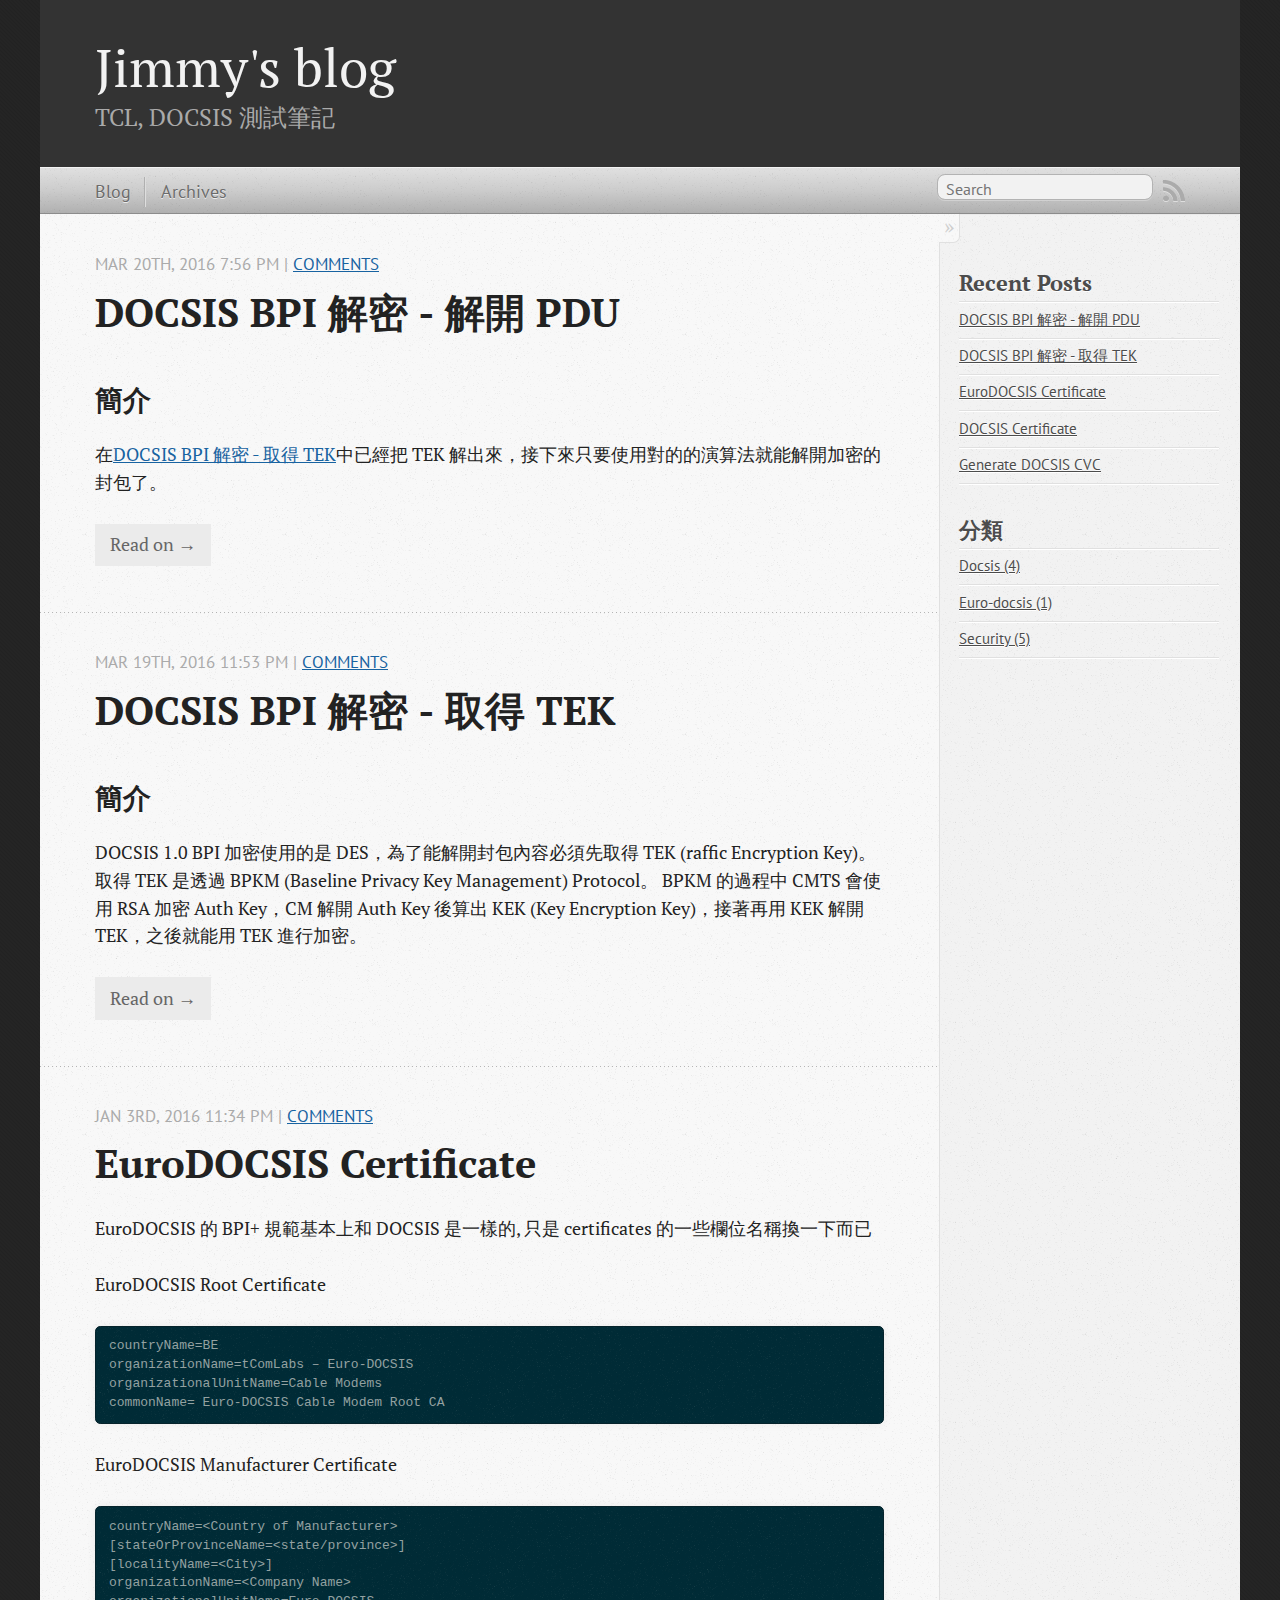
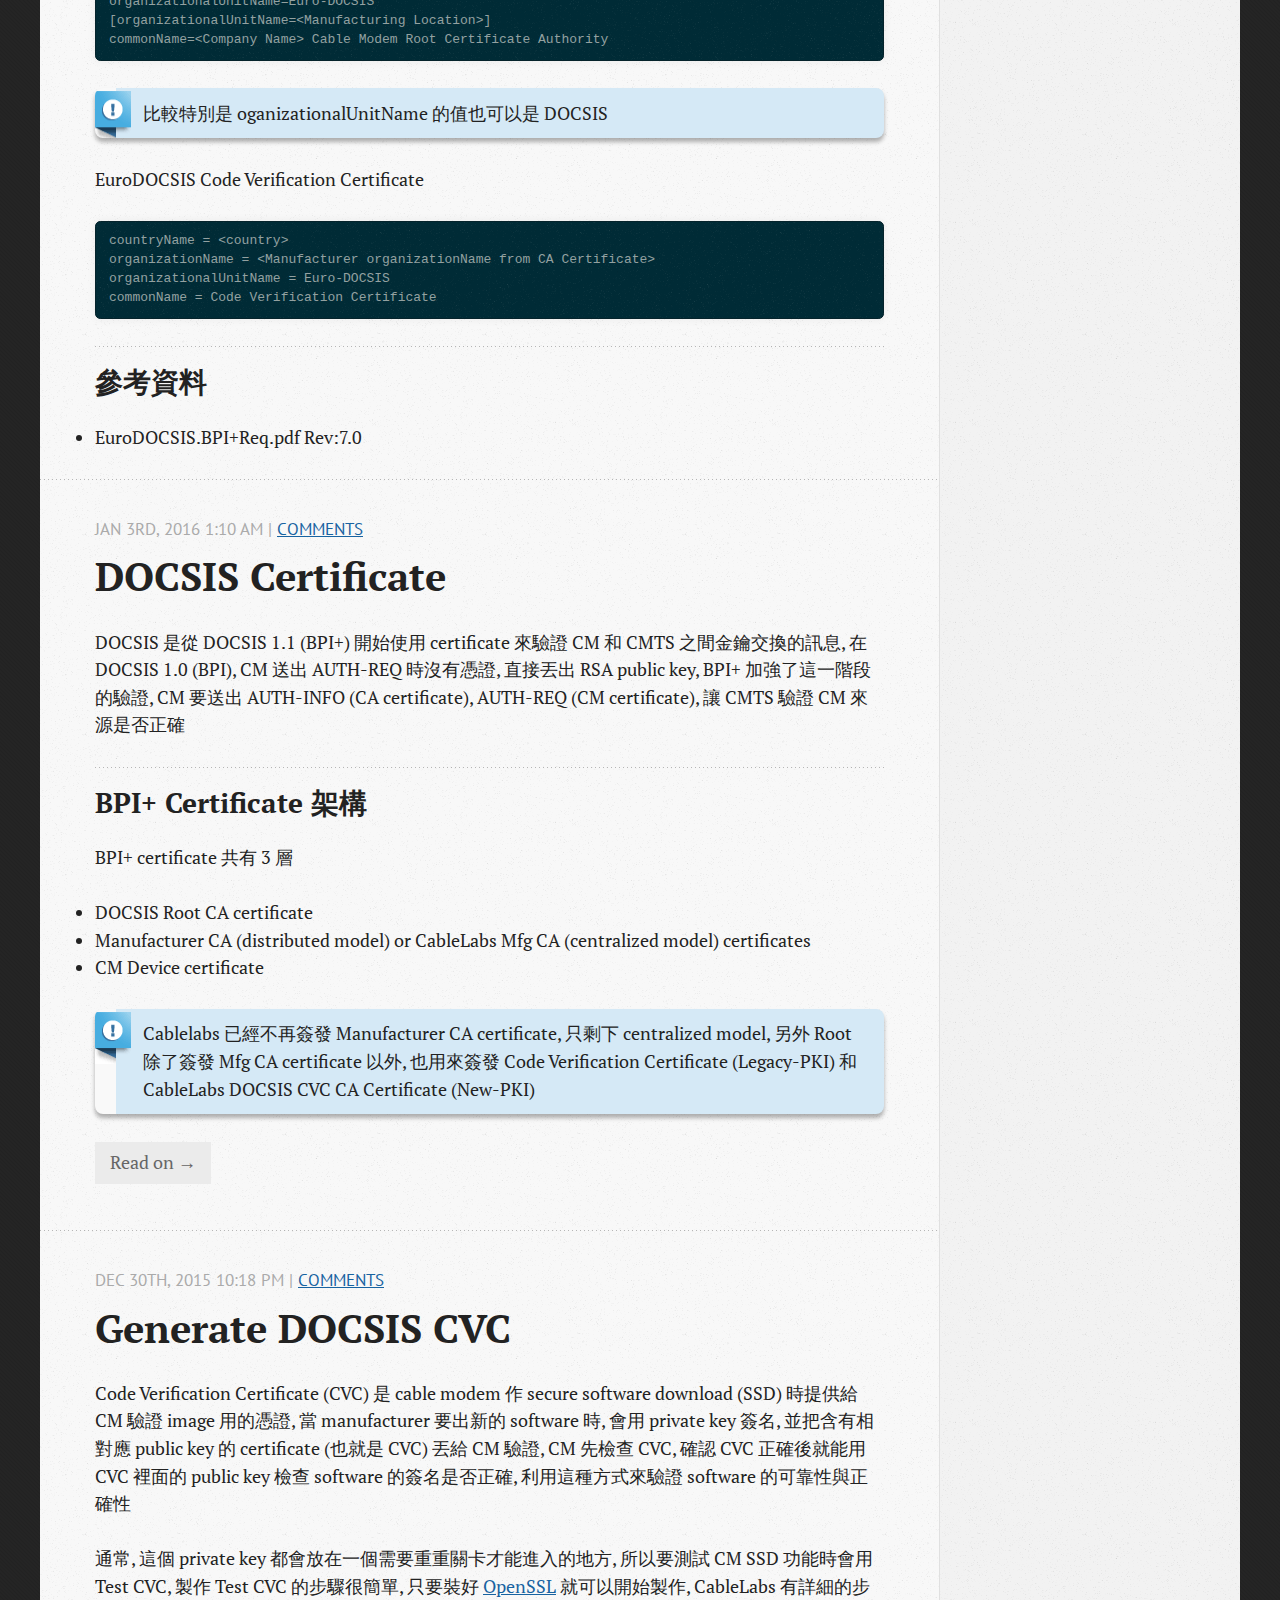
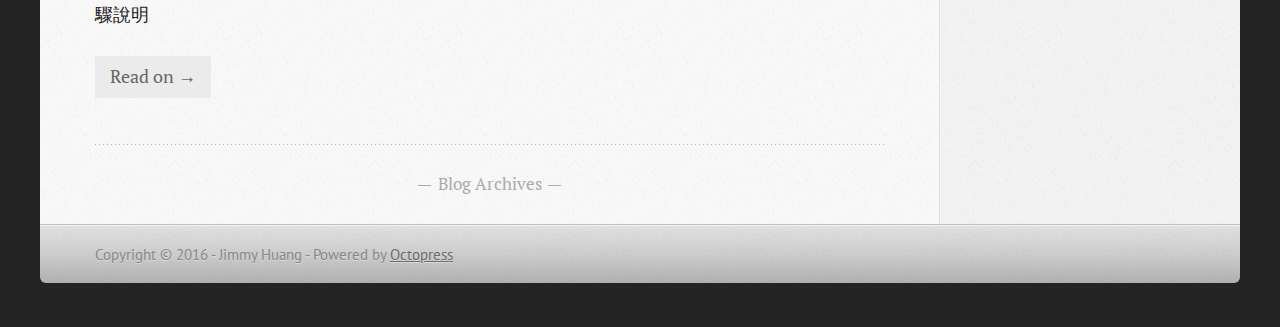
<file: index.html>
<!DOCTYPE html>
<!--[if IEMobile 7 ]><html class="no-js iem7"><![endif]-->
<!--[if lt IE 9]><html class="no-js lte-ie8"><![endif]-->
<!--[if (gt IE 8)|(gt IEMobile 7)|!(IEMobile)|!(IE)]><!--><html class="no-js" lang="en"><!--<![endif]-->
<head>
  <meta charset="utf-8">
  <title>Jimmy's blog</title>
  <meta name="author" content="Jimmy Huang">

  
  <meta name="description" content="簡介
在DOCSIS BPI 解密 - 取得 TEK中已經把 TEK 解出來，接下來只要使用對的的演算法就能解開加密的封包了。
">
  

  <!-- http://t.co/dKP3o1e -->
  <meta name="HandheldFriendly" content="True">
  <meta name="MobileOptimized" content="320">
  <meta name="viewport" content="width=device-width, initial-scale=1">

  
  <link rel="canonical" href="http://jianiau.github.io/">
  <link href="/favicon.png" rel="icon">
  <link href="/stylesheets/screen.css" media="screen, projection" rel="stylesheet" type="text/css">
  <link href="/atom.xml" rel="alternate" title="Jimmy's blog" type="application/atom+xml">
  <script src="/javascripts/modernizr-2.0.js"></script>
  <script src="//ajax.googleapis.com/ajax/libs/jquery/1.9.1/jquery.min.js"></script>
  <script>!window.jQuery && document.write(unescape('%3Cscript src="/javascripts/libs/jquery.min.js"%3E%3C/script%3E'))</script>
  <script src="/javascripts/octopress.js" type="text/javascript"></script>
  <!--Fonts from Google"s Web font directory at http://google.com/webfonts -->
<link href="//fonts.googleapis.com/css?family=PT+Serif:regular,italic,bold,bolditalic" rel="stylesheet" type="text/css">
<link href="//fonts.googleapis.com/css?family=PT+Sans:regular,italic,bold,bolditalic" rel="stylesheet" type="text/css">
<!-- MathJax -->
<script type="text/x-mathjax-config">
  MathJax.Hub.Config({
    tex2jax: {
      inlineMath: [ ['$','$'], ["\\(","\\)"] ],
      processEscapes: true
    }
  });
</script>

<script type="text/x-mathjax-config">
    MathJax.Hub.Config({
      tex2jax: {
        skipTags: ['script', 'noscript', 'style', 'textarea', 'pre', 'code']
      }
    });
</script>

<script type="text/x-mathjax-config">
    MathJax.Hub.Queue(function() {
        var all = MathJax.Hub.getAllJax(), i;
        for(i=0; i < all.length; i += 1) {
            all[i].SourceElement().parentNode.className += ' has-jax';
        }
    });
</script>

<script type="text/javascript"
   src="http://cdn.mathjax.org/mathjax/latest/MathJax.js?config=TeX-AMS-MML_HTMLorMML">
</script>

  


<link href="/stylesheets/data-table.css" media="screen, projection" rel="stylesheet" type="text/css" />
</head>



<body   >
  <header role="banner"><hgroup>
  <h1><a href="/">Jimmy's blog</a></h1>
  
    <h2>TCL, DOCSIS 測試筆記</h2>
  
</hgroup>

</header>
  <nav role="navigation"><ul class="subscription" data-subscription="rss">
  <li><a href="/atom.xml" rel="subscribe-rss" title="subscribe via RSS">RSS</a></li>
  
</ul>
  
<form action="https://www.google.com/search" method="get">
  <fieldset role="search">
    <input type="hidden" name="sitesearch" value="jianiau.github.io">
    <input class="search" type="text" name="q" results="0" placeholder="Search"/>
  </fieldset>
</form>
  
<ul class="main-navigation">
  <li><a href="/">Blog</a></li>
  <li><a href="/blog/archives">Archives</a></li>
</ul>

</nav>
  <div id="main">
    <div id="content">
      <div class="blog-index">
  
  
  
    <article>
      
  <header>
    
      <h1 class="entry-title"><a href="/blog/2016/03/20/docsis-bpi-decrypt-packet-pdu/">DOCSIS BPI 解密 - 解開 PDU</a></h1>
    
    
      <p class="meta">
        




<time class='entry-date' datetime='2016-03-20T19:56:38+08:00'><span class='date'><span class='date-month'>Mar</span> <span class='date-day'>20</span><span class='date-suffix'>th</span>, <span class='date-year'>2016</span></span> <span class='time'>7:56 pm</span></time>
        
           | <a href="/blog/2016/03/20/docsis-bpi-decrypt-packet-pdu/#disqus_thread"
             data-disqus-identifier="http://jianiau.github.io/blog/2016/03/20/docsis-bpi-decrypt-packet-pdu/">Comments</a>
        
      </p>
    
  </header>


  <div class="entry-content"><h2 id="section">簡介</h2>
<p>在<a href="http://blog.jianiau.net/blog/2016/03/19/docsis-bpi-decrypt-get-tek/">DOCSIS BPI 解密 - 取得 TEK</a>中已經把 TEK 解出來，接下來只要使用對的的演算法就能解開加密的封包了。
</div>
  
  
    <footer>
      <a rel="full-article" href="/blog/2016/03/20/docsis-bpi-decrypt-packet-pdu/">Read on &rarr;</a>
    </footer>
  


    </article>
  
  
    <article>
      
  <header>
    
      <h1 class="entry-title"><a href="/blog/2016/03/19/docsis-bpi-decrypt-get-tek/">DOCSIS BPI 解密 - 取得 TEK</a></h1>
    
    
      <p class="meta">
        




<time class='entry-date' datetime='2016-03-19T23:53:55+08:00'><span class='date'><span class='date-month'>Mar</span> <span class='date-day'>19</span><span class='date-suffix'>th</span>, <span class='date-year'>2016</span></span> <span class='time'>11:53 pm</span></time>
        
           | <a href="/blog/2016/03/19/docsis-bpi-decrypt-get-tek/#disqus_thread"
             data-disqus-identifier="http://jianiau.github.io/blog/2016/03/19/docsis-bpi-decrypt-get-tek/">Comments</a>
        
      </p>
    
  </header>


  <div class="entry-content"><h2 id="section">簡介</h2>

<p>DOCSIS 1.0 BPI 加密使用的是 DES，為了能解開封包內容必須先取得 TEK (raffic Encryption Key)。取得 TEK 是透過 BPKM (Baseline Privacy Key Management) Protocol。
BPKM 的過程中 CMTS 會使用 RSA 加密 Auth Key，CM 解開 Auth Key 後算出 KEK (Key Encryption Key)，接著再用 KEK 解開 TEK，之後就能用 TEK 進行加密。
</div>
  
  
    <footer>
      <a rel="full-article" href="/blog/2016/03/19/docsis-bpi-decrypt-get-tek/">Read on &rarr;</a>
    </footer>
  


    </article>
  
  
    <article>
      
  <header>
    
      <h1 class="entry-title"><a href="/blog/2016/01/03/eurodocsis-certificate/">EuroDOCSIS Certificate</a></h1>
    
    
      <p class="meta">
        




<time class='entry-date' datetime='2016-01-03T23:34:51+08:00'><span class='date'><span class='date-month'>Jan</span> <span class='date-day'>3</span><span class='date-suffix'>rd</span>, <span class='date-year'>2016</span></span> <span class='time'>11:34 pm</span></time>
        
           | <a href="/blog/2016/01/03/eurodocsis-certificate/#disqus_thread"
             data-disqus-identifier="http://jianiau.github.io/blog/2016/01/03/eurodocsis-certificate/">Comments</a>
        
      </p>
    
  </header>


  <div class="entry-content"><p>EuroDOCSIS 的 BPI+ 規範基本上和 DOCSIS 是一樣的, 只是 certificates 的一些欄位名稱換一下而已</p>

<p>EuroDOCSIS Root Certificate</p>

<pre><code>countryName=BE
organizationName=tComLabs – Euro-DOCSIS
organizationalUnitName=Cable Modems
commonName= Euro-DOCSIS Cable Modem Root CA
</code></pre>

<p>EuroDOCSIS Manufacturer Certificate</p>

<pre><code>countryName=&lt;Country of Manufacturer&gt;
[stateOrProvinceName=&lt;state/province&gt;]
[localityName=&lt;City&gt;]
organizationName=&lt;Company Name&gt;
organizationalUnitName=Euro-DOCSIS
[organizationalUnitName=&lt;Manufacturing Location&gt;]
commonName=&lt;Company Name&gt; Cable Modem Root Certificate Authority
</code></pre>

<p class="info">
比較特別是 oganizationalUnitName 的值也可以是 DOCSIS
</p>

<p>EuroDOCSIS Code Verification Certificate</p>

<pre><code>countryName = &lt;country&gt;
organizationName = &lt;Manufacturer organizationName from CA Certificate&gt;
organizationalUnitName = Euro-DOCSIS
commonName = Code Verification Certificate
</code></pre>

<h2 id="section">參考資料</h2>

<ul>
  <li>EuroDOCSIS.BPI+Req.pdf Rev:7.0</li>
</ul>
</div>
  
  


    </article>
  
  
    <article>
      
  <header>
    
      <h1 class="entry-title"><a href="/blog/2016/01/03/docsis-certificate/">DOCSIS Certificate</a></h1>
    
    
      <p class="meta">
        




<time class='entry-date' datetime='2016-01-03T01:10:13+08:00'><span class='date'><span class='date-month'>Jan</span> <span class='date-day'>3</span><span class='date-suffix'>rd</span>, <span class='date-year'>2016</span></span> <span class='time'>1:10 am</span></time>
        
           | <a href="/blog/2016/01/03/docsis-certificate/#disqus_thread"
             data-disqus-identifier="http://jianiau.github.io/blog/2016/01/03/docsis-certificate/">Comments</a>
        
      </p>
    
  </header>


  <div class="entry-content"><p>DOCSIS 是從 DOCSIS 1.1 (BPI+) 開始使用 certificate 來驗證 CM 和 CMTS 之間金鑰交換的訊息, 在 DOCSIS 1.0 (BPI), CM 送出 AUTH-REQ 時沒有憑證, 直接丟出 RSA public key, BPI+ 加強了這一階段的驗證, CM 要送出 AUTH-INFO (CA certificate), AUTH-REQ (CM certificate), 讓 CMTS 驗證 CM 來源是否正確</p>

<h2 id="bpi-certificate-">BPI+ Certificate 架構</h2>

<p>BPI+ certificate 共有 3 層</p>

<ul>
  <li>DOCSIS Root CA certificate</li>
  <li>Manufacturer CA (distributed model) or CableLabs Mfg CA (centralized model) certificates</li>
  <li>CM Device certificate</li>
</ul>

<p class="info">
Cablelabs 已經不再簽發 Manufacturer CA certificate, 只剩下 centralized model, 另外 Root 除了簽發 Mfg CA certificate 以外, 也用來簽發 Code Verification Certificate (Legacy-PKI) 和 CableLabs DOCSIS CVC CA Certificate (New-PKI)
</p>

</div>
  
  
    <footer>
      <a rel="full-article" href="/blog/2016/01/03/docsis-certificate/">Read on &rarr;</a>
    </footer>
  


    </article>
  
  
    <article>
      
  <header>
    
      <h1 class="entry-title"><a href="/blog/2015/12/30/generate-docsis-cvc/">Generate DOCSIS CVC</a></h1>
    
    
      <p class="meta">
        




<time class='entry-date' datetime='2015-12-30T22:18:09+08:00'><span class='date'><span class='date-month'>Dec</span> <span class='date-day'>30</span><span class='date-suffix'>th</span>, <span class='date-year'>2015</span></span> <span class='time'>10:18 pm</span></time>
        
           | <a href="/blog/2015/12/30/generate-docsis-cvc/#disqus_thread"
             data-disqus-identifier="http://jianiau.github.io/blog/2015/12/30/generate-docsis-cvc/">Comments</a>
        
      </p>
    
  </header>


  <div class="entry-content"><p>Code Verification Certificate (CVC) 是 cable modem 作 secure software download (SSD) 時提供給 CM 驗證 image 用的憑證, 
當 manufacturer 要出新的 software 時, 會用 private key 簽名, 並把含有相對應 public key 的 certificate (也就是 CVC) 丟給 CM 驗證, CM 先檢查 CVC, 確認 CVC 正確後就能用 CVC 裡面的 public key 檢查 software 的簽名是否正確, 利用這種方式來驗證 software 的可靠性與正確性</p>

<p>通常, 這個 private key 都會放在一個需要重重關卡才能進入的地方, 所以要測試 CM SSD 功能時會用 Test CVC, 製作 Test CVC 的步驟很簡單, 只要裝好 <a href="https://www.openssl.org/community/binaries.html">OpenSSL</a> 就可以開始製作, CableLabs 有詳細的步驟說明</p>

</div>
  
  
    <footer>
      <a rel="full-article" href="/blog/2015/12/30/generate-docsis-cvc/">Read on &rarr;</a>
    </footer>
  


    </article>
  
  <div class="pagination">
    
    <a href="/blog/archives">Blog Archives</a>
    
  </div>
</div>
<aside class="sidebar">
  
    <section>
  <h1>Recent Posts</h1>
  <ul id="recent_posts">
    
      <li class="post">
        <a href="/blog/2016/03/20/docsis-bpi-decrypt-packet-pdu/">DOCSIS BPI 解密 - 解開 PDU</a>
      </li>
    
      <li class="post">
        <a href="/blog/2016/03/19/docsis-bpi-decrypt-get-tek/">DOCSIS BPI 解密 - 取得 TEK</a>
      </li>
    
      <li class="post">
        <a href="/blog/2016/01/03/eurodocsis-certificate/">EuroDOCSIS Certificate</a>
      </li>
    
      <li class="post">
        <a href="/blog/2016/01/03/docsis-certificate/">DOCSIS Certificate</a>
      </li>
    
      <li class="post">
        <a href="/blog/2015/12/30/generate-docsis-cvc/">Generate DOCSIS CVC</a>
      </li>
    
  </ul>
</section>


<section>
<h1>分類</h1>
<ul>
  <li><a href='/blog/categories/docsis'>Docsis (4)</a></li>
  <li><a href='/blog/categories/euro-docsis'>Euro-docsis (1)</a></li>
  <li><a href='/blog/categories/security'>Security (5)</a></li>
</ul>
</section>






  
</aside>

    </div>
  </div>
  <footer role="contentinfo"><p>
  Copyright &copy; 2016 - Jimmy Huang -
  <span class="credit">Powered by <a href="http://octopress.org">Octopress</a></span>
</p>

</footer>
  

<script type="text/javascript">
      var disqus_shortname = 'jianiau';
      
        
        var disqus_script = 'count.js';
      
    (function () {
      var dsq = document.createElement('script'); dsq.type = 'text/javascript'; dsq.async = true;
      dsq.src = '//' + disqus_shortname + '.disqus.com/' + disqus_script;
      (document.getElementsByTagName('head')[0] || document.getElementsByTagName('body')[0]).appendChild(dsq);
    }());
</script>



<div id="fb-root"></div>
<script>(function(d, s, id) {
  var js, fjs = d.getElementsByTagName(s)[0];
  if (d.getElementById(id)) {return;}
  js = d.createElement(s); js.id = id; js.async = true;
  js.src = "//connect.facebook.net/en_US/all.js#appId=212934732101925&xfbml=1";
  fjs.parentNode.insertBefore(js, fjs);
}(document, 'script', 'facebook-jssdk'));</script>



  <script type="text/javascript">
    (function() {
      var script = document.createElement('script'); script.type = 'text/javascript'; script.async = true;
      script.src = 'https://apis.google.com/js/plusone.js';
      var s = document.getElementsByTagName('script')[0]; s.parentNode.insertBefore(script, s);
    })();
  </script>







</body>
</html>
</file>
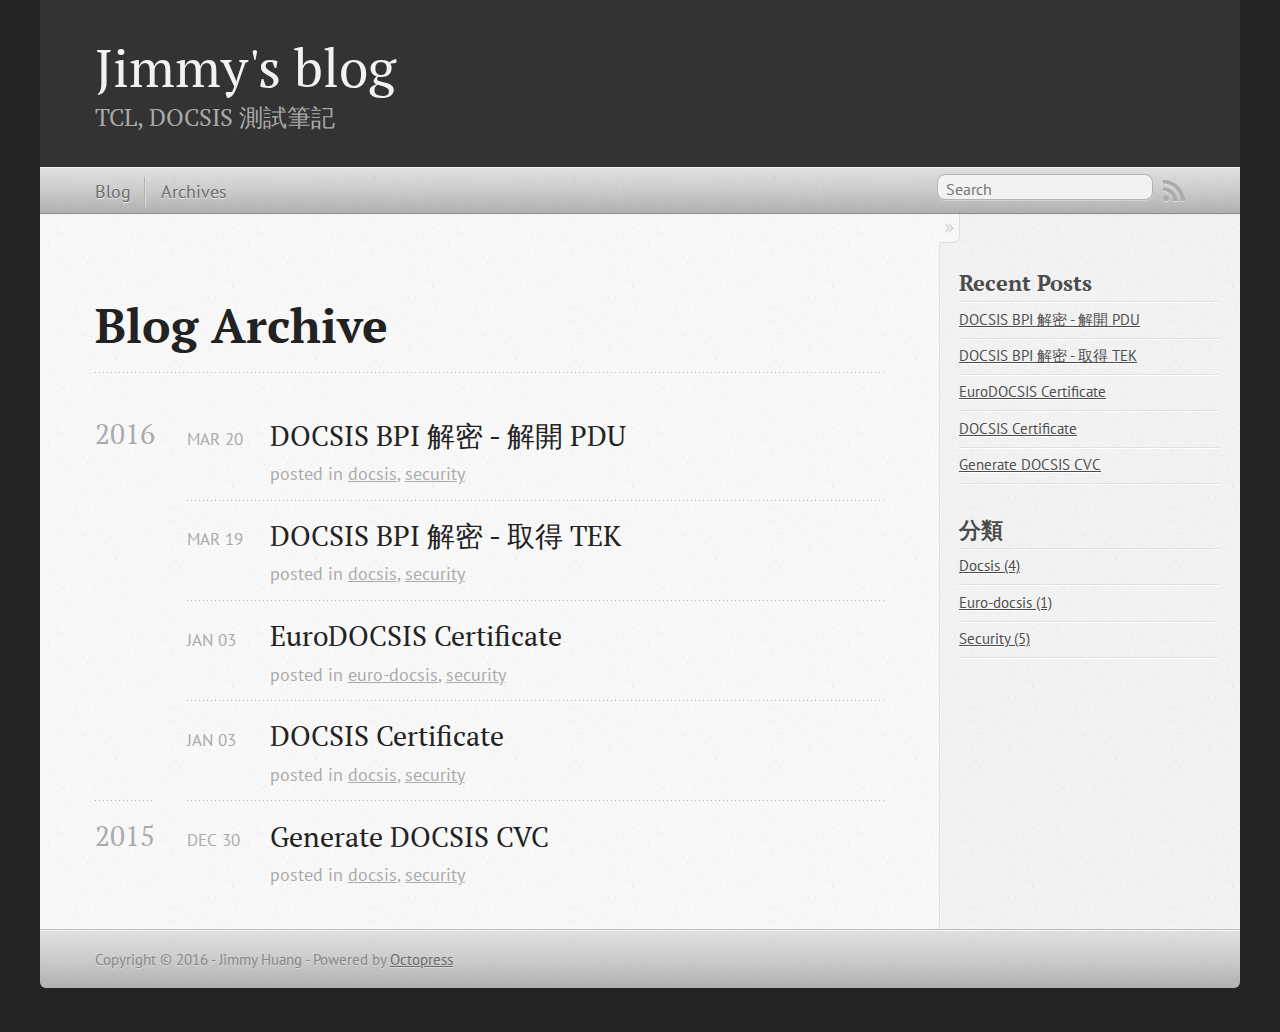
<file: blog/archives/index.html>
<!DOCTYPE html>
<!--[if IEMobile 7 ]><html class="no-js iem7"><![endif]-->
<!--[if lt IE 9]><html class="no-js lte-ie8"><![endif]-->
<!--[if (gt IE 8)|(gt IEMobile 7)|!(IEMobile)|!(IE)]><!--><html class="no-js" lang="en"><!--<![endif]-->
<head>
  <meta charset="utf-8">
  <title>Blog Archive - Jimmy's blog</title>
  <meta name="author" content="Jimmy Huang">

  
  <meta name="description" content="Blog Archive 2016 DOCSIS BPI 解密 - 解開 PDU
Mar 20 2016 posted in docsis, security DOCSIS BPI 解密 - 取得 TEK
Mar 19 2016 posted in docsis, security &hellip;">
  

  <!-- http://t.co/dKP3o1e -->
  <meta name="HandheldFriendly" content="True">
  <meta name="MobileOptimized" content="320">
  <meta name="viewport" content="width=device-width, initial-scale=1">

  
  <link rel="canonical" href="http://jianiau.github.io/blog/archives/">
  <link href="/favicon.png" rel="icon">
  <link href="/stylesheets/screen.css" media="screen, projection" rel="stylesheet" type="text/css">
  <link href="/atom.xml" rel="alternate" title="Jimmy's blog" type="application/atom+xml">
  <script src="/javascripts/modernizr-2.0.js"></script>
  <script src="//ajax.googleapis.com/ajax/libs/jquery/1.9.1/jquery.min.js"></script>
  <script>!window.jQuery && document.write(unescape('%3Cscript src="/javascripts/libs/jquery.min.js"%3E%3C/script%3E'))</script>
  <script src="/javascripts/octopress.js" type="text/javascript"></script>
  <!--Fonts from Google"s Web font directory at http://google.com/webfonts -->
<link href="//fonts.googleapis.com/css?family=PT+Serif:regular,italic,bold,bolditalic" rel="stylesheet" type="text/css">
<link href="//fonts.googleapis.com/css?family=PT+Sans:regular,italic,bold,bolditalic" rel="stylesheet" type="text/css">
<!-- MathJax -->
<script type="text/x-mathjax-config">
  MathJax.Hub.Config({
    tex2jax: {
      inlineMath: [ ['$','$'], ["\\(","\\)"] ],
      processEscapes: true
    }
  });
</script>

<script type="text/x-mathjax-config">
    MathJax.Hub.Config({
      tex2jax: {
        skipTags: ['script', 'noscript', 'style', 'textarea', 'pre', 'code']
      }
    });
</script>

<script type="text/x-mathjax-config">
    MathJax.Hub.Queue(function() {
        var all = MathJax.Hub.getAllJax(), i;
        for(i=0; i < all.length; i += 1) {
            all[i].SourceElement().parentNode.className += ' has-jax';
        }
    });
</script>

<script type="text/javascript"
   src="http://cdn.mathjax.org/mathjax/latest/MathJax.js?config=TeX-AMS-MML_HTMLorMML">
</script>

  


<link href="/stylesheets/data-table.css" media="screen, projection" rel="stylesheet" type="text/css" />
</head>



<body   >
  <header role="banner"><hgroup>
  <h1><a href="/">Jimmy's blog</a></h1>
  
    <h2>TCL, DOCSIS 測試筆記</h2>
  
</hgroup>

</header>
  <nav role="navigation"><ul class="subscription" data-subscription="rss">
  <li><a href="/atom.xml" rel="subscribe-rss" title="subscribe via RSS">RSS</a></li>
  
</ul>
  
<form action="https://www.google.com/search" method="get">
  <fieldset role="search">
    <input type="hidden" name="sitesearch" value="jianiau.github.io">
    <input class="search" type="text" name="q" results="0" placeholder="Search"/>
  </fieldset>
</form>
  
<ul class="main-navigation">
  <li><a href="/">Blog</a></li>
  <li><a href="/blog/archives">Archives</a></li>
</ul>

</nav>
  <div id="main">
    <div id="content">
      <div>
<article role="article">
  
  <header>
    <h1 class="entry-title">Blog Archive</h1>
    
  </header>
  
  <div id="blog-archives">



  
  <h2>2016</h2>

<article>
  
<h1><a href="/blog/2016/03/20/docsis-bpi-decrypt-packet-pdu/">DOCSIS BPI 解密 - 解開 PDU</a></h1>
<time datetime="2016-03-20T19:56:38+08:00" pubdate><span class='month'>Mar</span> <span class='day'>20</span> <span class='year'>2016</span></time>

<footer>
  <span class="categories">posted in <a class='category' href='/blog/categories/docsis/'>docsis</a>, <a class='category' href='/blog/categories/security/'>security</a></span>
</footer>


</article>



<article>
  
<h1><a href="/blog/2016/03/19/docsis-bpi-decrypt-get-tek/">DOCSIS BPI 解密 - 取得 TEK</a></h1>
<time datetime="2016-03-19T23:53:55+08:00" pubdate><span class='month'>Mar</span> <span class='day'>19</span> <span class='year'>2016</span></time>

<footer>
  <span class="categories">posted in <a class='category' href='/blog/categories/docsis/'>docsis</a>, <a class='category' href='/blog/categories/security/'>security</a></span>
</footer>


</article>



<article>
  
<h1><a href="/blog/2016/01/03/eurodocsis-certificate/">EuroDOCSIS Certificate</a></h1>
<time datetime="2016-01-03T23:34:51+08:00" pubdate><span class='month'>Jan</span> <span class='day'>03</span> <span class='year'>2016</span></time>

<footer>
  <span class="categories">posted in <a class='category' href='/blog/categories/euro-docsis/'>euro-docsis</a>, <a class='category' href='/blog/categories/security/'>security</a></span>
</footer>


</article>



<article>
  
<h1><a href="/blog/2016/01/03/docsis-certificate/">DOCSIS Certificate</a></h1>
<time datetime="2016-01-03T01:10:13+08:00" pubdate><span class='month'>Jan</span> <span class='day'>03</span> <span class='year'>2016</span></time>

<footer>
  <span class="categories">posted in <a class='category' href='/blog/categories/docsis/'>docsis</a>, <a class='category' href='/blog/categories/security/'>security</a></span>
</footer>


</article>



  
  <h2>2015</h2>

<article>
  
<h1><a href="/blog/2015/12/30/generate-docsis-cvc/">Generate DOCSIS CVC</a></h1>
<time datetime="2015-12-30T22:18:09+08:00" pubdate><span class='month'>Dec</span> <span class='day'>30</span> <span class='year'>2015</span></time>

<footer>
  <span class="categories">posted in <a class='category' href='/blog/categories/docsis/'>docsis</a>, <a class='category' href='/blog/categories/security/'>security</a></span>
</footer>


</article>

</div>

  
</article>

</div>

<aside class="sidebar">
  
    <section>
  <h1>Recent Posts</h1>
  <ul id="recent_posts">
    
      <li class="post">
        <a href="/blog/2016/03/20/docsis-bpi-decrypt-packet-pdu/">DOCSIS BPI 解密 - 解開 PDU</a>
      </li>
    
      <li class="post">
        <a href="/blog/2016/03/19/docsis-bpi-decrypt-get-tek/">DOCSIS BPI 解密 - 取得 TEK</a>
      </li>
    
      <li class="post">
        <a href="/blog/2016/01/03/eurodocsis-certificate/">EuroDOCSIS Certificate</a>
      </li>
    
      <li class="post">
        <a href="/blog/2016/01/03/docsis-certificate/">DOCSIS Certificate</a>
      </li>
    
      <li class="post">
        <a href="/blog/2015/12/30/generate-docsis-cvc/">Generate DOCSIS CVC</a>
      </li>
    
  </ul>
</section>


<section>
<h1>分類</h1>
<ul>
  <li><a href='/blog/categories/docsis'>Docsis (4)</a></li>
  <li><a href='/blog/categories/euro-docsis'>Euro-docsis (1)</a></li>
  <li><a href='/blog/categories/security'>Security (5)</a></li>
</ul>
</section>






  
</aside>


    </div>
  </div>
  <footer role="contentinfo"><p>
  Copyright &copy; 2016 - Jimmy Huang -
  <span class="credit">Powered by <a href="http://octopress.org">Octopress</a></span>
</p>

</footer>
  

<script type="text/javascript">
      var disqus_shortname = 'jianiau';
      
        
        var disqus_script = 'count.js';
      
    (function () {
      var dsq = document.createElement('script'); dsq.type = 'text/javascript'; dsq.async = true;
      dsq.src = '//' + disqus_shortname + '.disqus.com/' + disqus_script;
      (document.getElementsByTagName('head')[0] || document.getElementsByTagName('body')[0]).appendChild(dsq);
    }());
</script>



<div id="fb-root"></div>
<script>(function(d, s, id) {
  var js, fjs = d.getElementsByTagName(s)[0];
  if (d.getElementById(id)) {return;}
  js = d.createElement(s); js.id = id; js.async = true;
  js.src = "//connect.facebook.net/en_US/all.js#appId=212934732101925&xfbml=1";
  fjs.parentNode.insertBefore(js, fjs);
}(document, 'script', 'facebook-jssdk'));</script>



  <script type="text/javascript">
    (function() {
      var script = document.createElement('script'); script.type = 'text/javascript'; script.async = true;
      script.src = 'https://apis.google.com/js/plusone.js';
      var s = document.getElementsByTagName('script')[0]; s.parentNode.insertBefore(script, s);
    })();
  </script>







</body>
</html>
</file>
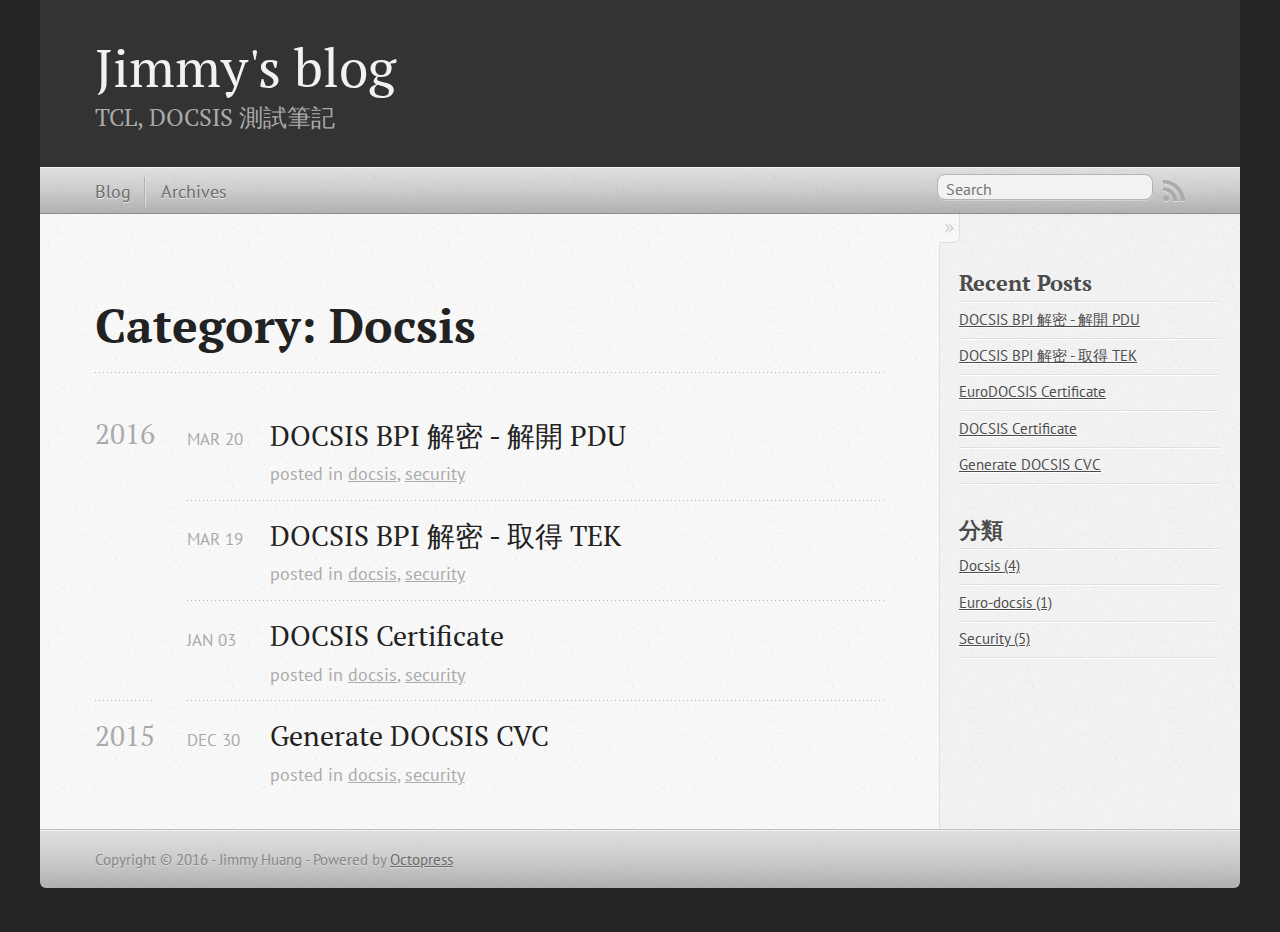
<file: blog/categories/docsis/index.html>
<!DOCTYPE html>
<!--[if IEMobile 7 ]><html class="no-js iem7"><![endif]-->
<!--[if lt IE 9]><html class="no-js lte-ie8"><![endif]-->
<!--[if (gt IE 8)|(gt IEMobile 7)|!(IEMobile)|!(IE)]><!--><html class="no-js" lang="en"><!--<![endif]-->
<head>
  <meta charset="utf-8">
  <title>Category: Docsis - Jimmy's blog</title>
  <meta name="author" content="Jimmy Huang">

  
  <meta name="description" content="Category: docsis">
  

  <!-- http://t.co/dKP3o1e -->
  <meta name="HandheldFriendly" content="True">
  <meta name="MobileOptimized" content="320">
  <meta name="viewport" content="width=device-width, initial-scale=1">

  
  <link rel="canonical" href="http://jianiau.github.io/blog/categories/docsis/">
  <link href="/favicon.png" rel="icon">
  <link href="/stylesheets/screen.css" media="screen, projection" rel="stylesheet" type="text/css">
  <link href="/atom.xml" rel="alternate" title="Jimmy's blog" type="application/atom+xml">
  <script src="/javascripts/modernizr-2.0.js"></script>
  <script src="//ajax.googleapis.com/ajax/libs/jquery/1.9.1/jquery.min.js"></script>
  <script>!window.jQuery && document.write(unescape('%3Cscript src="/javascripts/libs/jquery.min.js"%3E%3C/script%3E'))</script>
  <script src="/javascripts/octopress.js" type="text/javascript"></script>
  <!--Fonts from Google"s Web font directory at http://google.com/webfonts -->
<link href="//fonts.googleapis.com/css?family=PT+Serif:regular,italic,bold,bolditalic" rel="stylesheet" type="text/css">
<link href="//fonts.googleapis.com/css?family=PT+Sans:regular,italic,bold,bolditalic" rel="stylesheet" type="text/css">
<!-- MathJax -->
<script type="text/x-mathjax-config">
  MathJax.Hub.Config({
    tex2jax: {
      inlineMath: [ ['$','$'], ["\\(","\\)"] ],
      processEscapes: true
    }
  });
</script>

<script type="text/x-mathjax-config">
    MathJax.Hub.Config({
      tex2jax: {
        skipTags: ['script', 'noscript', 'style', 'textarea', 'pre', 'code']
      }
    });
</script>

<script type="text/x-mathjax-config">
    MathJax.Hub.Queue(function() {
        var all = MathJax.Hub.getAllJax(), i;
        for(i=0; i < all.length; i += 1) {
            all[i].SourceElement().parentNode.className += ' has-jax';
        }
    });
</script>

<script type="text/javascript"
   src="http://cdn.mathjax.org/mathjax/latest/MathJax.js?config=TeX-AMS-MML_HTMLorMML">
</script>

  


<link href="/stylesheets/data-table.css" media="screen, projection" rel="stylesheet" type="text/css" />
</head>



<body   >
  <header role="banner"><hgroup>
  <h1><a href="/">Jimmy's blog</a></h1>
  
    <h2>TCL, DOCSIS 測試筆記</h2>
  
</hgroup>

</header>
  <nav role="navigation"><ul class="subscription" data-subscription="rss">
  <li><a href="/atom.xml" rel="subscribe-rss" title="subscribe via RSS">RSS</a></li>
  
</ul>
  
<form action="https://www.google.com/search" method="get">
  <fieldset role="search">
    <input type="hidden" name="sitesearch" value="jianiau.github.io">
    <input class="search" type="text" name="q" results="0" placeholder="Search"/>
  </fieldset>
</form>
  
<ul class="main-navigation">
  <li><a href="/">Blog</a></li>
  <li><a href="/blog/archives">Archives</a></li>
</ul>

</nav>
  <div id="main">
    <div id="content">
      <div>
<article role="article">
  
  <header>
    <h1 class="entry-title">Category: Docsis</h1>
    
  </header>
  
  <div id="blog-archives" class="category">



  
  <h2>2016</h2>

<article>
  
<h1><a href="/blog/2016/03/20/docsis-bpi-decrypt-packet-pdu/">DOCSIS BPI 解密 - 解開 PDU</a></h1>
<time datetime="2016-03-20T19:56:38+08:00" pubdate><span class='month'>Mar</span> <span class='day'>20</span> <span class='year'>2016</span></time>

<footer>
  <span class="categories">posted in <a class='category' href='/blog/categories/docsis/'>docsis</a>, <a class='category' href='/blog/categories/security/'>security</a></span>
</footer>


</article>



<article>
  
<h1><a href="/blog/2016/03/19/docsis-bpi-decrypt-get-tek/">DOCSIS BPI 解密 - 取得 TEK</a></h1>
<time datetime="2016-03-19T23:53:55+08:00" pubdate><span class='month'>Mar</span> <span class='day'>19</span> <span class='year'>2016</span></time>

<footer>
  <span class="categories">posted in <a class='category' href='/blog/categories/docsis/'>docsis</a>, <a class='category' href='/blog/categories/security/'>security</a></span>
</footer>


</article>



<article>
  
<h1><a href="/blog/2016/01/03/docsis-certificate/">DOCSIS Certificate</a></h1>
<time datetime="2016-01-03T01:10:13+08:00" pubdate><span class='month'>Jan</span> <span class='day'>03</span> <span class='year'>2016</span></time>

<footer>
  <span class="categories">posted in <a class='category' href='/blog/categories/docsis/'>docsis</a>, <a class='category' href='/blog/categories/security/'>security</a></span>
</footer>


</article>



  
  <h2>2015</h2>

<article>
  
<h1><a href="/blog/2015/12/30/generate-docsis-cvc/">Generate DOCSIS CVC</a></h1>
<time datetime="2015-12-30T22:18:09+08:00" pubdate><span class='month'>Dec</span> <span class='day'>30</span> <span class='year'>2015</span></time>

<footer>
  <span class="categories">posted in <a class='category' href='/blog/categories/docsis/'>docsis</a>, <a class='category' href='/blog/categories/security/'>security</a></span>
</footer>


</article>

</div>

  
</article>

</div>

<aside class="sidebar">
  
    <section>
  <h1>Recent Posts</h1>
  <ul id="recent_posts">
    
      <li class="post">
        <a href="/blog/2016/03/20/docsis-bpi-decrypt-packet-pdu/">DOCSIS BPI 解密 - 解開 PDU</a>
      </li>
    
      <li class="post">
        <a href="/blog/2016/03/19/docsis-bpi-decrypt-get-tek/">DOCSIS BPI 解密 - 取得 TEK</a>
      </li>
    
      <li class="post">
        <a href="/blog/2016/01/03/eurodocsis-certificate/">EuroDOCSIS Certificate</a>
      </li>
    
      <li class="post">
        <a href="/blog/2016/01/03/docsis-certificate/">DOCSIS Certificate</a>
      </li>
    
      <li class="post">
        <a href="/blog/2015/12/30/generate-docsis-cvc/">Generate DOCSIS CVC</a>
      </li>
    
  </ul>
</section>


<section>
<h1>分類</h1>
<ul>
  <li><a href='/blog/categories/docsis'>Docsis (4)</a></li>
  <li><a href='/blog/categories/euro-docsis'>Euro-docsis (1)</a></li>
  <li><a href='/blog/categories/security'>Security (5)</a></li>
</ul>
</section>






  
</aside>


    </div>
  </div>
  <footer role="contentinfo"><p>
  Copyright &copy; 2016 - Jimmy Huang -
  <span class="credit">Powered by <a href="http://octopress.org">Octopress</a></span>
</p>

</footer>
  

<script type="text/javascript">
      var disqus_shortname = 'jianiau';
      
        
        var disqus_script = 'count.js';
      
    (function () {
      var dsq = document.createElement('script'); dsq.type = 'text/javascript'; dsq.async = true;
      dsq.src = '//' + disqus_shortname + '.disqus.com/' + disqus_script;
      (document.getElementsByTagName('head')[0] || document.getElementsByTagName('body')[0]).appendChild(dsq);
    }());
</script>



<div id="fb-root"></div>
<script>(function(d, s, id) {
  var js, fjs = d.getElementsByTagName(s)[0];
  if (d.getElementById(id)) {return;}
  js = d.createElement(s); js.id = id; js.async = true;
  js.src = "//connect.facebook.net/en_US/all.js#appId=212934732101925&xfbml=1";
  fjs.parentNode.insertBefore(js, fjs);
}(document, 'script', 'facebook-jssdk'));</script>



  <script type="text/javascript">
    (function() {
      var script = document.createElement('script'); script.type = 'text/javascript'; script.async = true;
      script.src = 'https://apis.google.com/js/plusone.js';
      var s = document.getElementsByTagName('script')[0]; s.parentNode.insertBefore(script, s);
    })();
  </script>







</body>
</html>
</file>
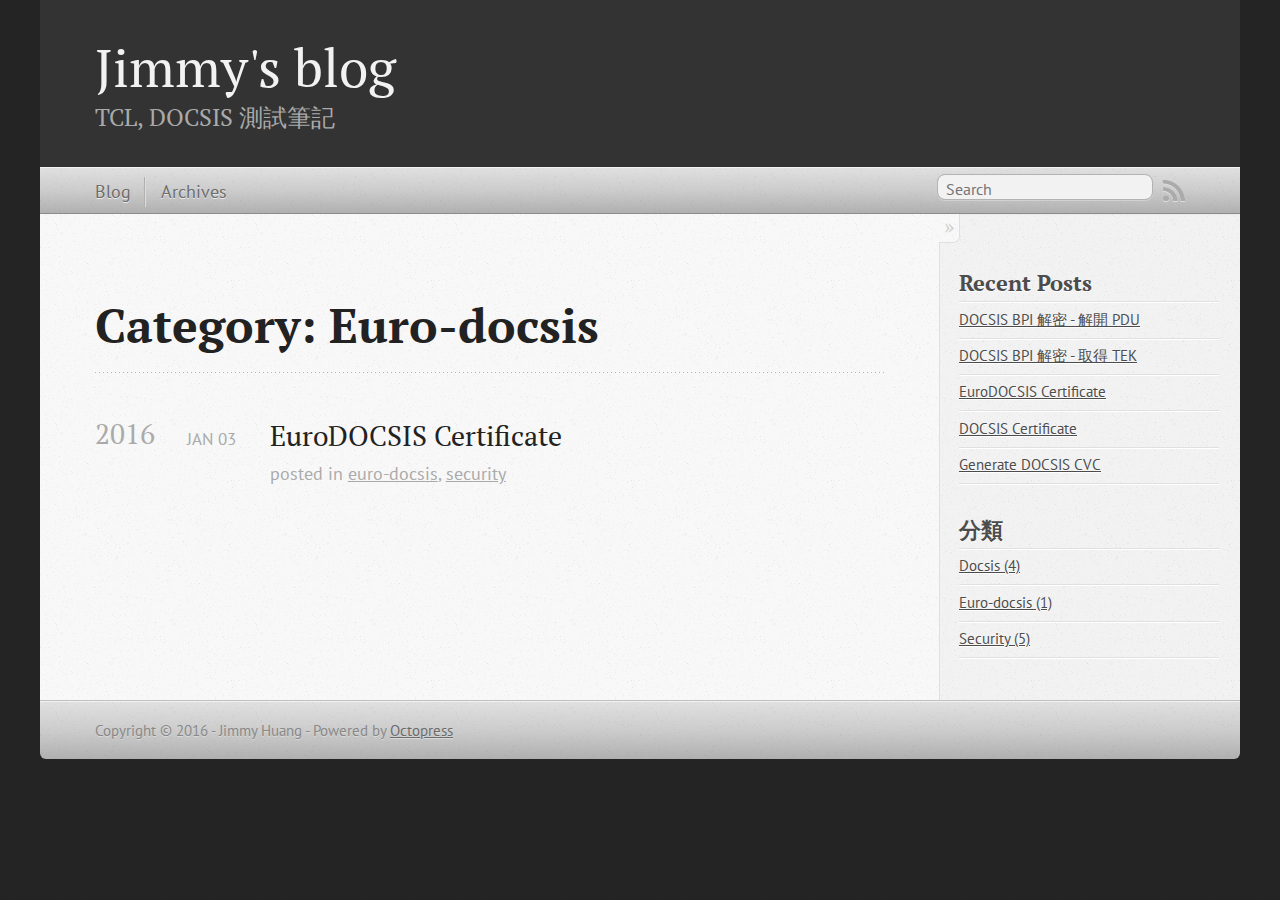
<file: blog/categories/euro-docsis/index.html>
<!DOCTYPE html>
<!--[if IEMobile 7 ]><html class="no-js iem7"><![endif]-->
<!--[if lt IE 9]><html class="no-js lte-ie8"><![endif]-->
<!--[if (gt IE 8)|(gt IEMobile 7)|!(IEMobile)|!(IE)]><!--><html class="no-js" lang="en"><!--<![endif]-->
<head>
  <meta charset="utf-8">
  <title>Category: Euro-docsis - Jimmy's blog</title>
  <meta name="author" content="Jimmy Huang">

  
  <meta name="description" content="Category: euro-docsis">
  

  <!-- http://t.co/dKP3o1e -->
  <meta name="HandheldFriendly" content="True">
  <meta name="MobileOptimized" content="320">
  <meta name="viewport" content="width=device-width, initial-scale=1">

  
  <link rel="canonical" href="http://jianiau.github.io/blog/categories/euro-docsis/">
  <link href="/favicon.png" rel="icon">
  <link href="/stylesheets/screen.css" media="screen, projection" rel="stylesheet" type="text/css">
  <link href="/atom.xml" rel="alternate" title="Jimmy's blog" type="application/atom+xml">
  <script src="/javascripts/modernizr-2.0.js"></script>
  <script src="//ajax.googleapis.com/ajax/libs/jquery/1.9.1/jquery.min.js"></script>
  <script>!window.jQuery && document.write(unescape('%3Cscript src="/javascripts/libs/jquery.min.js"%3E%3C/script%3E'))</script>
  <script src="/javascripts/octopress.js" type="text/javascript"></script>
  <!--Fonts from Google"s Web font directory at http://google.com/webfonts -->
<link href="//fonts.googleapis.com/css?family=PT+Serif:regular,italic,bold,bolditalic" rel="stylesheet" type="text/css">
<link href="//fonts.googleapis.com/css?family=PT+Sans:regular,italic,bold,bolditalic" rel="stylesheet" type="text/css">
<!-- MathJax -->
<script type="text/x-mathjax-config">
  MathJax.Hub.Config({
    tex2jax: {
      inlineMath: [ ['$','$'], ["\\(","\\)"] ],
      processEscapes: true
    }
  });
</script>

<script type="text/x-mathjax-config">
    MathJax.Hub.Config({
      tex2jax: {
        skipTags: ['script', 'noscript', 'style', 'textarea', 'pre', 'code']
      }
    });
</script>

<script type="text/x-mathjax-config">
    MathJax.Hub.Queue(function() {
        var all = MathJax.Hub.getAllJax(), i;
        for(i=0; i < all.length; i += 1) {
            all[i].SourceElement().parentNode.className += ' has-jax';
        }
    });
</script>

<script type="text/javascript"
   src="http://cdn.mathjax.org/mathjax/latest/MathJax.js?config=TeX-AMS-MML_HTMLorMML">
</script>

  


<link href="/stylesheets/data-table.css" media="screen, projection" rel="stylesheet" type="text/css" />
</head>



<body   >
  <header role="banner"><hgroup>
  <h1><a href="/">Jimmy's blog</a></h1>
  
    <h2>TCL, DOCSIS 測試筆記</h2>
  
</hgroup>

</header>
  <nav role="navigation"><ul class="subscription" data-subscription="rss">
  <li><a href="/atom.xml" rel="subscribe-rss" title="subscribe via RSS">RSS</a></li>
  
</ul>
  
<form action="https://www.google.com/search" method="get">
  <fieldset role="search">
    <input type="hidden" name="sitesearch" value="jianiau.github.io">
    <input class="search" type="text" name="q" results="0" placeholder="Search"/>
  </fieldset>
</form>
  
<ul class="main-navigation">
  <li><a href="/">Blog</a></li>
  <li><a href="/blog/archives">Archives</a></li>
</ul>

</nav>
  <div id="main">
    <div id="content">
      <div>
<article role="article">
  
  <header>
    <h1 class="entry-title">Category: Euro-docsis</h1>
    
  </header>
  
  <div id="blog-archives" class="category">



  
  <h2>2016</h2>

<article>
  
<h1><a href="/blog/2016/01/03/eurodocsis-certificate/">EuroDOCSIS Certificate</a></h1>
<time datetime="2016-01-03T23:34:51+08:00" pubdate><span class='month'>Jan</span> <span class='day'>03</span> <span class='year'>2016</span></time>

<footer>
  <span class="categories">posted in <a class='category' href='/blog/categories/euro-docsis/'>euro-docsis</a>, <a class='category' href='/blog/categories/security/'>security</a></span>
</footer>


</article>

</div>

  
</article>

</div>

<aside class="sidebar">
  
    <section>
  <h1>Recent Posts</h1>
  <ul id="recent_posts">
    
      <li class="post">
        <a href="/blog/2016/03/20/docsis-bpi-decrypt-packet-pdu/">DOCSIS BPI 解密 - 解開 PDU</a>
      </li>
    
      <li class="post">
        <a href="/blog/2016/03/19/docsis-bpi-decrypt-get-tek/">DOCSIS BPI 解密 - 取得 TEK</a>
      </li>
    
      <li class="post">
        <a href="/blog/2016/01/03/eurodocsis-certificate/">EuroDOCSIS Certificate</a>
      </li>
    
      <li class="post">
        <a href="/blog/2016/01/03/docsis-certificate/">DOCSIS Certificate</a>
      </li>
    
      <li class="post">
        <a href="/blog/2015/12/30/generate-docsis-cvc/">Generate DOCSIS CVC</a>
      </li>
    
  </ul>
</section>


<section>
<h1>分類</h1>
<ul>
  <li><a href='/blog/categories/docsis'>Docsis (4)</a></li>
  <li><a href='/blog/categories/euro-docsis'>Euro-docsis (1)</a></li>
  <li><a href='/blog/categories/security'>Security (5)</a></li>
</ul>
</section>






  
</aside>


    </div>
  </div>
  <footer role="contentinfo"><p>
  Copyright &copy; 2016 - Jimmy Huang -
  <span class="credit">Powered by <a href="http://octopress.org">Octopress</a></span>
</p>

</footer>
  

<script type="text/javascript">
      var disqus_shortname = 'jianiau';
      
        
        var disqus_script = 'count.js';
      
    (function () {
      var dsq = document.createElement('script'); dsq.type = 'text/javascript'; dsq.async = true;
      dsq.src = '//' + disqus_shortname + '.disqus.com/' + disqus_script;
      (document.getElementsByTagName('head')[0] || document.getElementsByTagName('body')[0]).appendChild(dsq);
    }());
</script>



<div id="fb-root"></div>
<script>(function(d, s, id) {
  var js, fjs = d.getElementsByTagName(s)[0];
  if (d.getElementById(id)) {return;}
  js = d.createElement(s); js.id = id; js.async = true;
  js.src = "//connect.facebook.net/en_US/all.js#appId=212934732101925&xfbml=1";
  fjs.parentNode.insertBefore(js, fjs);
}(document, 'script', 'facebook-jssdk'));</script>



  <script type="text/javascript">
    (function() {
      var script = document.createElement('script'); script.type = 'text/javascript'; script.async = true;
      script.src = 'https://apis.google.com/js/plusone.js';
      var s = document.getElementsByTagName('script')[0]; s.parentNode.insertBefore(script, s);
    })();
  </script>







</body>
</html>
</file>
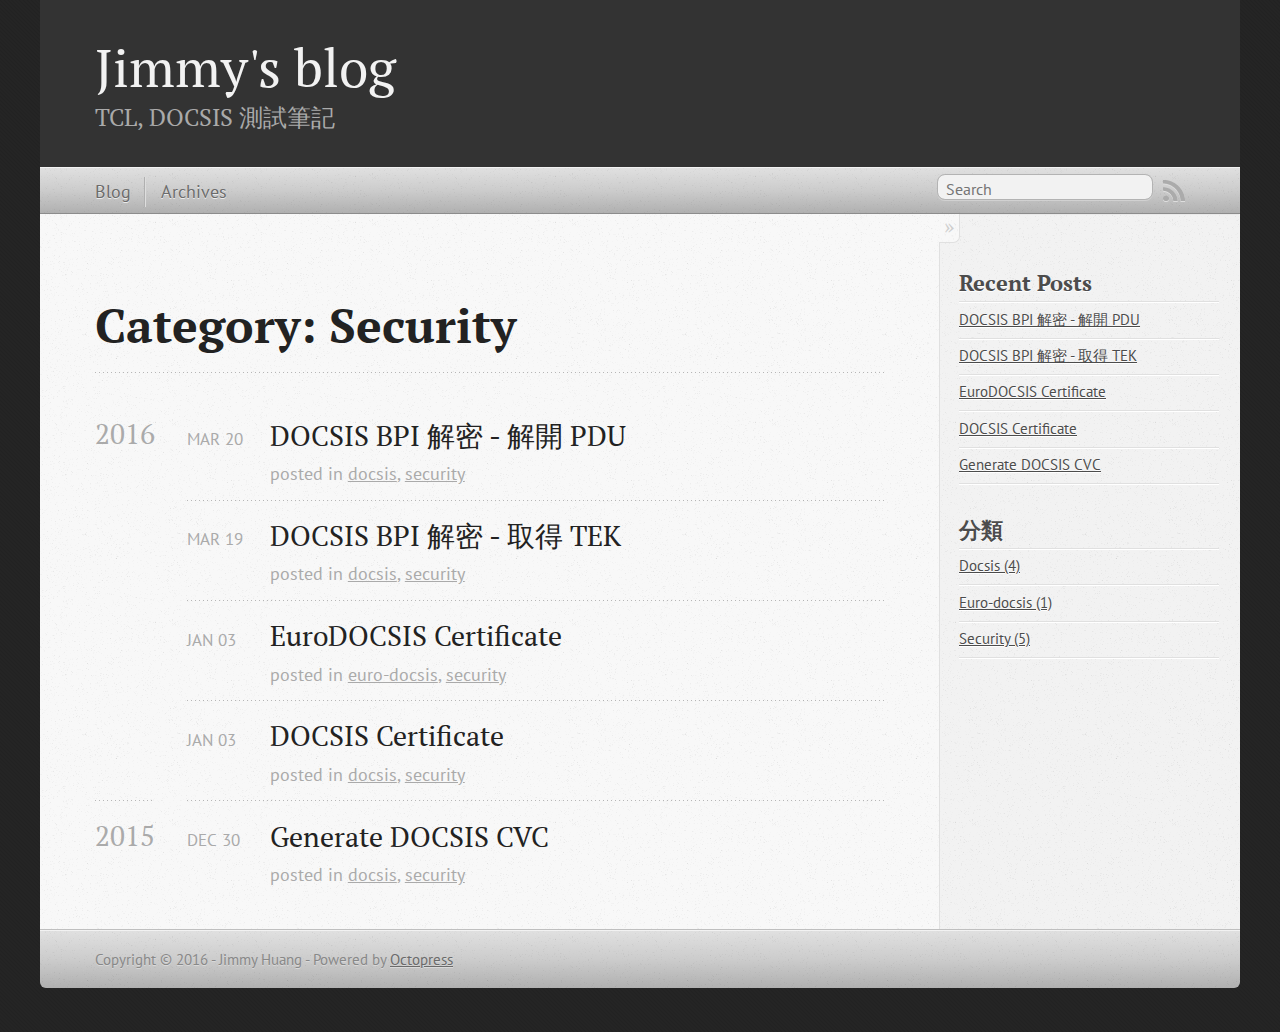
<file: blog/categories/security/index.html>
<!DOCTYPE html>
<!--[if IEMobile 7 ]><html class="no-js iem7"><![endif]-->
<!--[if lt IE 9]><html class="no-js lte-ie8"><![endif]-->
<!--[if (gt IE 8)|(gt IEMobile 7)|!(IEMobile)|!(IE)]><!--><html class="no-js" lang="en"><!--<![endif]-->
<head>
  <meta charset="utf-8">
  <title>Category: Security - Jimmy's blog</title>
  <meta name="author" content="Jimmy Huang">

  
  <meta name="description" content="Category: security">
  

  <!-- http://t.co/dKP3o1e -->
  <meta name="HandheldFriendly" content="True">
  <meta name="MobileOptimized" content="320">
  <meta name="viewport" content="width=device-width, initial-scale=1">

  
  <link rel="canonical" href="http://jianiau.github.io/blog/categories/security/">
  <link href="/favicon.png" rel="icon">
  <link href="/stylesheets/screen.css" media="screen, projection" rel="stylesheet" type="text/css">
  <link href="/atom.xml" rel="alternate" title="Jimmy's blog" type="application/atom+xml">
  <script src="/javascripts/modernizr-2.0.js"></script>
  <script src="//ajax.googleapis.com/ajax/libs/jquery/1.9.1/jquery.min.js"></script>
  <script>!window.jQuery && document.write(unescape('%3Cscript src="/javascripts/libs/jquery.min.js"%3E%3C/script%3E'))</script>
  <script src="/javascripts/octopress.js" type="text/javascript"></script>
  <!--Fonts from Google"s Web font directory at http://google.com/webfonts -->
<link href="//fonts.googleapis.com/css?family=PT+Serif:regular,italic,bold,bolditalic" rel="stylesheet" type="text/css">
<link href="//fonts.googleapis.com/css?family=PT+Sans:regular,italic,bold,bolditalic" rel="stylesheet" type="text/css">
<!-- MathJax -->
<script type="text/x-mathjax-config">
  MathJax.Hub.Config({
    tex2jax: {
      inlineMath: [ ['$','$'], ["\\(","\\)"] ],
      processEscapes: true
    }
  });
</script>

<script type="text/x-mathjax-config">
    MathJax.Hub.Config({
      tex2jax: {
        skipTags: ['script', 'noscript', 'style', 'textarea', 'pre', 'code']
      }
    });
</script>

<script type="text/x-mathjax-config">
    MathJax.Hub.Queue(function() {
        var all = MathJax.Hub.getAllJax(), i;
        for(i=0; i < all.length; i += 1) {
            all[i].SourceElement().parentNode.className += ' has-jax';
        }
    });
</script>

<script type="text/javascript"
   src="http://cdn.mathjax.org/mathjax/latest/MathJax.js?config=TeX-AMS-MML_HTMLorMML">
</script>

  


<link href="/stylesheets/data-table.css" media="screen, projection" rel="stylesheet" type="text/css" />
</head>



<body   >
  <header role="banner"><hgroup>
  <h1><a href="/">Jimmy's blog</a></h1>
  
    <h2>TCL, DOCSIS 測試筆記</h2>
  
</hgroup>

</header>
  <nav role="navigation"><ul class="subscription" data-subscription="rss">
  <li><a href="/atom.xml" rel="subscribe-rss" title="subscribe via RSS">RSS</a></li>
  
</ul>
  
<form action="https://www.google.com/search" method="get">
  <fieldset role="search">
    <input type="hidden" name="sitesearch" value="jianiau.github.io">
    <input class="search" type="text" name="q" results="0" placeholder="Search"/>
  </fieldset>
</form>
  
<ul class="main-navigation">
  <li><a href="/">Blog</a></li>
  <li><a href="/blog/archives">Archives</a></li>
</ul>

</nav>
  <div id="main">
    <div id="content">
      <div>
<article role="article">
  
  <header>
    <h1 class="entry-title">Category: Security</h1>
    
  </header>
  
  <div id="blog-archives" class="category">



  
  <h2>2016</h2>

<article>
  
<h1><a href="/blog/2016/03/20/docsis-bpi-decrypt-packet-pdu/">DOCSIS BPI 解密 - 解開 PDU</a></h1>
<time datetime="2016-03-20T19:56:38+08:00" pubdate><span class='month'>Mar</span> <span class='day'>20</span> <span class='year'>2016</span></time>

<footer>
  <span class="categories">posted in <a class='category' href='/blog/categories/docsis/'>docsis</a>, <a class='category' href='/blog/categories/security/'>security</a></span>
</footer>


</article>



<article>
  
<h1><a href="/blog/2016/03/19/docsis-bpi-decrypt-get-tek/">DOCSIS BPI 解密 - 取得 TEK</a></h1>
<time datetime="2016-03-19T23:53:55+08:00" pubdate><span class='month'>Mar</span> <span class='day'>19</span> <span class='year'>2016</span></time>

<footer>
  <span class="categories">posted in <a class='category' href='/blog/categories/docsis/'>docsis</a>, <a class='category' href='/blog/categories/security/'>security</a></span>
</footer>


</article>



<article>
  
<h1><a href="/blog/2016/01/03/eurodocsis-certificate/">EuroDOCSIS Certificate</a></h1>
<time datetime="2016-01-03T23:34:51+08:00" pubdate><span class='month'>Jan</span> <span class='day'>03</span> <span class='year'>2016</span></time>

<footer>
  <span class="categories">posted in <a class='category' href='/blog/categories/euro-docsis/'>euro-docsis</a>, <a class='category' href='/blog/categories/security/'>security</a></span>
</footer>


</article>



<article>
  
<h1><a href="/blog/2016/01/03/docsis-certificate/">DOCSIS Certificate</a></h1>
<time datetime="2016-01-03T01:10:13+08:00" pubdate><span class='month'>Jan</span> <span class='day'>03</span> <span class='year'>2016</span></time>

<footer>
  <span class="categories">posted in <a class='category' href='/blog/categories/docsis/'>docsis</a>, <a class='category' href='/blog/categories/security/'>security</a></span>
</footer>


</article>



  
  <h2>2015</h2>

<article>
  
<h1><a href="/blog/2015/12/30/generate-docsis-cvc/">Generate DOCSIS CVC</a></h1>
<time datetime="2015-12-30T22:18:09+08:00" pubdate><span class='month'>Dec</span> <span class='day'>30</span> <span class='year'>2015</span></time>

<footer>
  <span class="categories">posted in <a class='category' href='/blog/categories/docsis/'>docsis</a>, <a class='category' href='/blog/categories/security/'>security</a></span>
</footer>


</article>

</div>

  
</article>

</div>

<aside class="sidebar">
  
    <section>
  <h1>Recent Posts</h1>
  <ul id="recent_posts">
    
      <li class="post">
        <a href="/blog/2016/03/20/docsis-bpi-decrypt-packet-pdu/">DOCSIS BPI 解密 - 解開 PDU</a>
      </li>
    
      <li class="post">
        <a href="/blog/2016/03/19/docsis-bpi-decrypt-get-tek/">DOCSIS BPI 解密 - 取得 TEK</a>
      </li>
    
      <li class="post">
        <a href="/blog/2016/01/03/eurodocsis-certificate/">EuroDOCSIS Certificate</a>
      </li>
    
      <li class="post">
        <a href="/blog/2016/01/03/docsis-certificate/">DOCSIS Certificate</a>
      </li>
    
      <li class="post">
        <a href="/blog/2015/12/30/generate-docsis-cvc/">Generate DOCSIS CVC</a>
      </li>
    
  </ul>
</section>


<section>
<h1>分類</h1>
<ul>
  <li><a href='/blog/categories/docsis'>Docsis (4)</a></li>
  <li><a href='/blog/categories/euro-docsis'>Euro-docsis (1)</a></li>
  <li><a href='/blog/categories/security'>Security (5)</a></li>
</ul>
</section>






  
</aside>


    </div>
  </div>
  <footer role="contentinfo"><p>
  Copyright &copy; 2016 - Jimmy Huang -
  <span class="credit">Powered by <a href="http://octopress.org">Octopress</a></span>
</p>

</footer>
  

<script type="text/javascript">
      var disqus_shortname = 'jianiau';
      
        
        var disqus_script = 'count.js';
      
    (function () {
      var dsq = document.createElement('script'); dsq.type = 'text/javascript'; dsq.async = true;
      dsq.src = '//' + disqus_shortname + '.disqus.com/' + disqus_script;
      (document.getElementsByTagName('head')[0] || document.getElementsByTagName('body')[0]).appendChild(dsq);
    }());
</script>



<div id="fb-root"></div>
<script>(function(d, s, id) {
  var js, fjs = d.getElementsByTagName(s)[0];
  if (d.getElementById(id)) {return;}
  js = d.createElement(s); js.id = id; js.async = true;
  js.src = "//connect.facebook.net/en_US/all.js#appId=212934732101925&xfbml=1";
  fjs.parentNode.insertBefore(js, fjs);
}(document, 'script', 'facebook-jssdk'));</script>



  <script type="text/javascript">
    (function() {
      var script = document.createElement('script'); script.type = 'text/javascript'; script.async = true;
      script.src = 'https://apis.google.com/js/plusone.js';
      var s = document.getElementsByTagName('script')[0]; s.parentNode.insertBefore(script, s);
    })();
  </script>







</body>
</html>
</file>
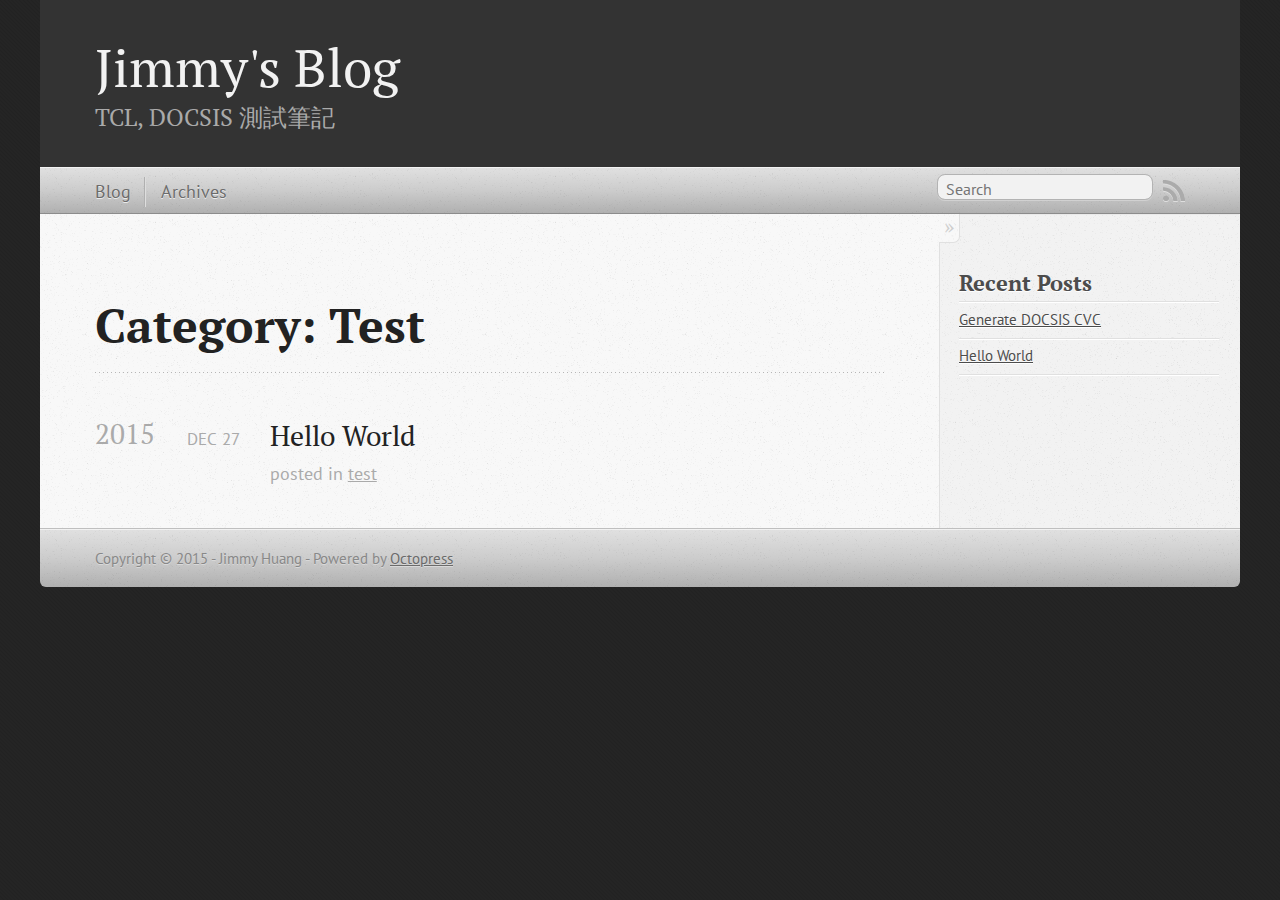
<file: blog/categories/test/index.html>
<!DOCTYPE html>
<!--[if IEMobile 7 ]><html class="no-js iem7"><![endif]-->
<!--[if lt IE 9]><html class="no-js lte-ie8"><![endif]-->
<!--[if (gt IE 8)|(gt IEMobile 7)|!(IEMobile)|!(IE)]><!--><html class="no-js" lang="en"><!--<![endif]-->
<head>
  <meta charset="utf-8">
  <title>Category: Test - Jimmy's Blog</title>
  <meta name="author" content="Jimmy Huang">

  
  <meta name="description" content="Category: test">
  

  <!-- http://t.co/dKP3o1e -->
  <meta name="HandheldFriendly" content="True">
  <meta name="MobileOptimized" content="320">
  <meta name="viewport" content="width=device-width, initial-scale=1">

  
  <link rel="canonical" href="http://jianiau.github.io/blog/categories/test/">
  <link href="/favicon.png" rel="icon">
  <link href="/stylesheets/screen.css" media="screen, projection" rel="stylesheet" type="text/css">
  <link href="/atom.xml" rel="alternate" title="Jimmy's Blog" type="application/atom+xml">
  <script src="/javascripts/modernizr-2.0.js"></script>
  <script src="//ajax.googleapis.com/ajax/libs/jquery/1.9.1/jquery.min.js"></script>
  <script>!window.jQuery && document.write(unescape('%3Cscript src="/javascripts/libs/jquery.min.js"%3E%3C/script%3E'))</script>
  <script src="/javascripts/octopress.js" type="text/javascript"></script>
  <!--Fonts from Google"s Web font directory at http://google.com/webfonts -->
<link href="//fonts.googleapis.com/css?family=PT+Serif:regular,italic,bold,bolditalic" rel="stylesheet" type="text/css">
<link href="//fonts.googleapis.com/css?family=PT+Sans:regular,italic,bold,bolditalic" rel="stylesheet" type="text/css">
<!-- MathJax -->
<script type="text/x-mathjax-config">
  MathJax.Hub.Config({
    tex2jax: {
      inlineMath: [ ['$','$'], ["\\(","\\)"] ],
      processEscapes: true
    }
  });
</script>

<script type="text/x-mathjax-config">
    MathJax.Hub.Config({
      tex2jax: {
        skipTags: ['script', 'noscript', 'style', 'textarea', 'pre', 'code']
      }
    });
</script>

<script type="text/x-mathjax-config">
    MathJax.Hub.Queue(function() {
        var all = MathJax.Hub.getAllJax(), i;
        for(i=0; i < all.length; i += 1) {
            all[i].SourceElement().parentNode.className += ' has-jax';
        }
    });
</script>

<script type="text/javascript"
   src="http://cdn.mathjax.org/mathjax/latest/MathJax.js?config=TeX-AMS-MML_HTMLorMML">
</script>

  

</head>

<body   >
  <header role="banner"><hgroup>
  <h1><a href="/">Jimmy's Blog</a></h1>
  
    <h2>TCL, DOCSIS 測試筆記</h2>
  
</hgroup>

</header>
  <nav role="navigation"><ul class="subscription" data-subscription="rss">
  <li><a href="/atom.xml" rel="subscribe-rss" title="subscribe via RSS">RSS</a></li>
  
</ul>
  
<form action="https://www.google.com/search" method="get">
  <fieldset role="search">
    <input type="hidden" name="sitesearch" value="jianiau.github.io">
    <input class="search" type="text" name="q" results="0" placeholder="Search"/>
  </fieldset>
</form>
  
<ul class="main-navigation">
  <li><a href="/">Blog</a></li>
  <li><a href="/blog/archives">Archives</a></li>
</ul>

</nav>
  <div id="main">
    <div id="content">
      <div>
<article role="article">
  
  <header>
    <h1 class="entry-title">Category: Test</h1>
    
  </header>
  
  <div id="blog-archives" class="category">



  
  <h2>2015</h2>

<article>
  
<h1><a href="/blog/2015/12/27/hello-world/">Hello World</a></h1>
<time datetime="2015-12-27T16:52:15+08:00" pubdate><span class='month'>Dec</span> <span class='day'>27</span> <span class='year'>2015</span></time>

<footer>
  <span class="categories">posted in <a class='category' href='/blog/categories/test/'>test</a></span>
</footer>


</article>

</div>

  
</article>

</div>

<aside class="sidebar">
  
    <section>
  <h1>Recent Posts</h1>
  <ul id="recent_posts">
    
      <li class="post">
        <a href="/blog/2015/12/30/generate-docsis-cvc/">Generate DOCSIS CVC</a>
      </li>
    
      <li class="post">
        <a href="/blog/2015/12/27/hello-world/">Hello World</a>
      </li>
    
  </ul>
</section>





  
</aside>


    </div>
  </div>
  <footer role="contentinfo"><p>
  Copyright &copy; 2015 - Jimmy Huang -
  <span class="credit">Powered by <a href="http://octopress.org">Octopress</a></span>
</p>

</footer>
  

<script type="text/javascript">
      var disqus_shortname = 'jianiau';
      
        
        var disqus_script = 'count.js';
      
    (function () {
      var dsq = document.createElement('script'); dsq.type = 'text/javascript'; dsq.async = true;
      dsq.src = '//' + disqus_shortname + '.disqus.com/' + disqus_script;
      (document.getElementsByTagName('head')[0] || document.getElementsByTagName('body')[0]).appendChild(dsq);
    }());
</script>



<div id="fb-root"></div>
<script>(function(d, s, id) {
  var js, fjs = d.getElementsByTagName(s)[0];
  if (d.getElementById(id)) {return;}
  js = d.createElement(s); js.id = id; js.async = true;
  js.src = "//connect.facebook.net/en_US/all.js#appId=212934732101925&xfbml=1";
  fjs.parentNode.insertBefore(js, fjs);
}(document, 'script', 'facebook-jssdk'));</script>



  <script type="text/javascript">
    (function() {
      var script = document.createElement('script'); script.type = 'text/javascript'; script.async = true;
      script.src = 'https://apis.google.com/js/plusone.js';
      var s = document.getElementsByTagName('script')[0]; s.parentNode.insertBefore(script, s);
    })();
  </script>







</body>
</html>
</file>
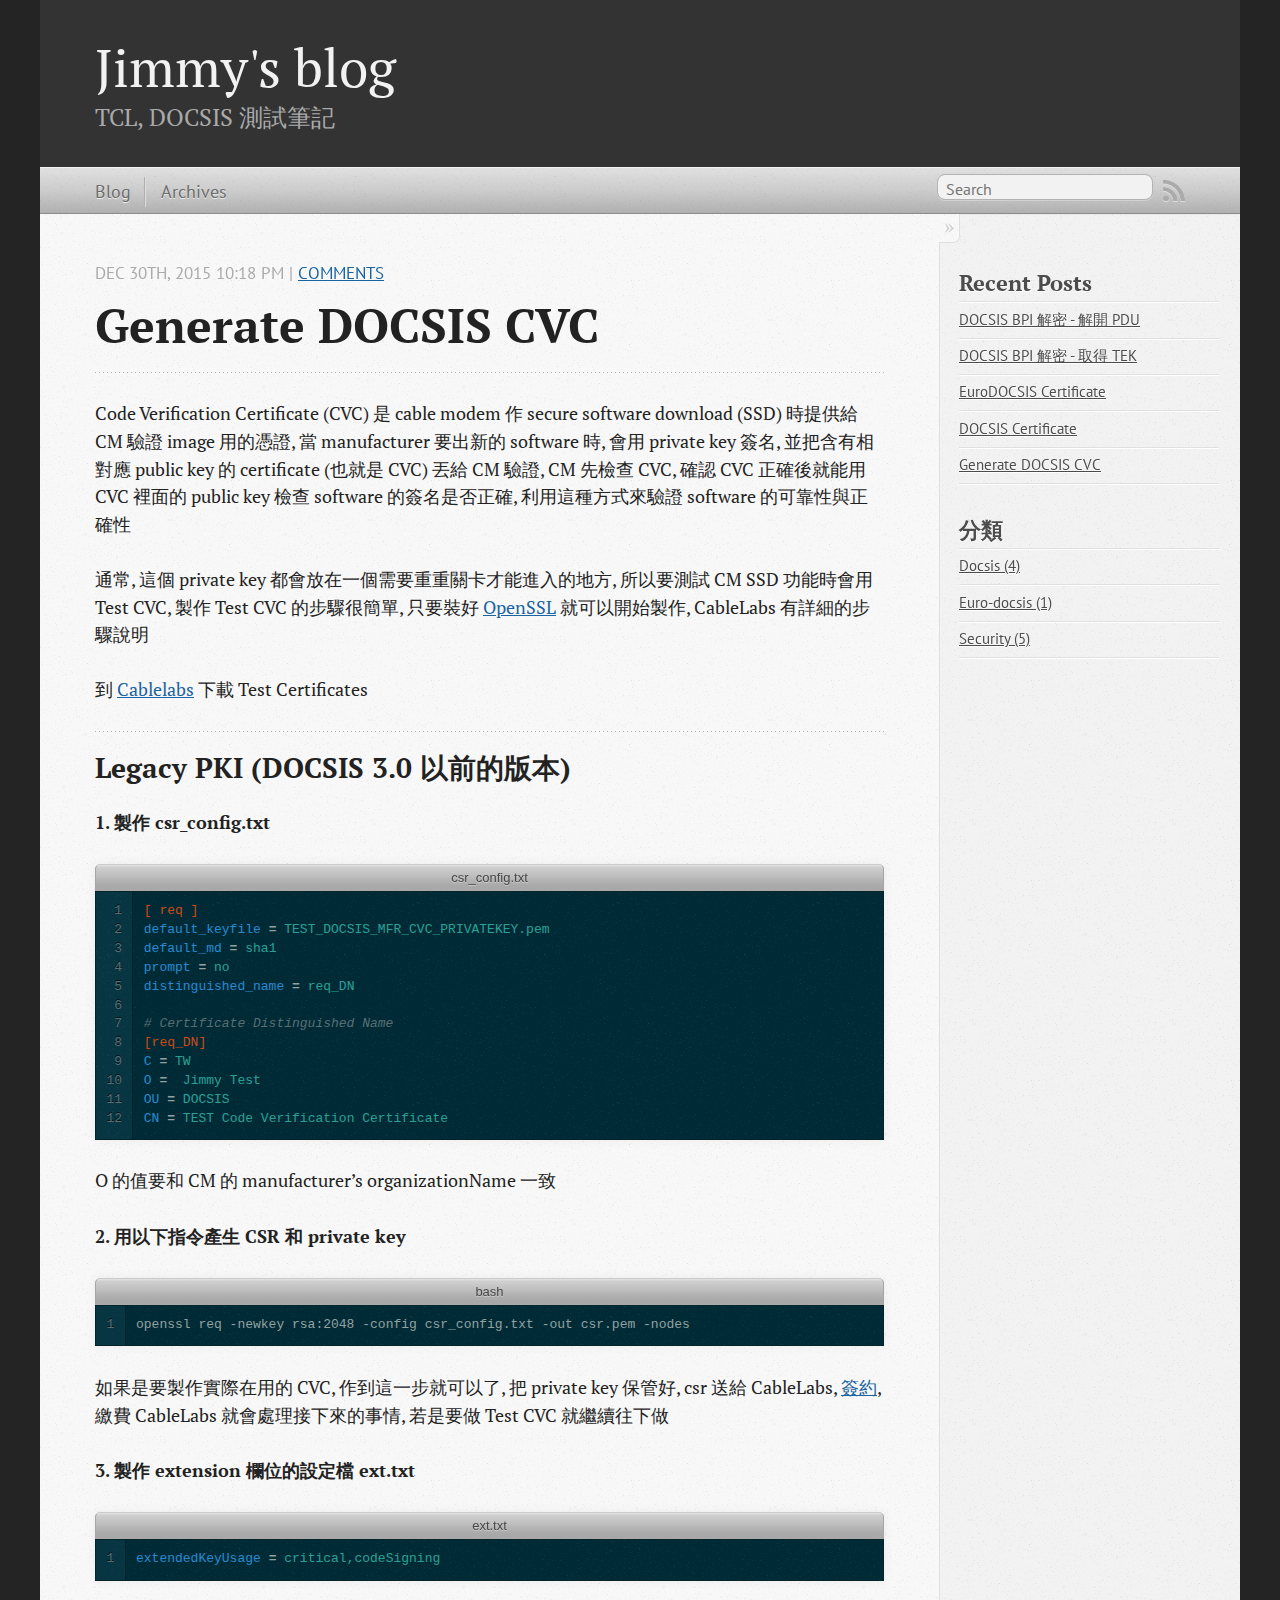
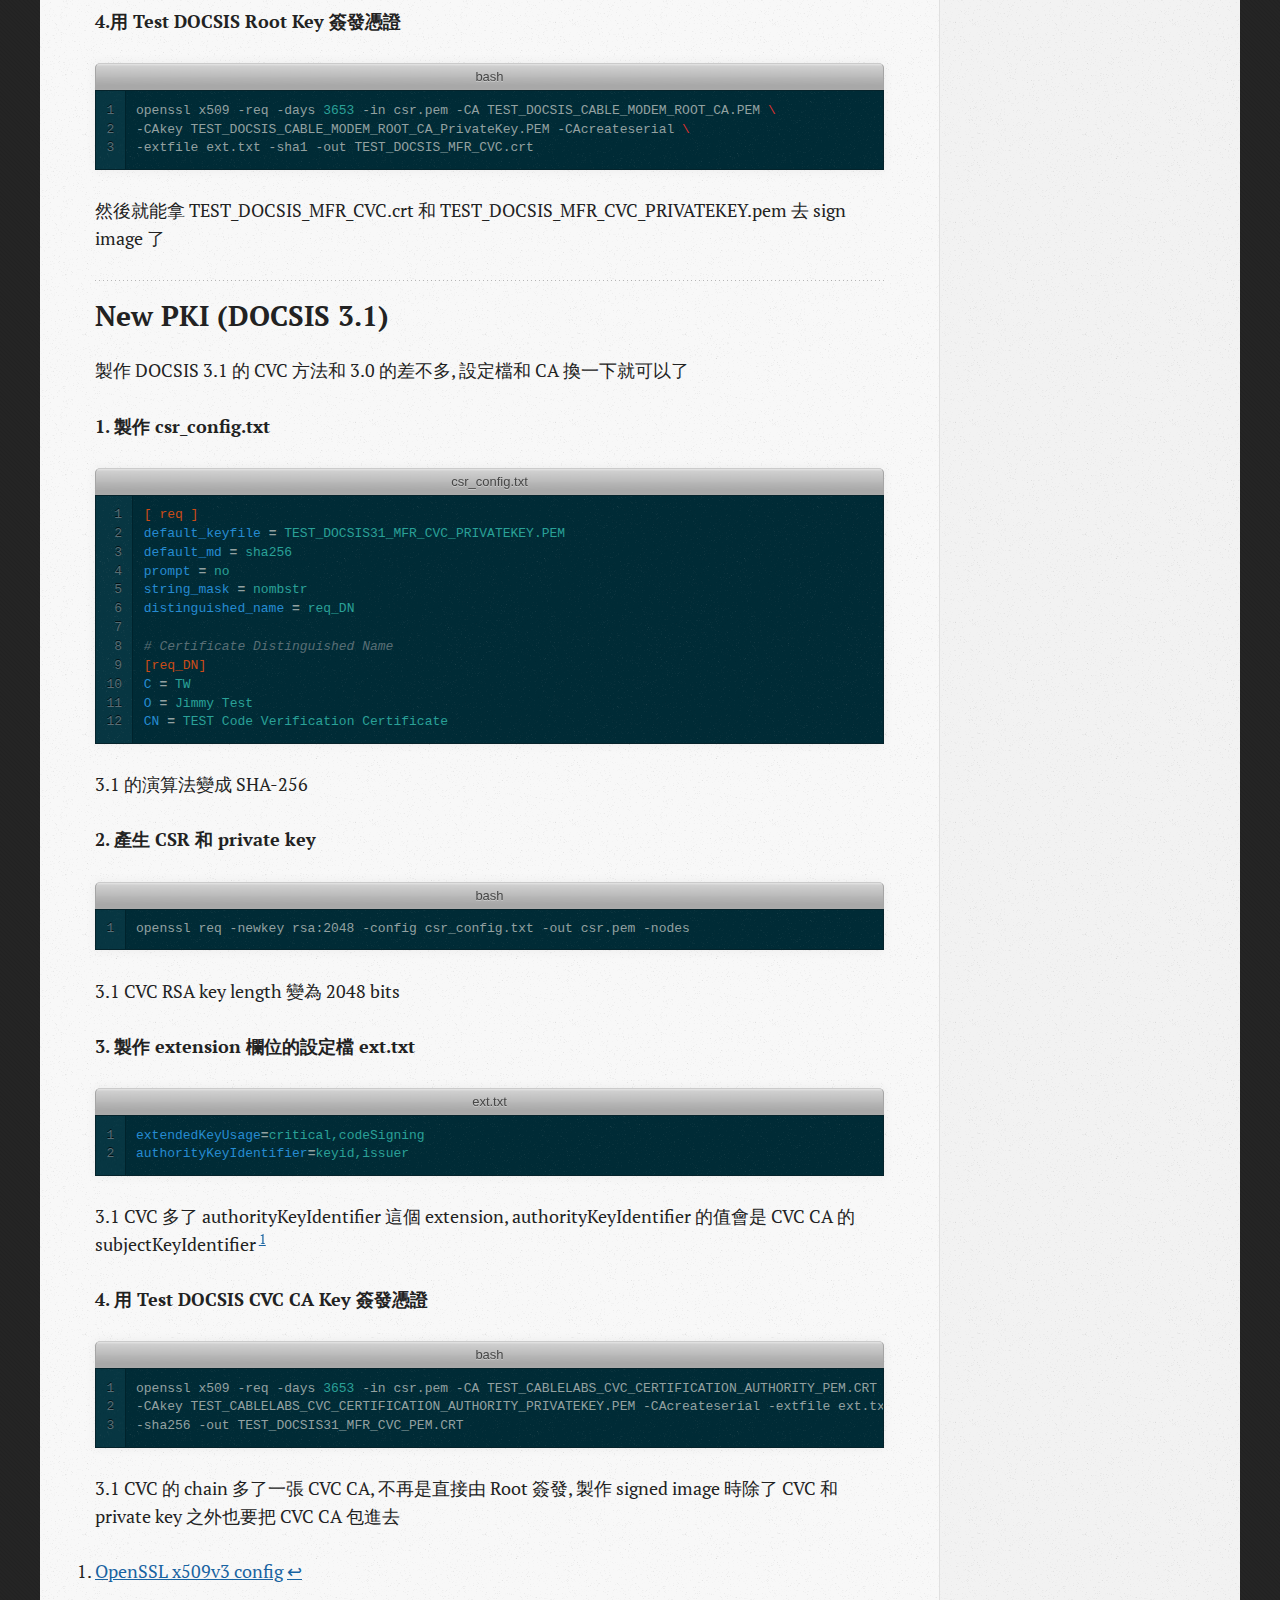
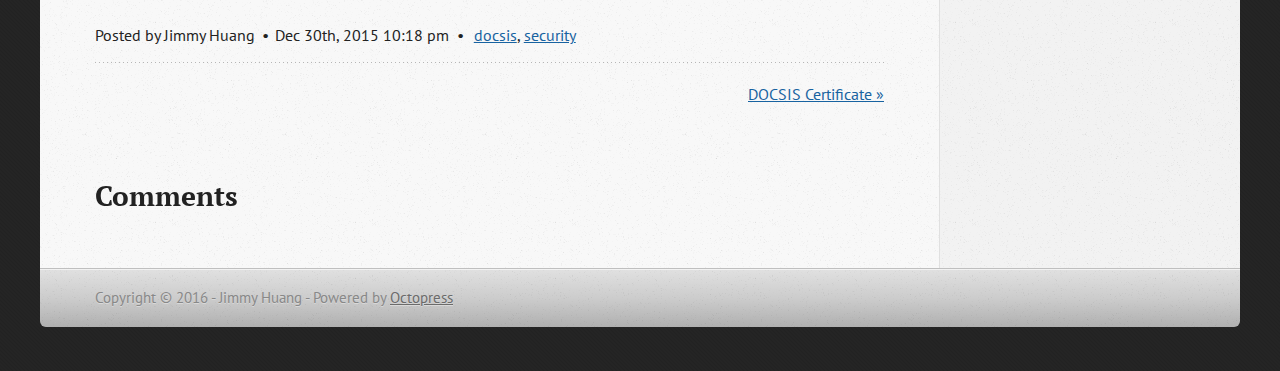
<file: blog/2015/12/30/generate-docsis-cvc/index.html>
<!DOCTYPE html>
<!--[if IEMobile 7 ]><html class="no-js iem7"><![endif]-->
<!--[if lt IE 9]><html class="no-js lte-ie8"><![endif]-->
<!--[if (gt IE 8)|(gt IEMobile 7)|!(IEMobile)|!(IE)]><!--><html class="no-js" lang="en"><!--<![endif]-->
<head>
  <meta charset="utf-8">
  <title>Generate DOCSIS CVC - Jimmy's blog</title>
  <meta name="author" content="Jimmy Huang">

  
  <meta name="description" content="Code Verification Certificate (CVC) 是 cable modem 作 secure software download (SSD) 時提供給 CM 驗證 image 用的憑證, 當 manufacturer 要出新的 software 時, 會用 private &hellip;">
  

  <!-- http://t.co/dKP3o1e -->
  <meta name="HandheldFriendly" content="True">
  <meta name="MobileOptimized" content="320">
  <meta name="viewport" content="width=device-width, initial-scale=1">

  
  <link rel="canonical" href="http://jianiau.github.io/blog/2015/12/30/generate-docsis-cvc/">
  <link href="/favicon.png" rel="icon">
  <link href="/stylesheets/screen.css" media="screen, projection" rel="stylesheet" type="text/css">
  <link href="/atom.xml" rel="alternate" title="Jimmy's blog" type="application/atom+xml">
  <script src="/javascripts/modernizr-2.0.js"></script>
  <script src="//ajax.googleapis.com/ajax/libs/jquery/1.9.1/jquery.min.js"></script>
  <script>!window.jQuery && document.write(unescape('%3Cscript src="/javascripts/libs/jquery.min.js"%3E%3C/script%3E'))</script>
  <script src="/javascripts/octopress.js" type="text/javascript"></script>
  <!--Fonts from Google"s Web font directory at http://google.com/webfonts -->
<link href="//fonts.googleapis.com/css?family=PT+Serif:regular,italic,bold,bolditalic" rel="stylesheet" type="text/css">
<link href="//fonts.googleapis.com/css?family=PT+Sans:regular,italic,bold,bolditalic" rel="stylesheet" type="text/css">
<!-- MathJax -->
<script type="text/x-mathjax-config">
  MathJax.Hub.Config({
    tex2jax: {
      inlineMath: [ ['$','$'], ["\\(","\\)"] ],
      processEscapes: true
    }
  });
</script>

<script type="text/x-mathjax-config">
    MathJax.Hub.Config({
      tex2jax: {
        skipTags: ['script', 'noscript', 'style', 'textarea', 'pre', 'code']
      }
    });
</script>

<script type="text/x-mathjax-config">
    MathJax.Hub.Queue(function() {
        var all = MathJax.Hub.getAllJax(), i;
        for(i=0; i < all.length; i += 1) {
            all[i].SourceElement().parentNode.className += ' has-jax';
        }
    });
</script>

<script type="text/javascript"
   src="http://cdn.mathjax.org/mathjax/latest/MathJax.js?config=TeX-AMS-MML_HTMLorMML">
</script>

  


<link href="/stylesheets/data-table.css" media="screen, projection" rel="stylesheet" type="text/css" />
</head>



<body   >
  <header role="banner"><hgroup>
  <h1><a href="/">Jimmy's blog</a></h1>
  
    <h2>TCL, DOCSIS 測試筆記</h2>
  
</hgroup>

</header>
  <nav role="navigation"><ul class="subscription" data-subscription="rss">
  <li><a href="/atom.xml" rel="subscribe-rss" title="subscribe via RSS">RSS</a></li>
  
</ul>
  
<form action="https://www.google.com/search" method="get">
  <fieldset role="search">
    <input type="hidden" name="sitesearch" value="jianiau.github.io">
    <input class="search" type="text" name="q" results="0" placeholder="Search"/>
  </fieldset>
</form>
  
<ul class="main-navigation">
  <li><a href="/">Blog</a></li>
  <li><a href="/blog/archives">Archives</a></li>
</ul>

</nav>
  <div id="main">
    <div id="content">
      <div>
<article class="hentry" role="article">
  
  <header>
    
      <h1 class="entry-title">Generate DOCSIS CVC</h1>
    
    
      <p class="meta">
        




<time class='entry-date' datetime='2015-12-30T22:18:09+08:00'><span class='date'><span class='date-month'>Dec</span> <span class='date-day'>30</span><span class='date-suffix'>th</span>, <span class='date-year'>2015</span></span> <span class='time'>10:18 pm</span></time>
        
           | <a href="#disqus_thread"
             data-disqus-identifier="http://jianiau.github.io">Comments</a>
        
      </p>
    
  </header>


<div class="entry-content"><p>Code Verification Certificate (CVC) 是 cable modem 作 secure software download (SSD) 時提供給 CM 驗證 image 用的憑證, 
當 manufacturer 要出新的 software 時, 會用 private key 簽名, 並把含有相對應 public key 的 certificate (也就是 CVC) 丟給 CM 驗證, CM 先檢查 CVC, 確認 CVC 正確後就能用 CVC 裡面的 public key 檢查 software 的簽名是否正確, 利用這種方式來驗證 software 的可靠性與正確性</p>

<p>通常, 這個 private key 都會放在一個需要重重關卡才能進入的地方, 所以要測試 CM SSD 功能時會用 Test CVC, 製作 Test CVC 的步驟很簡單, 只要裝好 <a href="https://www.openssl.org/community/binaries.html">OpenSSL</a> 就可以開始製作, CableLabs 有詳細的步驟說明</p>

<!-- more -->

<p>到 <a href="http://cablelabs.com/resources/digital-certificate-issuance-service/">Cablelabs</a> 下載 Test Certificates</p>

<h2 id="legacy-pki-docsis-30-">Legacy PKI (DOCSIS 3.0 以前的版本)</h2>

<p><strong>1. 製作 csr_config.txt</strong></p>

<div class="bogus-wrapper"><notextile><figure class="code"><figcaption><span>csr_config.txt </span></figcaption>
<div class="highlight"><table><tr><td class="gutter"><pre class="line-numbers"><span class="line-number">1</span>
<span class="line-number">2</span>
<span class="line-number">3</span>
<span class="line-number">4</span>
<span class="line-number">5</span>
<span class="line-number">6</span>
<span class="line-number">7</span>
<span class="line-number">8</span>
<span class="line-number">9</span>
<span class="line-number">10</span>
<span class="line-number">11</span>
<span class="line-number">12</span>
</pre></td><td class="code"><pre><code class="ini"><span class="line"><span class="k">[ req ]</span>
</span><span class="line"><span class="na">default_keyfile</span> <span class="o">=</span> <span class="s">TEST_DOCSIS_MFR_CVC_PRIVATEKEY.pem</span>
</span><span class="line"><span class="na">default_md</span> <span class="o">=</span> <span class="s">sha1</span>
</span><span class="line"><span class="na">prompt</span> <span class="o">=</span> <span class="s">no</span>
</span><span class="line"><span class="na">distinguished_name</span> <span class="o">=</span> <span class="s">req_DN</span>
</span><span class="line">
</span><span class="line"><span class="c1"># Certificate Distinguished Name</span>
</span><span class="line"><span class="k">[req_DN]</span>
</span><span class="line"><span class="na">C</span> <span class="o">=</span> <span class="s">TW</span>
</span><span class="line"><span class="na">O</span> <span class="o">=</span>  <span class="s">Jimmy Test</span>
</span><span class="line"><span class="na">OU</span> <span class="o">=</span> <span class="s">DOCSIS</span>
</span><span class="line"><span class="na">CN</span> <span class="o">=</span> <span class="s">TEST Code Verification Certificate</span>
</span></code></pre></td></tr></table></div></figure></notextile></div>

<p>O 的值要和 CM 的 manufacturer’s organizationName 一致</p>

<p><strong>2. 用以下指令產生 CSR 和 private key</strong></p>

<div class="bogus-wrapper"><notextile><figure class="code"><figcaption><span>bash </span></figcaption>
<div class="highlight"><table><tr><td class="gutter"><pre class="line-numbers"><span class="line-number">1</span>
</pre></td><td class="code"><pre><code class="bash"><span class="line">openssl req -newkey rsa:2048 -config csr_config.txt -out csr.pem -nodes
</span></code></pre></td></tr></table></div></figure></notextile></div>

<p>如果是要製作實際在用的 CVC, 作到這一步就可以了, 把 private key 保管好, csr 送給 CableLabs, <a href="http://cablelabs.com/wp-content/uploads/2013/11/DCAA_DOCSIS.pdf">簽約</a>, 繳費 CableLabs 就會處理接下來的事情, 若是要做 Test CVC 就繼續往下做</p>

<p><strong>3. 製作 extension 欄位的設定檔 ext.txt</strong></p>
<div class="bogus-wrapper"><notextile><figure class="code"><figcaption><span>ext.txt</span></figcaption>
<div class="highlight"><table><tr><td class="gutter"><pre class="line-numbers"><span class="line-number">1</span>
</pre></td><td class="code"><pre><code class="ini"><span class="line"><span class="na">extendedKeyUsage</span> <span class="o">=</span> <span class="s">critical,codeSigning</span>
</span></code></pre></td></tr></table></div></figure></notextile></div>

<p><strong>4.用 Test DOCSIS Root Key 簽發憑證</strong></p>

<div class="bogus-wrapper"><notextile><figure class="code"><figcaption><span>bash </span></figcaption>
<div class="highlight"><table><tr><td class="gutter"><pre class="line-numbers"><span class="line-number">1</span>
<span class="line-number">2</span>
<span class="line-number">3</span>
</pre></td><td class="code"><pre><code class="bash"><span class="line">openssl x509 -req -days <span class="m">3653</span> -in csr.pem -CA TEST_DOCSIS_CABLE_MODEM_ROOT_CA.PEM <span class="se">\</span>
</span><span class="line">-CAkey TEST_DOCSIS_CABLE_MODEM_ROOT_CA_PrivateKey.PEM -CAcreateserial <span class="se">\</span>
</span><span class="line">-extfile ext.txt -sha1 -out TEST_DOCSIS_MFR_CVC.crt
</span></code></pre></td></tr></table></div></figure></notextile></div>

<p>然後就能拿 TEST_DOCSIS_MFR_CVC.crt 和 TEST_DOCSIS_MFR_CVC_PRIVATEKEY.pem 去 sign image 了</p>

<h2 id="new-pki-docsis-31">New PKI (DOCSIS 3.1)</h2>

<p>製作 DOCSIS 3.1 的 CVC 方法和 3.0 的差不多, 設定檔和 CA 換一下就可以了</p>

<p><strong>1. 製作 csr_config.txt</strong></p>

<div class="bogus-wrapper"><notextile><figure class="code"><figcaption><span>csr_config.txt</span></figcaption>
<div class="highlight"><table><tr><td class="gutter"><pre class="line-numbers"><span class="line-number">1</span>
<span class="line-number">2</span>
<span class="line-number">3</span>
<span class="line-number">4</span>
<span class="line-number">5</span>
<span class="line-number">6</span>
<span class="line-number">7</span>
<span class="line-number">8</span>
<span class="line-number">9</span>
<span class="line-number">10</span>
<span class="line-number">11</span>
<span class="line-number">12</span>
</pre></td><td class="code"><pre><code class="ini"><span class="line"><span class="k">[ req ]</span>
</span><span class="line"><span class="na">default_keyfile</span> <span class="o">=</span> <span class="s">TEST_DOCSIS31_MFR_CVC_PRIVATEKEY.PEM</span>
</span><span class="line"><span class="na">default_md</span> <span class="o">=</span> <span class="s">sha256</span>
</span><span class="line"><span class="na">prompt</span> <span class="o">=</span> <span class="s">no</span>
</span><span class="line"><span class="na">string_mask</span> <span class="o">=</span> <span class="s">nombstr</span>
</span><span class="line"><span class="na">distinguished_name</span> <span class="o">=</span> <span class="s">req_DN</span>
</span><span class="line">
</span><span class="line"><span class="c1"># Certificate Distinguished Name</span>
</span><span class="line"><span class="k">[req_DN]</span>
</span><span class="line"><span class="na">C</span> <span class="o">=</span> <span class="s">TW</span>
</span><span class="line"><span class="na">O</span> <span class="o">=</span> <span class="s">Jimmy Test</span>
</span><span class="line"><span class="na">CN</span> <span class="o">=</span> <span class="s">TEST Code Verification Certificate</span>
</span></code></pre></td></tr></table></div></figure></notextile></div>

<p>3.1 的演算法變成 SHA-256</p>

<p><strong>2. 產生 CSR 和 private key</strong></p>

<div class="bogus-wrapper"><notextile><figure class="code"><figcaption><span>bash </span></figcaption>
<div class="highlight"><table><tr><td class="gutter"><pre class="line-numbers"><span class="line-number">1</span>
</pre></td><td class="code"><pre><code class="bash"><span class="line">openssl req -newkey rsa:2048 -config csr_config.txt -out csr.pem -nodes
</span></code></pre></td></tr></table></div></figure></notextile></div>

<p>3.1 CVC RSA key length 變為 2048 bits</p>

<p><strong>3. 製作 extension 欄位的設定檔 ext.txt</strong></p>

<div class="bogus-wrapper"><notextile><figure class="code"><figcaption><span>ext.txt</span></figcaption>
<div class="highlight"><table><tr><td class="gutter"><pre class="line-numbers"><span class="line-number">1</span>
<span class="line-number">2</span>
</pre></td><td class="code"><pre><code class="ini"><span class="line"><span class="na">extendedKeyUsage</span><span class="o">=</span><span class="s">critical,codeSigning</span>
</span><span class="line"><span class="na">authorityKeyIdentifier</span><span class="o">=</span><span class="s">keyid,issuer</span>
</span></code></pre></td></tr></table></div></figure></notextile></div>

<p>3.1 CVC 多了 authorityKeyIdentifier 這個 extension, authorityKeyIdentifier 的值會是 CVC CA 的 subjectKeyIdentifier<sup id="fnref:1"><a href="#fn:1" class="footnote">1</a></sup></p>

<p><strong>4. 用 Test DOCSIS CVC CA Key 簽發憑證</strong></p>

<div class="bogus-wrapper"><notextile><figure class="code"><figcaption><span>bash </span></figcaption>
<div class="highlight"><table><tr><td class="gutter"><pre class="line-numbers"><span class="line-number">1</span>
<span class="line-number">2</span>
<span class="line-number">3</span>
</pre></td><td class="code"><pre><code class="bash"><span class="line">openssl x509 -req -days <span class="m">3653</span> -in csr.pem -CA TEST_CABLELABS_CVC_CERTIFICATION_AUTHORITY_PEM.CRT <span class="se">\</span>
</span><span class="line">-CAkey TEST_CABLELABS_CVC_CERTIFICATION_AUTHORITY_PRIVATEKEY.PEM -CAcreateserial -extfile ext.txt <span class="se">\</span>
</span><span class="line">-sha256 -out TEST_DOCSIS31_MFR_CVC_PEM.CRT
</span></code></pre></td></tr></table></div></figure></notextile></div>

<p>3.1 CVC 的 chain 多了一張 CVC CA, 不再是直接由 Root 簽發, 製作 signed image 時除了 CVC 和 private key 之外也要把 CVC CA 包進去</p>

<div class="footnotes">
  <ol>
    <li id="fn:1">
      <p><a href="https://www.openssl.org/docs/manmaster/apps/x509v3_config.html#Authority-Key-Identifier">OpenSSL x509v3 config</a> <a href="#fnref:1" class="reversefootnote">&#8617;</a></p>
    </li>
  </ol>
</div>
</div>


  <footer>
    <p class="meta">
      
  

<span class="byline author vcard">Posted by <span class="fn">Jimmy Huang</span></span>

      




<time class='entry-date' datetime='2015-12-30T22:18:09+08:00'><span class='date'><span class='date-month'>Dec</span> <span class='date-day'>30</span><span class='date-suffix'>th</span>, <span class='date-year'>2015</span></span> <span class='time'>10:18 pm</span></time>
      

<span class="categories">
  
    <a class='category' href='/blog/categories/docsis/'>docsis</a>, <a class='category' href='/blog/categories/security/'>security</a>
  
</span>


    </p>
    
      <div class="sharing">
  
  
  <div class="g-plusone" data-size="medium"></div>
  
  
    <div class="fb-like" data-send="true" data-width="450" data-show-faces="false"></div>
  
</div>

    
    <p class="meta">
      
      
        <a class="basic-alignment right" href="/blog/2016/01/03/docsis-certificate/" title="Next Post: DOCSIS Certificate">DOCSIS Certificate &raquo;</a>
      
    </p>
  </footer>
</article>

  <section>
    <h1>Comments</h1>
    <div id="disqus_thread" aria-live="polite"><noscript>Please enable JavaScript to view the <a href="http://disqus.com/?ref_noscript">comments powered by Disqus.</a></noscript>
</div>
  </section>

</div>

<aside class="sidebar">
  
    <section>
  <h1>Recent Posts</h1>
  <ul id="recent_posts">
    
      <li class="post">
        <a href="/blog/2016/03/20/docsis-bpi-decrypt-packet-pdu/">DOCSIS BPI 解密 - 解開 PDU</a>
      </li>
    
      <li class="post">
        <a href="/blog/2016/03/19/docsis-bpi-decrypt-get-tek/">DOCSIS BPI 解密 - 取得 TEK</a>
      </li>
    
      <li class="post">
        <a href="/blog/2016/01/03/eurodocsis-certificate/">EuroDOCSIS Certificate</a>
      </li>
    
      <li class="post">
        <a href="/blog/2016/01/03/docsis-certificate/">DOCSIS Certificate</a>
      </li>
    
      <li class="post">
        <a href="/blog/2015/12/30/generate-docsis-cvc/">Generate DOCSIS CVC</a>
      </li>
    
  </ul>
</section>


<section>
<h1>分類</h1>
<ul>
  <li><a href='/blog/categories/docsis'>Docsis (4)</a></li>
  <li><a href='/blog/categories/euro-docsis'>Euro-docsis (1)</a></li>
  <li><a href='/blog/categories/security'>Security (5)</a></li>
</ul>
</section>






  
</aside>


    </div>
  </div>
  <footer role="contentinfo"><p>
  Copyright &copy; 2016 - Jimmy Huang -
  <span class="credit">Powered by <a href="http://octopress.org">Octopress</a></span>
</p>

</footer>
  

<script type="text/javascript">
      var disqus_shortname = 'jianiau';
      
        
        // var disqus_developer = 1;
        var disqus_identifier = 'http://jianiau.github.io/blog/2015/12/30/generate-docsis-cvc/';
        var disqus_url = 'http://jianiau.github.io/blog/2015/12/30/generate-docsis-cvc/';
        var disqus_script = 'embed.js';
      
    (function () {
      var dsq = document.createElement('script'); dsq.type = 'text/javascript'; dsq.async = true;
      dsq.src = '//' + disqus_shortname + '.disqus.com/' + disqus_script;
      (document.getElementsByTagName('head')[0] || document.getElementsByTagName('body')[0]).appendChild(dsq);
    }());
</script>



<div id="fb-root"></div>
<script>(function(d, s, id) {
  var js, fjs = d.getElementsByTagName(s)[0];
  if (d.getElementById(id)) {return;}
  js = d.createElement(s); js.id = id; js.async = true;
  js.src = "//connect.facebook.net/en_US/all.js#appId=212934732101925&xfbml=1";
  fjs.parentNode.insertBefore(js, fjs);
}(document, 'script', 'facebook-jssdk'));</script>



  <script type="text/javascript">
    (function() {
      var script = document.createElement('script'); script.type = 'text/javascript'; script.async = true;
      script.src = 'https://apis.google.com/js/plusone.js';
      var s = document.getElementsByTagName('script')[0]; s.parentNode.insertBefore(script, s);
    })();
  </script>







</body>
</html>
</file>
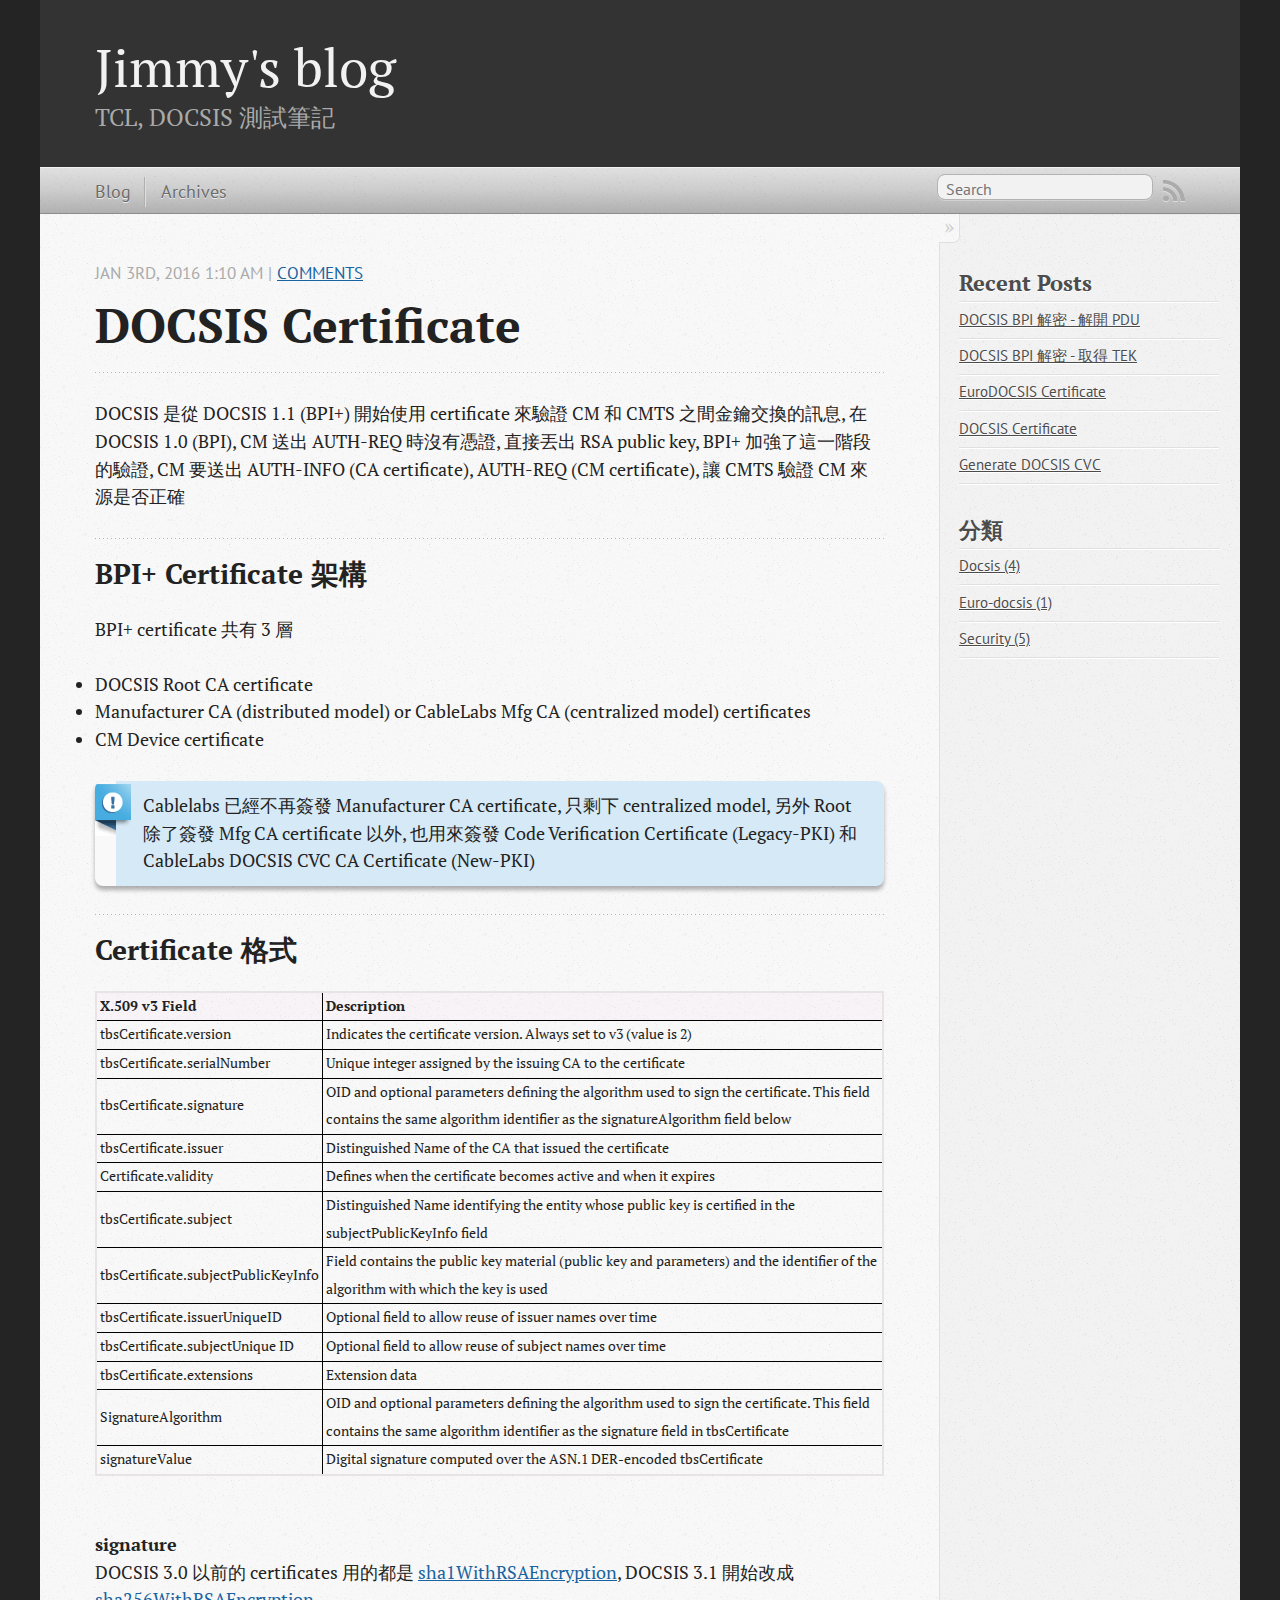
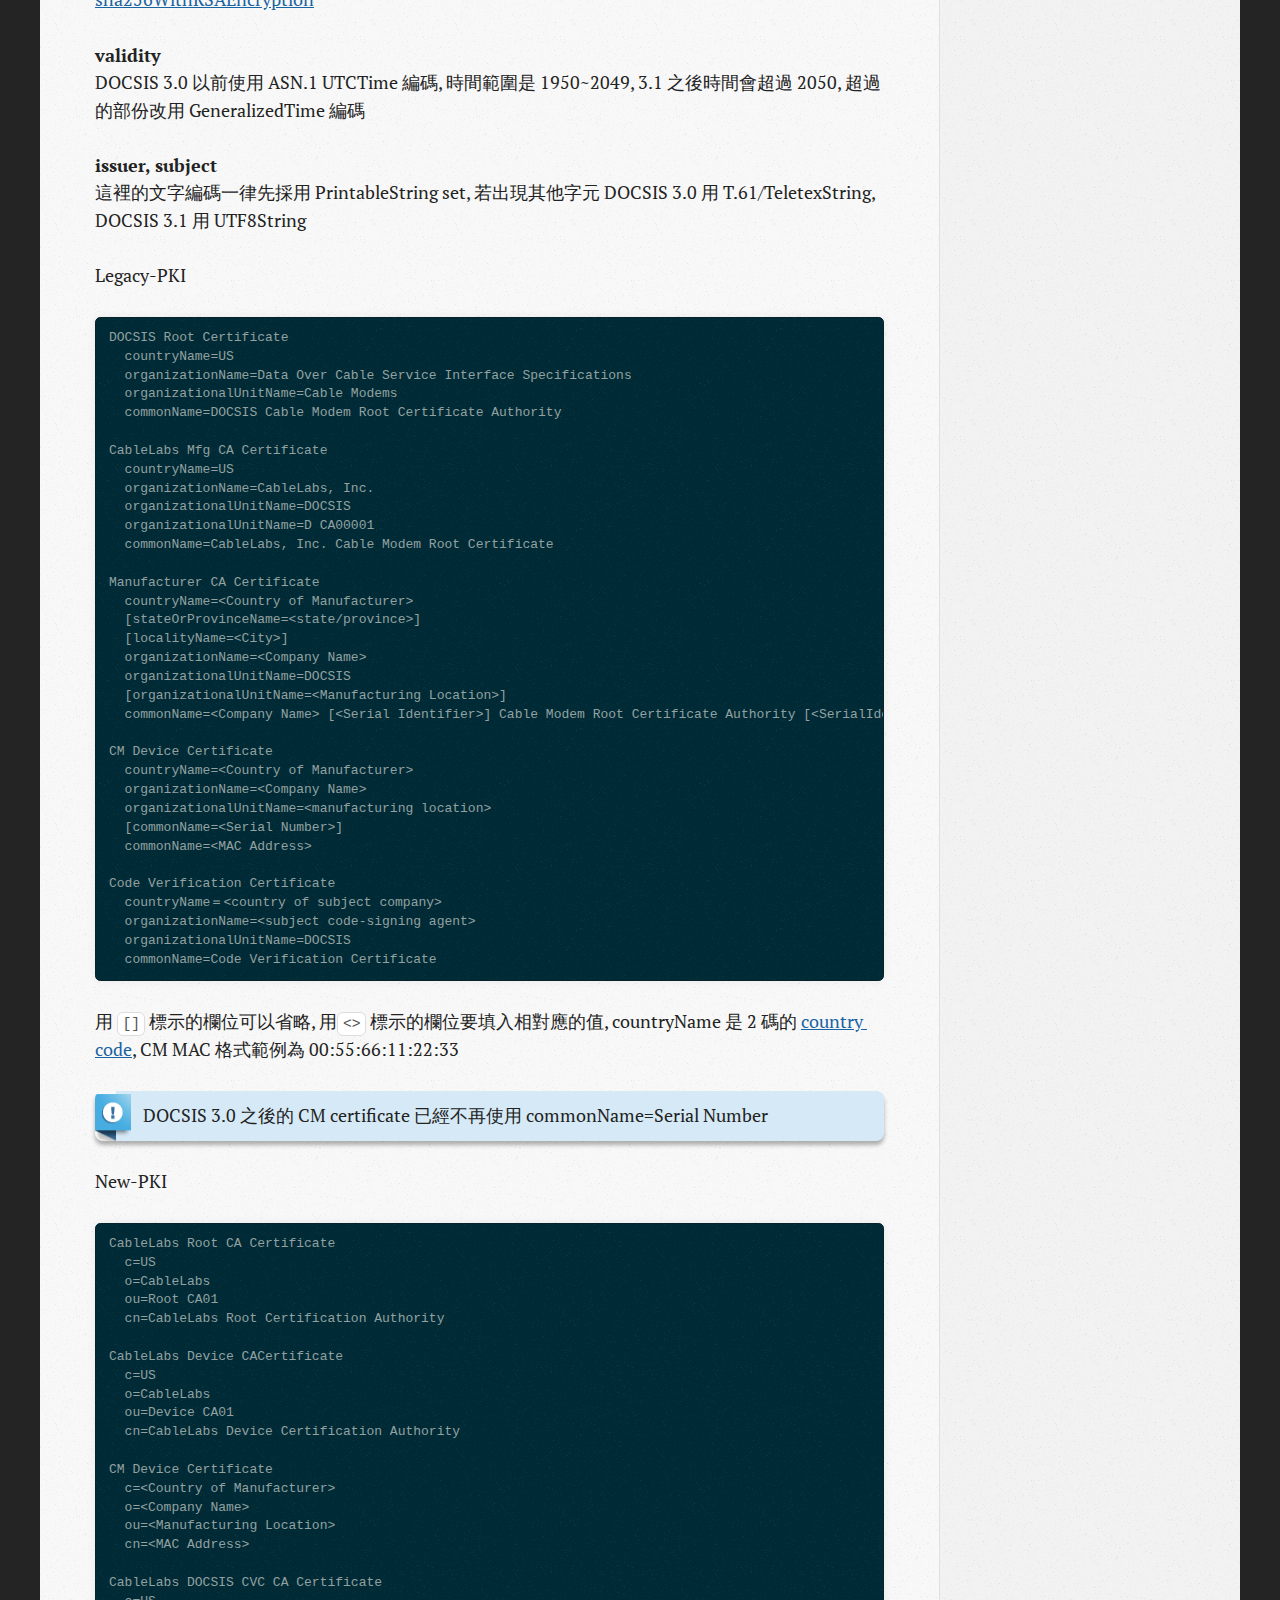
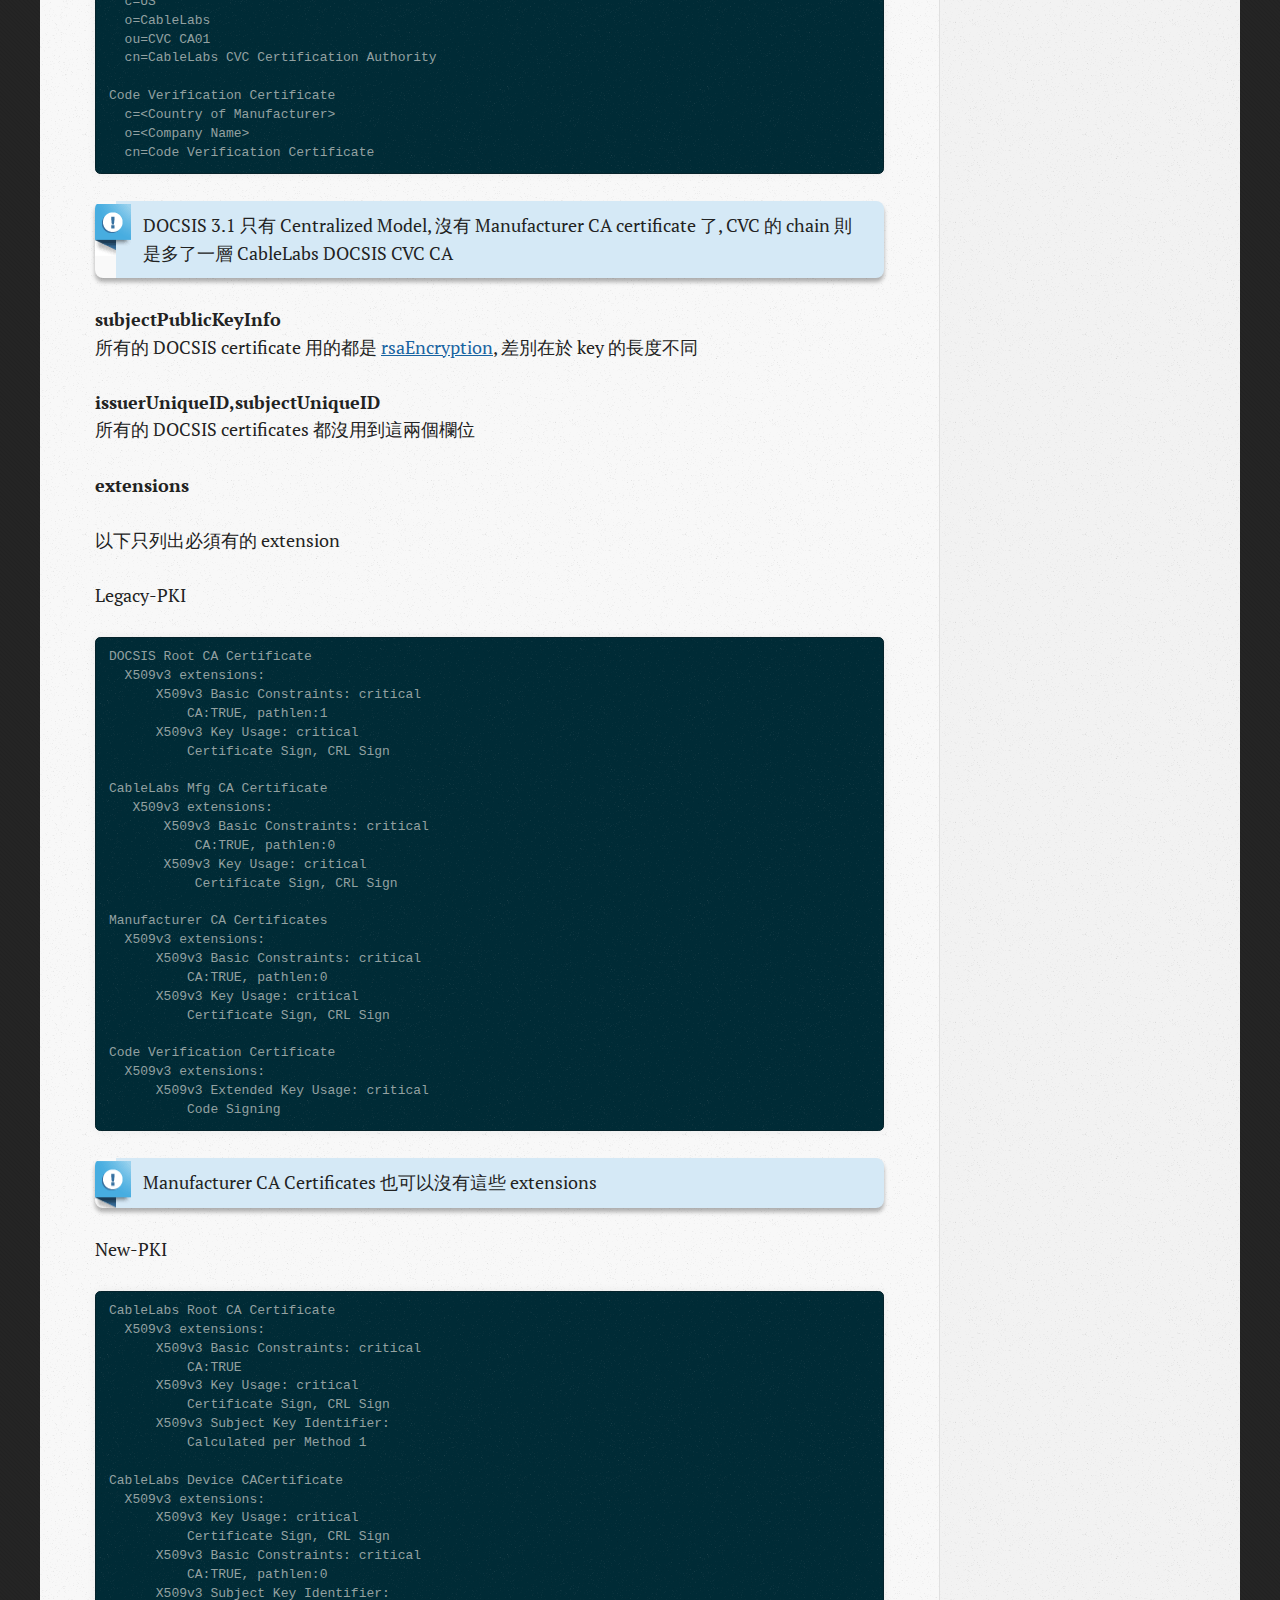
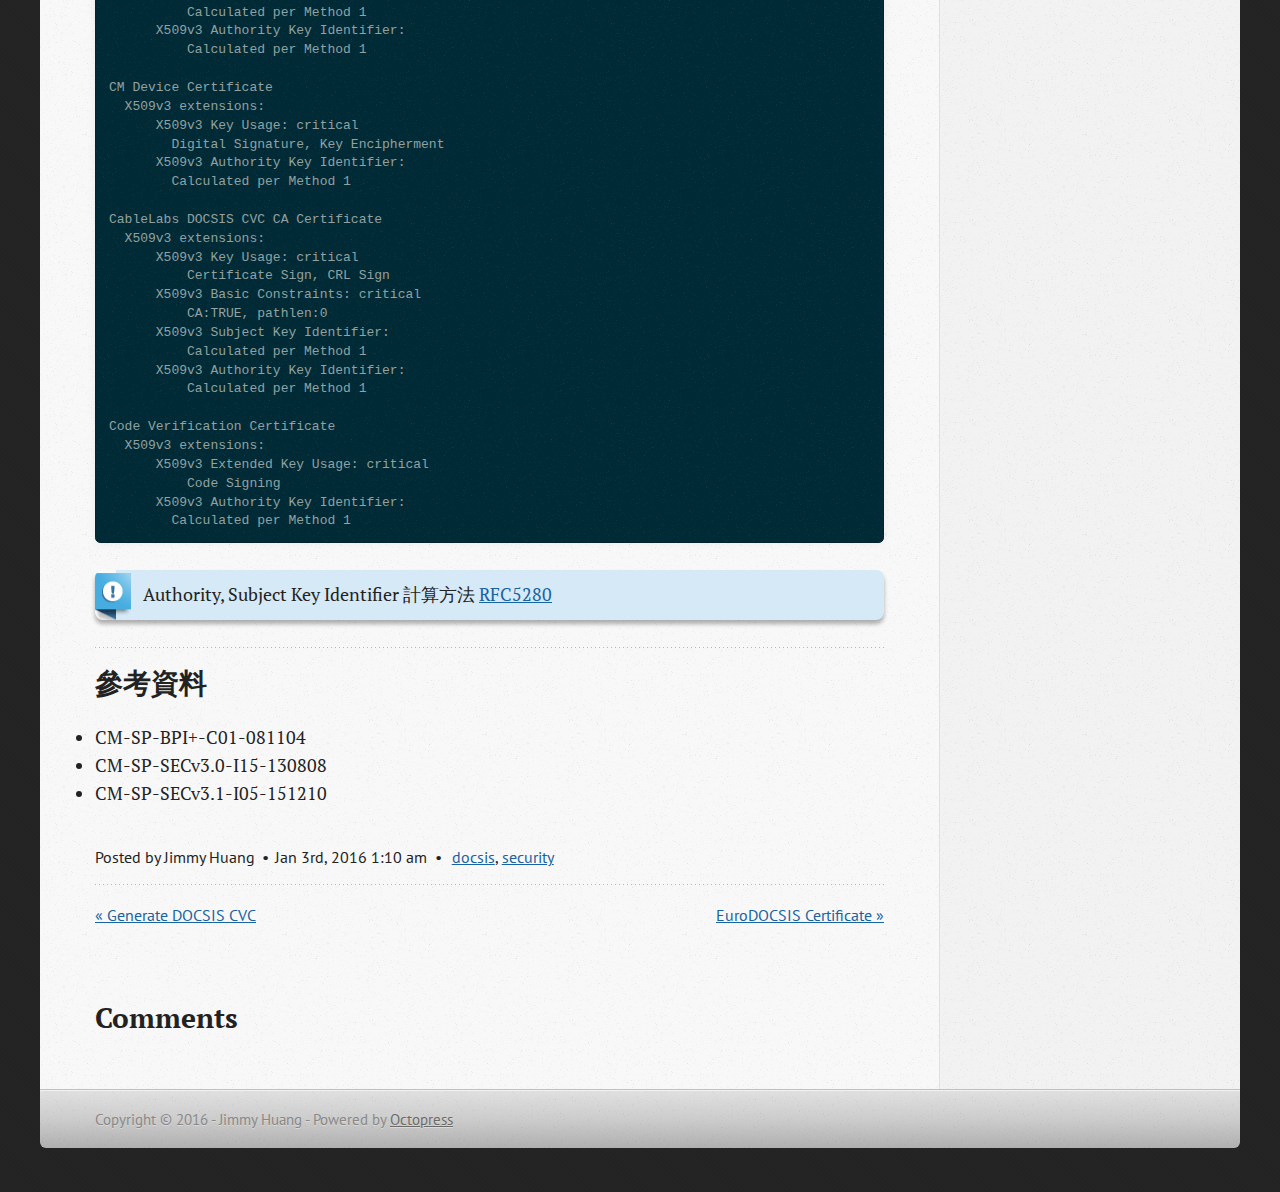
<file: blog/2016/01/03/docsis-certificate/index.html>
<!DOCTYPE html>
<!--[if IEMobile 7 ]><html class="no-js iem7"><![endif]-->
<!--[if lt IE 9]><html class="no-js lte-ie8"><![endif]-->
<!--[if (gt IE 8)|(gt IEMobile 7)|!(IEMobile)|!(IE)]><!--><html class="no-js" lang="en"><!--<![endif]-->
<head>
  <meta charset="utf-8">
  <title>DOCSIS Certificate - Jimmy's blog</title>
  <meta name="author" content="Jimmy Huang">

  
  <meta name="description" content="DOCSIS 是從 DOCSIS 1.1 (BPI+) 開始使用 certificate 來驗證 CM 和 CMTS 之間金鑰交換的訊息, 在 DOCSIS 1.0 (BPI), CM 送出 AUTH-REQ 時沒有憑證, 直接丟出 RSA public key, BPI+ 加強了這一階段的驗證 &hellip;">
  

  <!-- http://t.co/dKP3o1e -->
  <meta name="HandheldFriendly" content="True">
  <meta name="MobileOptimized" content="320">
  <meta name="viewport" content="width=device-width, initial-scale=1">

  
  <link rel="canonical" href="http://jianiau.github.io/blog/2016/01/03/docsis-certificate/">
  <link href="/favicon.png" rel="icon">
  <link href="/stylesheets/screen.css" media="screen, projection" rel="stylesheet" type="text/css">
  <link href="/atom.xml" rel="alternate" title="Jimmy's blog" type="application/atom+xml">
  <script src="/javascripts/modernizr-2.0.js"></script>
  <script src="//ajax.googleapis.com/ajax/libs/jquery/1.9.1/jquery.min.js"></script>
  <script>!window.jQuery && document.write(unescape('%3Cscript src="/javascripts/libs/jquery.min.js"%3E%3C/script%3E'))</script>
  <script src="/javascripts/octopress.js" type="text/javascript"></script>
  <!--Fonts from Google"s Web font directory at http://google.com/webfonts -->
<link href="//fonts.googleapis.com/css?family=PT+Serif:regular,italic,bold,bolditalic" rel="stylesheet" type="text/css">
<link href="//fonts.googleapis.com/css?family=PT+Sans:regular,italic,bold,bolditalic" rel="stylesheet" type="text/css">
<!-- MathJax -->
<script type="text/x-mathjax-config">
  MathJax.Hub.Config({
    tex2jax: {
      inlineMath: [ ['$','$'], ["\\(","\\)"] ],
      processEscapes: true
    }
  });
</script>

<script type="text/x-mathjax-config">
    MathJax.Hub.Config({
      tex2jax: {
        skipTags: ['script', 'noscript', 'style', 'textarea', 'pre', 'code']
      }
    });
</script>

<script type="text/x-mathjax-config">
    MathJax.Hub.Queue(function() {
        var all = MathJax.Hub.getAllJax(), i;
        for(i=0; i < all.length; i += 1) {
            all[i].SourceElement().parentNode.className += ' has-jax';
        }
    });
</script>

<script type="text/javascript"
   src="http://cdn.mathjax.org/mathjax/latest/MathJax.js?config=TeX-AMS-MML_HTMLorMML">
</script>

  


<link href="/stylesheets/data-table.css" media="screen, projection" rel="stylesheet" type="text/css" />
</head>



<body   >
  <header role="banner"><hgroup>
  <h1><a href="/">Jimmy's blog</a></h1>
  
    <h2>TCL, DOCSIS 測試筆記</h2>
  
</hgroup>

</header>
  <nav role="navigation"><ul class="subscription" data-subscription="rss">
  <li><a href="/atom.xml" rel="subscribe-rss" title="subscribe via RSS">RSS</a></li>
  
</ul>
  
<form action="https://www.google.com/search" method="get">
  <fieldset role="search">
    <input type="hidden" name="sitesearch" value="jianiau.github.io">
    <input class="search" type="text" name="q" results="0" placeholder="Search"/>
  </fieldset>
</form>
  
<ul class="main-navigation">
  <li><a href="/">Blog</a></li>
  <li><a href="/blog/archives">Archives</a></li>
</ul>

</nav>
  <div id="main">
    <div id="content">
      <div>
<article class="hentry" role="article">
  
  <header>
    
      <h1 class="entry-title">DOCSIS Certificate</h1>
    
    
      <p class="meta">
        




<time class='entry-date' datetime='2016-01-03T01:10:13+08:00'><span class='date'><span class='date-month'>Jan</span> <span class='date-day'>3</span><span class='date-suffix'>rd</span>, <span class='date-year'>2016</span></span> <span class='time'>1:10 am</span></time>
        
           | <a href="#disqus_thread"
             data-disqus-identifier="http://jianiau.github.io">Comments</a>
        
      </p>
    
  </header>


<div class="entry-content"><p>DOCSIS 是從 DOCSIS 1.1 (BPI+) 開始使用 certificate 來驗證 CM 和 CMTS 之間金鑰交換的訊息, 在 DOCSIS 1.0 (BPI), CM 送出 AUTH-REQ 時沒有憑證, 直接丟出 RSA public key, BPI+ 加強了這一階段的驗證, CM 要送出 AUTH-INFO (CA certificate), AUTH-REQ (CM certificate), 讓 CMTS 驗證 CM 來源是否正確</p>

<h2 id="bpi-certificate-">BPI+ Certificate 架構</h2>

<p>BPI+ certificate 共有 3 層</p>

<ul>
  <li>DOCSIS Root CA certificate</li>
  <li>Manufacturer CA (distributed model) or CableLabs Mfg CA (centralized model) certificates</li>
  <li>CM Device certificate</li>
</ul>

<p class="info">
Cablelabs 已經不再簽發 Manufacturer CA certificate, 只剩下 centralized model, 另外 Root 除了簽發 Mfg CA certificate 以外, 也用來簽發 Code Verification Certificate (Legacy-PKI) 和 CableLabs DOCSIS CVC CA Certificate (New-PKI)
</p>

<!-- more -->

<h2 id="certificate-">Certificate 格式</h2>

<table>
  <thead>
    <tr>
      <th style="text-align: left">X.509 v3 Field</th>
      <th style="text-align: left">Description</th>
    </tr>
  </thead>
  <tbody>
    <tr>
      <td style="text-align: left">tbsCertificate.version</td>
      <td style="text-align: left">Indicates the certificate version. Always set to v3 (value is 2)</td>
    </tr>
    <tr>
      <td style="text-align: left">tbsCertificate.serialNumber</td>
      <td style="text-align: left">Unique integer assigned by the issuing CA to the certificate</td>
    </tr>
    <tr>
      <td style="text-align: left">tbsCertificate.signature</td>
      <td style="text-align: left">OID and optional parameters defining the algorithm used to sign the certificate. This field contains the same algorithm identifier as the signatureAlgorithm field below</td>
    </tr>
    <tr>
      <td style="text-align: left">tbsCertificate.issuer</td>
      <td style="text-align: left">Distinguished Name of the CA that issued the certificate</td>
    </tr>
    <tr>
      <td style="text-align: left">Certificate.validity</td>
      <td style="text-align: left">Defines when the certificate becomes active and when it expires</td>
    </tr>
    <tr>
      <td style="text-align: left">tbsCertificate.subject</td>
      <td style="text-align: left">Distinguished Name identifying the entity whose public key is certified in the subjectPublicKeyInfo field</td>
    </tr>
    <tr>
      <td style="text-align: left">tbsCertificate.subjectPublicKeyInfo</td>
      <td style="text-align: left">Field contains the public key material (public key and parameters) and the identifier of the algorithm with which the key is used</td>
    </tr>
    <tr>
      <td style="text-align: left">tbsCertificate.issuerUniqueID</td>
      <td style="text-align: left">Optional field to allow reuse of issuer names over time</td>
    </tr>
    <tr>
      <td style="text-align: left">tbsCertificate.subjectUnique ID</td>
      <td style="text-align: left">Optional field to allow reuse of subject names over time</td>
    </tr>
    <tr>
      <td style="text-align: left">tbsCertificate.extensions</td>
      <td style="text-align: left">Extension data</td>
    </tr>
    <tr>
      <td style="text-align: left">SignatureAlgorithm</td>
      <td style="text-align: left">OID and optional parameters defining the algorithm used to sign the certificate. This field contains the same algorithm identifier as the signature field in tbsCertificate</td>
    </tr>
    <tr>
      <td style="text-align: left">signatureValue</td>
      <td style="text-align: left">Digital signature computed over the ASN.1 DER-encoded tbsCertificate</td>
    </tr>
  </tbody>
</table>

<p><br /></p>

<dl>
  <dt><strong>signature</strong></dt>
  <dd>
    <p>DOCSIS 3.0 以前的 certificates 用的都是 <a href="http://www.alvestrand.no/objectid/1.2.840.113549.1.1.5.html">sha1WithRSAEncryption</a>, DOCSIS 3.1 開始改成 <a href="http://www.alvestrand.no/objectid/1.2.840.113549.1.1.11.html">sha256WithRSAEncryption</a></p>
  </dd>
  <dt><strong>validity</strong></dt>
  <dd>
    <p>DOCSIS 3.0 以前使用 ASN.1 UTCTime 編碼, 時間範圍是 1950~2049, 3.1 之後時間會超過 2050, 超過的部份改用 GeneralizedTime 編碼</p>
  </dd>
  <dt><strong>issuer, subject</strong></dt>
  <dd>
    <p>這裡的文字編碼一律先採用 PrintableString set, 若出現其他字元 DOCSIS 3.0 用 T.61/TeletexString, DOCSIS 3.1 用 UTF8String</p>
  </dd>
</dl>

<p>Legacy-PKI</p>

<pre><code>DOCSIS Root Certificate  
  countryName=US
  organizationName=Data Over Cable Service Interface Specifications
  organizationalUnitName=Cable Modems
  commonName=DOCSIS Cable Modem Root Certificate Authority
 
CableLabs Mfg CA Certificate
  countryName=US
  organizationName=CableLabs, Inc.
  organizationalUnitName=DOCSIS
  organizationalUnitName=D CA00001
  commonName=CableLabs, Inc. Cable Modem Root Certificate

Manufacturer CA Certificate
  countryName=&lt;Country of Manufacturer&gt;
  [stateOrProvinceName=&lt;state/province&gt;]
  [localityName=&lt;City&gt;]
  organizationName=&lt;Company Name&gt;
  organizationalUnitName=DOCSIS
  [organizationalUnitName=&lt;Manufacturing Location&gt;]
  commonName=&lt;Company Name&gt; [&lt;Serial Identifier&gt;] Cable Modem Root Certificate Authority [&lt;SerialIdentifier&gt;]

CM Device Certificate
  countryName=&lt;Country of Manufacturer&gt;
  organizationName=&lt;Company Name&gt;
  organizationalUnitName=&lt;manufacturing location&gt;
  [commonName=&lt;Serial Number&gt;]
  commonName=&lt;MAC Address&gt;

Code Verification Certificate
  countryName＝&lt;country of subject company&gt;
  organizationName=&lt;subject code-signing agent&gt;
  organizationalUnitName=DOCSIS
  commonName=Code Verification Certificate
</code></pre>

<p>用 <code>[]</code> 標示的欄位可以省略, 用<code>&lt;&gt;</code> 標示的欄位要填入相對應的值, countryName 是 2 碼的 <a href="http://www.chemie.fu-berlin.de/diverse/doc/ISO_3166.html">country code</a>, CM MAC 格式範例為 00:55:66:11:22:33</p>

<p class="info">
DOCSIS 3.0 之後的 CM certificate 已經不再使用 commonName=Serial Number
</p>

<p>New-PKI</p>

<pre><code>CableLabs Root CA Certificate
  c=US
  o=CableLabs
  ou=Root CA01
  cn=CableLabs Root Certification Authority

CableLabs Device CACertificate
  c=US
  o=CableLabs
  ou=Device CA01
  cn=CableLabs Device Certification Authority

CM Device Certificate
  c=&lt;Country of Manufacturer&gt;
  o=&lt;Company Name&gt;
  ou=&lt;Manufacturing Location&gt;
  cn=&lt;MAC Address&gt;

CableLabs DOCSIS CVC CA Certificate
  c=US
  o=CableLabs
  ou=CVC CA01
  cn=CableLabs CVC Certification Authority

Code Verification Certificate
  c=&lt;Country of Manufacturer&gt;
  o=&lt;Company Name&gt;
  cn=Code Verification Certificate
</code></pre>

<p class="info">
DOCSIS 3.1 只有 Centralized Model, 沒有 Manufacturer CA certificate 了, CVC 的 chain 則是多了一層 CableLabs DOCSIS CVC CA
</p>

<dl>
  <dt><strong>subjectPublicKeyInfo</strong></dt>
  <dd>
    <p>所有的 DOCSIS certificate 用的都是 <a href="http://www.alvestrand.no/objectid/1.2.840.113549.1.1.1.html">rsaEncryption</a>, 差別在於 key 的長度不同</p>
  </dd>
  <dt><strong>issuerUniqueID,subjectUniqueID</strong></dt>
  <dd>
    <p>所有的 DOCSIS certificates 都沒用到這兩個欄位</p>
  </dd>
</dl>

<p><strong>extensions</strong></p>

<p>以下只列出必須有的 extension</p>

<p>Legacy-PKI</p>

<pre><code>DOCSIS Root CA Certificate
  X509v3 extensions:
      X509v3 Basic Constraints: critical
          CA:TRUE, pathlen:1
      X509v3 Key Usage: critical
          Certificate Sign, CRL Sign

CableLabs Mfg CA Certificate
   X509v3 extensions:
       X509v3 Basic Constraints: critical
           CA:TRUE, pathlen:0
       X509v3 Key Usage: critical
           Certificate Sign, CRL Sign

Manufacturer CA Certificates
  X509v3 extensions:
      X509v3 Basic Constraints: critical
          CA:TRUE, pathlen:0
      X509v3 Key Usage: critical
          Certificate Sign, CRL Sign

Code Verification Certificate
  X509v3 extensions:
      X509v3 Extended Key Usage: critical
          Code Signing
</code></pre>

<p class="info">
Manufacturer CA Certificates 也可以沒有這些 extensions
</p>

<p>New-PKI</p>

<pre><code>CableLabs Root CA Certificate
  X509v3 extensions:
      X509v3 Basic Constraints: critical
          CA:TRUE
      X509v3 Key Usage: critical
          Certificate Sign, CRL Sign
      X509v3 Subject Key Identifier:
          Calculated per Method 1

CableLabs Device CACertificate
  X509v3 extensions:
      X509v3 Key Usage: critical
          Certificate Sign, CRL Sign
      X509v3 Basic Constraints: critical
          CA:TRUE, pathlen:0
      X509v3 Subject Key Identifier: 
          Calculated per Method 1
      X509v3 Authority Key Identifier:
          Calculated per Method 1

CM Device Certificate
  X509v3 extensions:
      X509v3 Key Usage: critical
        Digital Signature, Key Encipherment
      X509v3 Authority Key Identifier:
        Calculated per Method 1

CableLabs DOCSIS CVC CA Certificate
  X509v3 extensions:
      X509v3 Key Usage: critical
          Certificate Sign, CRL Sign
      X509v3 Basic Constraints: critical
          CA:TRUE, pathlen:0
      X509v3 Subject Key Identifier:
          Calculated per Method 1 
      X509v3 Authority Key Identifier: 
          Calculated per Method 1

Code Verification Certificate
  X509v3 extensions:
      X509v3 Extended Key Usage: critical
          Code Signing
      X509v3 Authority Key Identifier:
        Calculated per Method 1
</code></pre>

<p class="info">
Authority, Subject Key Identifier 計算方法 <a href="https://tools.ietf.org/html/rfc5280#section-4.2.1.2">RFC5280</a>
</p>

<h2 id="section">參考資料</h2>
<ul>
  <li>CM-SP-BPI+-C01-081104</li>
  <li>CM-SP-SECv3.0-I15-130808</li>
  <li>CM-SP-SECv3.1-I05-151210</li>
</ul>
</div>


  <footer>
    <p class="meta">
      
  

<span class="byline author vcard">Posted by <span class="fn">Jimmy Huang</span></span>

      




<time class='entry-date' datetime='2016-01-03T01:10:13+08:00'><span class='date'><span class='date-month'>Jan</span> <span class='date-day'>3</span><span class='date-suffix'>rd</span>, <span class='date-year'>2016</span></span> <span class='time'>1:10 am</span></time>
      

<span class="categories">
  
    <a class='category' href='/blog/categories/docsis/'>docsis</a>, <a class='category' href='/blog/categories/security/'>security</a>
  
</span>


    </p>
    
      <div class="sharing">
  
  
  <div class="g-plusone" data-size="medium"></div>
  
  
    <div class="fb-like" data-send="true" data-width="450" data-show-faces="false"></div>
  
</div>

    
    <p class="meta">
      
        <a class="basic-alignment left" href="/blog/2015/12/30/generate-docsis-cvc/" title="Previous Post: Generate DOCSIS CVC">&laquo; Generate DOCSIS CVC</a>
      
      
        <a class="basic-alignment right" href="/blog/2016/01/03/eurodocsis-certificate/" title="Next Post: EuroDOCSIS Certificate">EuroDOCSIS Certificate &raquo;</a>
      
    </p>
  </footer>
</article>

  <section>
    <h1>Comments</h1>
    <div id="disqus_thread" aria-live="polite"><noscript>Please enable JavaScript to view the <a href="http://disqus.com/?ref_noscript">comments powered by Disqus.</a></noscript>
</div>
  </section>

</div>

<aside class="sidebar">
  
    <section>
  <h1>Recent Posts</h1>
  <ul id="recent_posts">
    
      <li class="post">
        <a href="/blog/2016/03/20/docsis-bpi-decrypt-packet-pdu/">DOCSIS BPI 解密 - 解開 PDU</a>
      </li>
    
      <li class="post">
        <a href="/blog/2016/03/19/docsis-bpi-decrypt-get-tek/">DOCSIS BPI 解密 - 取得 TEK</a>
      </li>
    
      <li class="post">
        <a href="/blog/2016/01/03/eurodocsis-certificate/">EuroDOCSIS Certificate</a>
      </li>
    
      <li class="post">
        <a href="/blog/2016/01/03/docsis-certificate/">DOCSIS Certificate</a>
      </li>
    
      <li class="post">
        <a href="/blog/2015/12/30/generate-docsis-cvc/">Generate DOCSIS CVC</a>
      </li>
    
  </ul>
</section>


<section>
<h1>分類</h1>
<ul>
  <li><a href='/blog/categories/docsis'>Docsis (4)</a></li>
  <li><a href='/blog/categories/euro-docsis'>Euro-docsis (1)</a></li>
  <li><a href='/blog/categories/security'>Security (5)</a></li>
</ul>
</section>






  
</aside>


    </div>
  </div>
  <footer role="contentinfo"><p>
  Copyright &copy; 2016 - Jimmy Huang -
  <span class="credit">Powered by <a href="http://octopress.org">Octopress</a></span>
</p>

</footer>
  

<script type="text/javascript">
      var disqus_shortname = 'jianiau';
      
        
        // var disqus_developer = 1;
        var disqus_identifier = 'http://jianiau.github.io/blog/2016/01/03/docsis-certificate/';
        var disqus_url = 'http://jianiau.github.io/blog/2016/01/03/docsis-certificate/';
        var disqus_script = 'embed.js';
      
    (function () {
      var dsq = document.createElement('script'); dsq.type = 'text/javascript'; dsq.async = true;
      dsq.src = '//' + disqus_shortname + '.disqus.com/' + disqus_script;
      (document.getElementsByTagName('head')[0] || document.getElementsByTagName('body')[0]).appendChild(dsq);
    }());
</script>



<div id="fb-root"></div>
<script>(function(d, s, id) {
  var js, fjs = d.getElementsByTagName(s)[0];
  if (d.getElementById(id)) {return;}
  js = d.createElement(s); js.id = id; js.async = true;
  js.src = "//connect.facebook.net/en_US/all.js#appId=212934732101925&xfbml=1";
  fjs.parentNode.insertBefore(js, fjs);
}(document, 'script', 'facebook-jssdk'));</script>



  <script type="text/javascript">
    (function() {
      var script = document.createElement('script'); script.type = 'text/javascript'; script.async = true;
      script.src = 'https://apis.google.com/js/plusone.js';
      var s = document.getElementsByTagName('script')[0]; s.parentNode.insertBefore(script, s);
    })();
  </script>







</body>
</html>
</file>
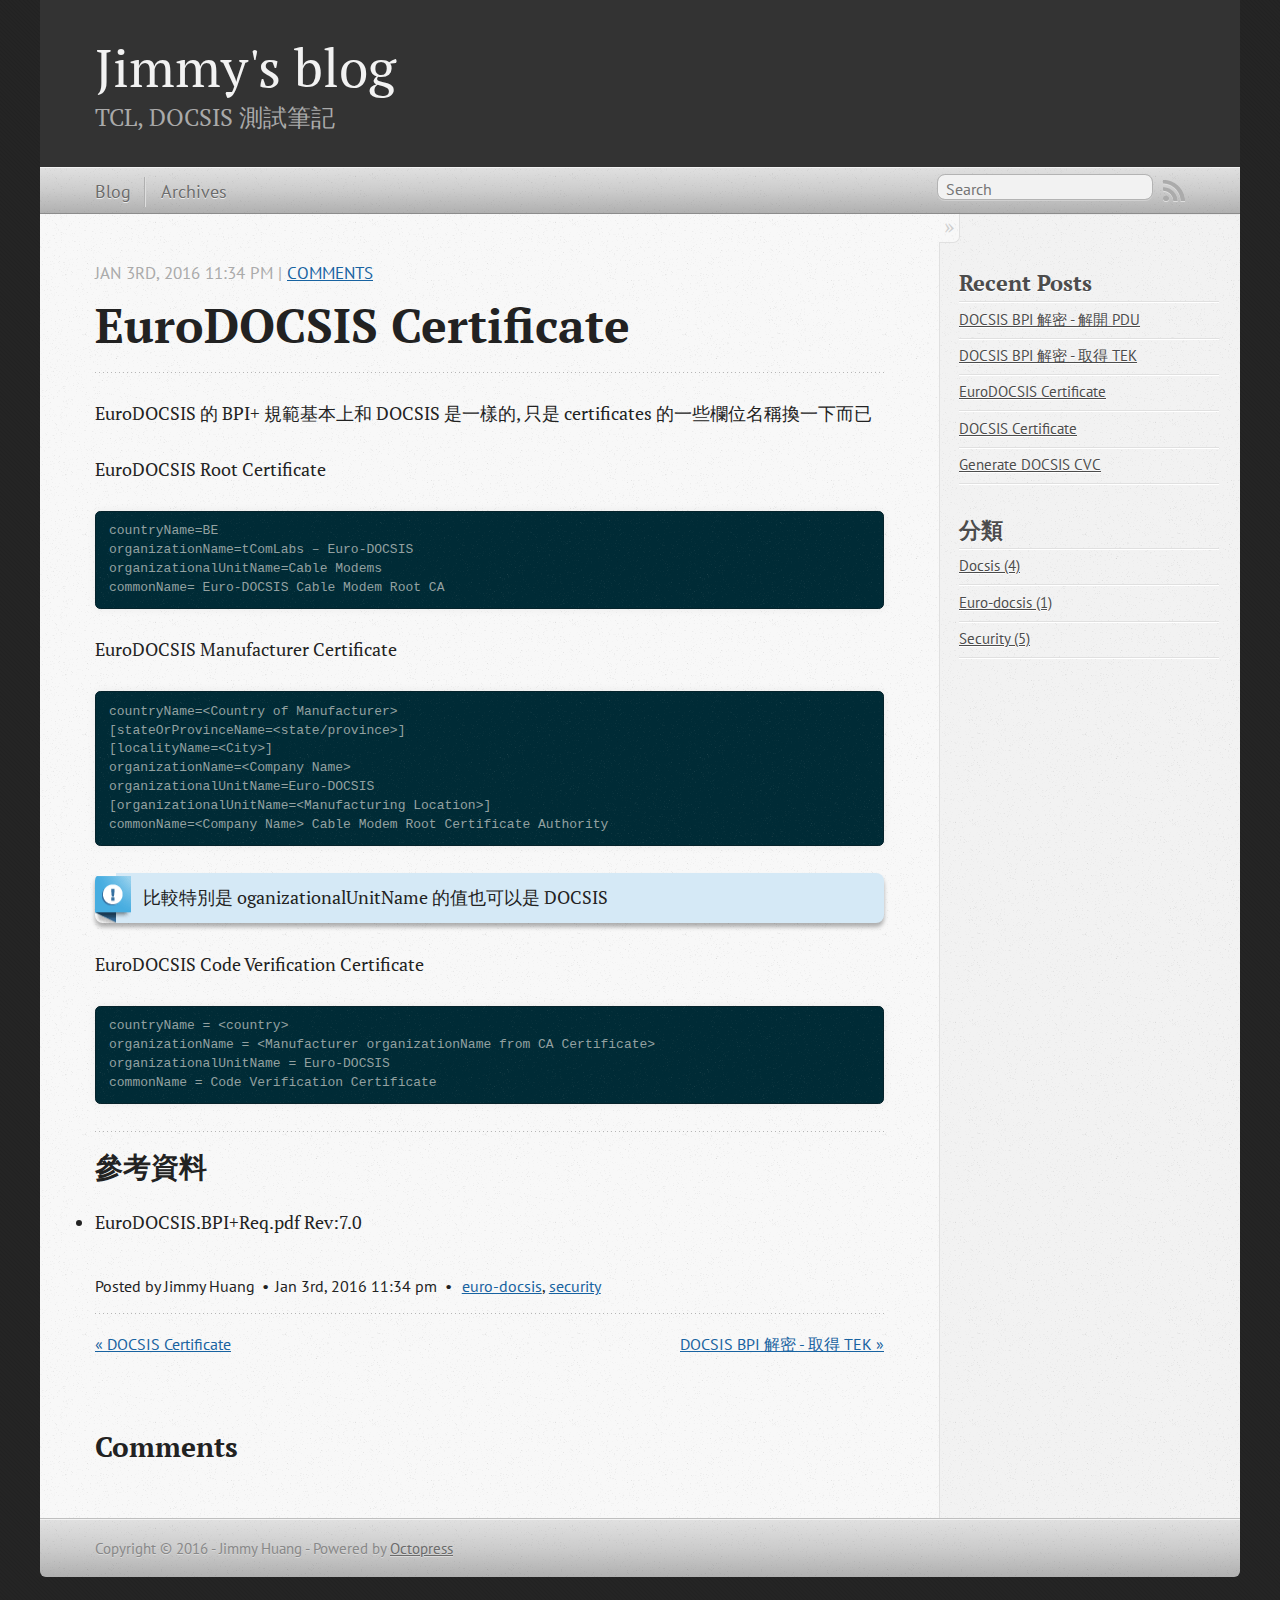
<file: blog/2016/01/03/eurodocsis-certificate/index.html>
<!DOCTYPE html>
<!--[if IEMobile 7 ]><html class="no-js iem7"><![endif]-->
<!--[if lt IE 9]><html class="no-js lte-ie8"><![endif]-->
<!--[if (gt IE 8)|(gt IEMobile 7)|!(IEMobile)|!(IE)]><!--><html class="no-js" lang="en"><!--<![endif]-->
<head>
  <meta charset="utf-8">
  <title>EuroDOCSIS Certificate - Jimmy's blog</title>
  <meta name="author" content="Jimmy Huang">

  
  <meta name="description" content="EuroDOCSIS 的 BPI+ 規範基本上和 DOCSIS 是一樣的, 只是 certificates 的一些欄位名稱換一下而已 EuroDOCSIS Root Certificate countryName=BE
organizationName=tComLabs – Euro-DOCSIS &hellip;">
  

  <!-- http://t.co/dKP3o1e -->
  <meta name="HandheldFriendly" content="True">
  <meta name="MobileOptimized" content="320">
  <meta name="viewport" content="width=device-width, initial-scale=1">

  
  <link rel="canonical" href="http://jianiau.github.io/blog/2016/01/03/eurodocsis-certificate/">
  <link href="/favicon.png" rel="icon">
  <link href="/stylesheets/screen.css" media="screen, projection" rel="stylesheet" type="text/css">
  <link href="/atom.xml" rel="alternate" title="Jimmy's blog" type="application/atom+xml">
  <script src="/javascripts/modernizr-2.0.js"></script>
  <script src="//ajax.googleapis.com/ajax/libs/jquery/1.9.1/jquery.min.js"></script>
  <script>!window.jQuery && document.write(unescape('%3Cscript src="/javascripts/libs/jquery.min.js"%3E%3C/script%3E'))</script>
  <script src="/javascripts/octopress.js" type="text/javascript"></script>
  <!--Fonts from Google"s Web font directory at http://google.com/webfonts -->
<link href="//fonts.googleapis.com/css?family=PT+Serif:regular,italic,bold,bolditalic" rel="stylesheet" type="text/css">
<link href="//fonts.googleapis.com/css?family=PT+Sans:regular,italic,bold,bolditalic" rel="stylesheet" type="text/css">
<!-- MathJax -->
<script type="text/x-mathjax-config">
  MathJax.Hub.Config({
    tex2jax: {
      inlineMath: [ ['$','$'], ["\\(","\\)"] ],
      processEscapes: true
    }
  });
</script>

<script type="text/x-mathjax-config">
    MathJax.Hub.Config({
      tex2jax: {
        skipTags: ['script', 'noscript', 'style', 'textarea', 'pre', 'code']
      }
    });
</script>

<script type="text/x-mathjax-config">
    MathJax.Hub.Queue(function() {
        var all = MathJax.Hub.getAllJax(), i;
        for(i=0; i < all.length; i += 1) {
            all[i].SourceElement().parentNode.className += ' has-jax';
        }
    });
</script>

<script type="text/javascript"
   src="http://cdn.mathjax.org/mathjax/latest/MathJax.js?config=TeX-AMS-MML_HTMLorMML">
</script>

  


<link href="/stylesheets/data-table.css" media="screen, projection" rel="stylesheet" type="text/css" />
</head>



<body   >
  <header role="banner"><hgroup>
  <h1><a href="/">Jimmy's blog</a></h1>
  
    <h2>TCL, DOCSIS 測試筆記</h2>
  
</hgroup>

</header>
  <nav role="navigation"><ul class="subscription" data-subscription="rss">
  <li><a href="/atom.xml" rel="subscribe-rss" title="subscribe via RSS">RSS</a></li>
  
</ul>
  
<form action="https://www.google.com/search" method="get">
  <fieldset role="search">
    <input type="hidden" name="sitesearch" value="jianiau.github.io">
    <input class="search" type="text" name="q" results="0" placeholder="Search"/>
  </fieldset>
</form>
  
<ul class="main-navigation">
  <li><a href="/">Blog</a></li>
  <li><a href="/blog/archives">Archives</a></li>
</ul>

</nav>
  <div id="main">
    <div id="content">
      <div>
<article class="hentry" role="article">
  
  <header>
    
      <h1 class="entry-title">EuroDOCSIS Certificate</h1>
    
    
      <p class="meta">
        




<time class='entry-date' datetime='2016-01-03T23:34:51+08:00'><span class='date'><span class='date-month'>Jan</span> <span class='date-day'>3</span><span class='date-suffix'>rd</span>, <span class='date-year'>2016</span></span> <span class='time'>11:34 pm</span></time>
        
           | <a href="#disqus_thread"
             data-disqus-identifier="http://jianiau.github.io">Comments</a>
        
      </p>
    
  </header>


<div class="entry-content"><p>EuroDOCSIS 的 BPI+ 規範基本上和 DOCSIS 是一樣的, 只是 certificates 的一些欄位名稱換一下而已</p>

<p>EuroDOCSIS Root Certificate</p>

<pre><code>countryName=BE
organizationName=tComLabs – Euro-DOCSIS
organizationalUnitName=Cable Modems
commonName= Euro-DOCSIS Cable Modem Root CA
</code></pre>

<p>EuroDOCSIS Manufacturer Certificate</p>

<pre><code>countryName=&lt;Country of Manufacturer&gt;
[stateOrProvinceName=&lt;state/province&gt;]
[localityName=&lt;City&gt;]
organizationName=&lt;Company Name&gt;
organizationalUnitName=Euro-DOCSIS
[organizationalUnitName=&lt;Manufacturing Location&gt;]
commonName=&lt;Company Name&gt; Cable Modem Root Certificate Authority
</code></pre>

<p class="info">
比較特別是 oganizationalUnitName 的值也可以是 DOCSIS
</p>

<p>EuroDOCSIS Code Verification Certificate</p>

<pre><code>countryName = &lt;country&gt;
organizationName = &lt;Manufacturer organizationName from CA Certificate&gt;
organizationalUnitName = Euro-DOCSIS
commonName = Code Verification Certificate
</code></pre>

<h2 id="section">參考資料</h2>

<ul>
  <li>EuroDOCSIS.BPI+Req.pdf Rev:7.0</li>
</ul>
</div>


  <footer>
    <p class="meta">
      
  

<span class="byline author vcard">Posted by <span class="fn">Jimmy Huang</span></span>

      




<time class='entry-date' datetime='2016-01-03T23:34:51+08:00'><span class='date'><span class='date-month'>Jan</span> <span class='date-day'>3</span><span class='date-suffix'>rd</span>, <span class='date-year'>2016</span></span> <span class='time'>11:34 pm</span></time>
      

<span class="categories">
  
    <a class='category' href='/blog/categories/euro-docsis/'>euro-docsis</a>, <a class='category' href='/blog/categories/security/'>security</a>
  
</span>


    </p>
    
      <div class="sharing">
  
  
  <div class="g-plusone" data-size="medium"></div>
  
  
    <div class="fb-like" data-send="true" data-width="450" data-show-faces="false"></div>
  
</div>

    
    <p class="meta">
      
        <a class="basic-alignment left" href="/blog/2016/01/03/docsis-certificate/" title="Previous Post: DOCSIS Certificate">&laquo; DOCSIS Certificate</a>
      
      
        <a class="basic-alignment right" href="/blog/2016/03/19/docsis-bpi-decrypt-get-tek/" title="Next Post: DOCSIS BPI 解密 - 取得 TEK">DOCSIS BPI 解密 - 取得 TEK &raquo;</a>
      
    </p>
  </footer>
</article>

  <section>
    <h1>Comments</h1>
    <div id="disqus_thread" aria-live="polite"><noscript>Please enable JavaScript to view the <a href="http://disqus.com/?ref_noscript">comments powered by Disqus.</a></noscript>
</div>
  </section>

</div>

<aside class="sidebar">
  
    <section>
  <h1>Recent Posts</h1>
  <ul id="recent_posts">
    
      <li class="post">
        <a href="/blog/2016/03/20/docsis-bpi-decrypt-packet-pdu/">DOCSIS BPI 解密 - 解開 PDU</a>
      </li>
    
      <li class="post">
        <a href="/blog/2016/03/19/docsis-bpi-decrypt-get-tek/">DOCSIS BPI 解密 - 取得 TEK</a>
      </li>
    
      <li class="post">
        <a href="/blog/2016/01/03/eurodocsis-certificate/">EuroDOCSIS Certificate</a>
      </li>
    
      <li class="post">
        <a href="/blog/2016/01/03/docsis-certificate/">DOCSIS Certificate</a>
      </li>
    
      <li class="post">
        <a href="/blog/2015/12/30/generate-docsis-cvc/">Generate DOCSIS CVC</a>
      </li>
    
  </ul>
</section>


<section>
<h1>分類</h1>
<ul>
  <li><a href='/blog/categories/docsis'>Docsis (4)</a></li>
  <li><a href='/blog/categories/euro-docsis'>Euro-docsis (1)</a></li>
  <li><a href='/blog/categories/security'>Security (5)</a></li>
</ul>
</section>






  
</aside>


    </div>
  </div>
  <footer role="contentinfo"><p>
  Copyright &copy; 2016 - Jimmy Huang -
  <span class="credit">Powered by <a href="http://octopress.org">Octopress</a></span>
</p>

</footer>
  

<script type="text/javascript">
      var disqus_shortname = 'jianiau';
      
        
        // var disqus_developer = 1;
        var disqus_identifier = 'http://jianiau.github.io/blog/2016/01/03/eurodocsis-certificate/';
        var disqus_url = 'http://jianiau.github.io/blog/2016/01/03/eurodocsis-certificate/';
        var disqus_script = 'embed.js';
      
    (function () {
      var dsq = document.createElement('script'); dsq.type = 'text/javascript'; dsq.async = true;
      dsq.src = '//' + disqus_shortname + '.disqus.com/' + disqus_script;
      (document.getElementsByTagName('head')[0] || document.getElementsByTagName('body')[0]).appendChild(dsq);
    }());
</script>



<div id="fb-root"></div>
<script>(function(d, s, id) {
  var js, fjs = d.getElementsByTagName(s)[0];
  if (d.getElementById(id)) {return;}
  js = d.createElement(s); js.id = id; js.async = true;
  js.src = "//connect.facebook.net/en_US/all.js#appId=212934732101925&xfbml=1";
  fjs.parentNode.insertBefore(js, fjs);
}(document, 'script', 'facebook-jssdk'));</script>



  <script type="text/javascript">
    (function() {
      var script = document.createElement('script'); script.type = 'text/javascript'; script.async = true;
      script.src = 'https://apis.google.com/js/plusone.js';
      var s = document.getElementsByTagName('script')[0]; s.parentNode.insertBefore(script, s);
    })();
  </script>







</body>
</html>
</file>
<file: stylesheets/screen.css>
html,body,div,span,applet,object,iframe,h1,h2,h3,h4,h5,h6,p,blockquote,pre,a,abbr,acronym,address,big,cite,code,del,dfn,em,img,ins,kbd,q,s,samp,small,strike,strong,sub,sup,tt,var,b,u,i,center,dl,dt,dd,ol,ul,li,fieldset,form,label,legend,table,caption,tbody,tfoot,thead,tr,th,td,article,aside,canvas,details,embed,figure,figcaption,footer,header,hgroup,menu,nav,output,ruby,section,summary,time,mark,audio,video{margin:0;padding:0;border:0;font:inherit;font-size:100%;vertical-align:baseline}html{line-height:1}ol,ul{list-style:none}table{border-collapse:collapse;border-spacing:0}caption,th,td{text-align:left;font-weight:normal;vertical-align:middle}q,blockquote{quotes:none}q:before,q:after,blockquote:before,blockquote:after{content:"";content:none}a img{border:none}article,aside,details,figcaption,figure,footer,header,hgroup,main,menu,nav,section,summary{display:block}a{color:#1863a1}a:visited{color:#751590}a:focus{color:#0181eb}a:hover{color:#0181eb}a:active{color:#01579f}aside.sidebar a{color:#222}aside.sidebar a:focus{color:#0181eb}aside.sidebar a:hover{color:#0181eb}aside.sidebar a:active{color:#01579f}a{-moz-transition:color .3s;-o-transition:color .3s;-webkit-transition:color .3s;transition:color .3s}html{background:#252525 url('/images/line-tile.png?1451205218') top left}body>div{background:#f2f2f2 url('/images/noise.png?1451205218') top left;border-bottom:1px solid #bfbfbf}body>div>div{background:#f8f8f8 url('/images/noise.png?1451205218') top left;border-right:1px solid #e0e0e0}.heading,body>header h1,h1,h2,h3,h4,h5,h6{font-family:"PT Serif","Georgia","Helvetica Neue",Arial,sans-serif}.sans,body>header h2,article header p.meta,article>footer,#content .blog-index footer,html .gist .gist-file .gist-meta,#blog-archives a.category,#blog-archives time,aside.sidebar section,body>footer{font-family:"PT Sans","Helvetica Neue",Arial,sans-serif}.serif,body,#content .blog-index a[rel=full-article]{font-family:"PT Serif",Georgia,Times,"Times New Roman",serif}.mono,pre,code,tt,p code,li code{font-family:Menlo,Monaco,"Andale Mono","lucida console","Courier New",monospace}body>header h1{font-size:2.2em;font-family:"PT Serif","Georgia","Helvetica Neue",Arial,sans-serif;font-weight:normal;line-height:1.2em;margin-bottom:0.6667em}body>header h2{font-family:"PT Serif","Georgia","Helvetica Neue",Arial,sans-serif}body{line-height:1.5em;color:#222}h1{font-size:2.2em;line-height:1.2em}@media only screen and (min-width: 992px){body{font-size:1.15em}h1{font-size:2.6em;line-height:1.2em}}h1,h2,h3,h4,h5,h6{text-rendering:optimizelegibility;margin-bottom:1em;font-weight:bold}h2,section h1{font-size:1.5em}h3,section h2,section section h1{font-size:1.3em}h4,section h3,section section h2,section section section h1{font-size:1em}h5,section h4,section section h3{font-size:.9em}h6,section h5,section section h4,section section section h3{font-size:.8em}p,article blockquote,ul,ol{margin-bottom:1.5em}ul{list-style-type:disc}ul ul{list-style-type:circle;margin-bottom:0px}ul ul ul{list-style-type:square;margin-bottom:0px}ol{list-style-type:decimal}ol ol{list-style-type:lower-alpha;margin-bottom:0px}ol ol ol{list-style-type:lower-roman;margin-bottom:0px}ul,ul ul,ul ol,ol,ol ul,ol ol{margin-left:1.3em}ul ul,ul ol,ol ul,ol ol{margin-bottom:0em}strong{font-weight:bold}em{font-style:italic}sup,sub{font-size:0.75em;position:relative;display:inline-block;padding:0 .2em;line-height:.8em}sup{top:-.5em}sub{bottom:-.5em}a[rev='footnote']{font-size:.75em;padding:0 .3em;line-height:1}q{font-style:italic}q:before{content:"\201C"}q:after{content:"\201D"}em,dfn{font-style:italic}strong,dfn{font-weight:bold}del,s{text-decoration:line-through}abbr,acronym{border-bottom:1px dotted;cursor:help}hr{margin-bottom:0.2em}small{font-size:.8em}big{font-size:1.2em}article blockquote{font-style:italic;position:relative;font-size:1.2em;line-height:1.5em;padding-left:1em;border-left:4px solid rgba(170,170,170,0.5)}article blockquote cite{font-style:italic}article blockquote cite a{color:#aaa !important;word-wrap:break-word}article blockquote cite:before{content:'\2014';padding-right:.3em;padding-left:.3em;color:#aaa}@media only screen and (min-width: 992px){article blockquote{padding-left:1.5em;border-left-width:4px}}.pullquote-right:before,.pullquote-left:before{padding:0;border:none;content:attr(data-pullquote);float:right;width:45%;margin:.5em 0 1em 1.5em;position:relative;top:7px;font-size:1.4em;line-height:1.45em}.pullquote-left:before{float:left;margin:.5em 1.5em 1em 0}.force-wrap,article a,aside.sidebar a{white-space:-moz-pre-wrap;white-space:-pre-wrap;white-space:-o-pre-wrap;white-space:pre-wrap;word-wrap:break-word}.group,body>header,body>nav,body>footer,body #content>article,body #content>div>article,body #content>div>section,body div.pagination,aside.sidebar,#main,#content,.sidebar{*zoom:1}.group:after,body>header:after,body>nav:after,body>footer:after,body #content>article:after,body #content>div>article:after,body #content>div>section:after,body div.pagination:after,#main:after,#content:after,.sidebar:after{content:"";display:table;clear:both}body{-webkit-text-size-adjust:none;max-width:1200px;position:relative;margin:0 auto}body>header,body>nav,body>footer,body #content>article,body #content>div>article,body #content>div>section{padding-left:18px;padding-right:18px}@media only screen and (min-width: 480px){body>header,body>nav,body>footer,body #content>article,body #content>div>article,body #content>div>section{padding-left:25px;padding-right:25px}}@media only screen and (min-width: 768px){body>header,body>nav,body>footer,body #content>article,body #content>div>article,body #content>div>section{padding-left:35px;padding-right:35px}}@media only screen and (min-width: 992px){body>header,body>nav,body>footer,body #content>article,body #content>div>article,body #content>div>section{padding-left:55px;padding-right:55px}}body div.pagination{margin-left:18px;margin-right:18px}@media only screen and (min-width: 480px){body div.pagination{margin-left:25px;margin-right:25px}}@media only screen and (min-width: 768px){body div.pagination{margin-left:35px;margin-right:35px}}@media only screen and (min-width: 992px){body div.pagination{margin-left:55px;margin-right:55px}}body>header{font-size:1em;padding-top:1.5em;padding-bottom:1.5em}#content{overflow:hidden}#content>div,#content>article{width:100%}aside.sidebar{float:none;padding:0 18px 1px;background-color:#f7f7f7;border-top:1px solid #e0e0e0}.flex-content,article img,article video,article .flash-video,aside.sidebar img{max-width:100%;height:auto}.basic-alignment.left,article img.left,article video.left,article .left.flash-video,aside.sidebar img.left{float:left;margin-right:1.5em}.basic-alignment.right,article img.right,article video.right,article .right.flash-video,aside.sidebar img.right{float:right;margin-left:1.5em}.basic-alignment.center,article img.center,article video.center,article .center.flash-video,aside.sidebar img.center{display:block;margin:0 auto 1.5em}.basic-alignment.left,article img.left,article video.left,article .left.flash-video,aside.sidebar img.left,.basic-alignment.right,article img.right,article video.right,article .right.flash-video,aside.sidebar img.right{margin-bottom:.8em}.toggle-sidebar,.no-sidebar .toggle-sidebar{display:none}@media only screen and (min-width: 750px){body.sidebar-footer aside.sidebar{float:none;width:auto;clear:left;margin:0;padding:0 35px 1px;background-color:#f7f7f7;border-top:1px solid #eaeaea}body.sidebar-footer aside.sidebar section.odd,body.sidebar-footer aside.sidebar section.even{float:left;width:48%}body.sidebar-footer aside.sidebar section.odd{margin-left:0}body.sidebar-footer aside.sidebar section.even{margin-left:4%}body.sidebar-footer aside.sidebar.thirds section{width:30%;margin-left:5%}body.sidebar-footer aside.sidebar.thirds section.first{margin-left:0;clear:both}}body.sidebar-footer #content{margin-right:0px}body.sidebar-footer .toggle-sidebar{display:none}@media only screen and (min-width: 550px){body>header{font-size:1em}}@media only screen and (min-width: 750px){aside.sidebar{float:none;width:auto;clear:left;margin:0;padding:0 35px 1px;background-color:#f7f7f7;border-top:1px solid #eaeaea}aside.sidebar section.odd,aside.sidebar section.even{float:left;width:48%}aside.sidebar section.odd{margin-left:0}aside.sidebar section.even{margin-left:4%}aside.sidebar.thirds section{width:30%;margin-left:5%}aside.sidebar.thirds section.first{margin-left:0;clear:both}}@media only screen and (min-width: 768px){body{-webkit-text-size-adjust:auto}body>header{font-size:1.2em}#main{padding:0;margin:0 auto}#content{overflow:visible;margin-right:240px;position:relative}.no-sidebar #content{margin-right:0;border-right:0}.collapse-sidebar #content{margin-right:20px}#content>div,#content>article{padding-top:17.5px;padding-bottom:17.5px;float:left}aside.sidebar{width:210px;padding:0 15px 15px;background:none;clear:none;float:left;margin:0 -100% 0 0}aside.sidebar section{width:auto;margin-left:0}aside.sidebar section.odd,aside.sidebar section.even{float:none;width:auto;margin-left:0}.collapse-sidebar aside.sidebar{float:none;width:auto;clear:left;margin:0;padding:0 35px 1px;background-color:#f7f7f7;border-top:1px solid #eaeaea}.collapse-sidebar aside.sidebar section.odd,.collapse-sidebar aside.sidebar section.even{float:left;width:48%}.collapse-sidebar aside.sidebar section.odd{margin-left:0}.collapse-sidebar aside.sidebar section.even{margin-left:4%}.collapse-sidebar aside.sidebar.thirds section{width:30%;margin-left:5%}.collapse-sidebar aside.sidebar.thirds section.first{margin-left:0;clear:both}}@media only screen and (min-width: 992px){body>header{font-size:1.3em}#content{margin-right:300px}#content>div,#content>article{padding-top:27.5px;padding-bottom:27.5px}aside.sidebar{width:260px;padding:1.2em 20px 20px}.collapse-sidebar aside.sidebar{padding-left:55px;padding-right:55px}}@media only screen and (min-width: 768px){ul,ol{margin-left:0}}body>header{background:#333}body>header h1{display:inline-block;margin:0}body>header h1 a,body>header h1 a:visited,body>header h1 a:hover{color:#f2f2f2;text-decoration:none}body>header h2{margin:.2em 0 0;font-size:1em;color:#aaa;font-weight:normal}body>nav{position:relative;background-color:#ccc;background:url('/images/noise.png?1451205218'),url('[data-uri]');background:url('/images/noise.png?1451205218'),-webkit-gradient(linear, 50% 0%, 50% 100%, color-stop(0%, #e0e0e0),color-stop(50%, #cccccc),color-stop(100%, #b0b0b0));background:url('/images/noise.png?1451205218'),-moz-linear-gradient(#e0e0e0,#cccccc,#b0b0b0);background:url('/images/noise.png?1451205218'),-webkit-linear-gradient(#e0e0e0,#cccccc,#b0b0b0);background:url('/images/noise.png?1451205218'),linear-gradient(#e0e0e0,#cccccc,#b0b0b0);border-top:1px solid #f2f2f2;border-bottom:1px solid #8c8c8c;padding-top:.35em;padding-bottom:.35em}body>nav form{-moz-background-clip:padding;-o-background-clip:padding-box;-webkit-background-clip:padding;background-clip:padding-box;margin:0;padding:0}body>nav form .search{padding:.3em .5em 0;font-size:.85em;font-family:"PT Sans","Helvetica Neue",Arial,sans-serif;line-height:1.1em;width:95%;-moz-border-radius:.5em;-webkit-border-radius:.5em;border-radius:.5em;-moz-background-clip:padding;-o-background-clip:padding-box;-webkit-background-clip:padding;background-clip:padding-box;-moz-box-shadow:#d1d1d1 0 1px;-webkit-box-shadow:#d1d1d1 0 1px;box-shadow:#d1d1d1 0 1px;background-color:#f2f2f2;border:1px solid #b3b3b3;color:#888}body>nav form .search:focus{color:#444;border-color:#80b1df;-moz-box-shadow:#80b1df 0 0 4px,#80b1df 0 0 3px inset;-webkit-box-shadow:#80b1df 0 0 4px,#80b1df 0 0 3px inset;box-shadow:#80b1df 0 0 4px,#80b1df 0 0 3px inset;background-color:#fff;outline:none}body>nav fieldset[role=search]{float:right;width:48%}body>nav fieldset.mobile-nav{float:left;width:48%}body>nav fieldset.mobile-nav select{width:100%;font-size:.8em;border:1px solid #888}body>nav ul{display:none}@media only screen and (min-width: 550px){body>nav{font-size:.9em}body>nav ul{margin:0;padding:0;border:0;overflow:hidden;*zoom:1;float:left;display:block;padding-top:.15em}body>nav ul li{list-style-image:none;list-style-type:none;margin-left:0;white-space:nowrap;float:left;padding-left:0;padding-right:0}body>nav ul li:first-child{padding-left:0}body>nav ul li:last-child{padding-right:0}body>nav ul li.last{padding-right:0}body>nav ul.subscription{margin-left:.8em;float:right}body>nav ul.subscription li:last-child a{padding-right:0}body>nav ul li{margin:0}body>nav a{color:#6b6b6b;font-family:"PT Sans","Helvetica Neue",Arial,sans-serif;text-shadow:#ebebeb 0 1px;float:left;text-decoration:none;font-size:1.1em;padding:.1em 0;line-height:1.5em}body>nav a:visited{color:#6b6b6b}body>nav a:hover{color:#2b2b2b}body>nav li+li{border-left:1px solid #b0b0b0;margin-left:.8em}body>nav li+li a{padding-left:.8em;border-left:1px solid #dedede}body>nav form{float:right;text-align:left;padding-left:.8em;width:175px}body>nav form .search{width:93%;font-size:.95em;line-height:1.2em}body>nav ul[data-subscription$=email]+form{width:97px}body>nav ul[data-subscription$=email]+form .search{width:91%}body>nav fieldset.mobile-nav{display:none}body>nav fieldset[role=search]{width:99%}}@media only screen and (min-width: 992px){body>nav form{width:215px}body>nav ul[data-subscription$=email]+form{width:147px}}.no-placeholder body>nav .search{background:#f2f2f2 url('/images/search.png?1451205218') 0.3em 0.25em no-repeat;text-indent:1.3em}@media only screen and (min-width: 550px){.maskImage body>nav ul[data-subscription$=email]+form{width:123px}}@media only screen and (min-width: 992px){.maskImage body>nav ul[data-subscription$=email]+form{width:173px}}.maskImage ul.subscription{position:relative;top:.2em}.maskImage ul.subscription li,.maskImage ul.subscription a{border:0;padding:0}.maskImage a[rel=subscribe-rss]{position:relative;top:0px;text-indent:-999999em;background-color:#dedede;border:0;padding:0}.maskImage a[rel=subscribe-rss],.maskImage a[rel=subscribe-rss]:after{-webkit-mask-image:url('/images/rss.png?1451205218');-moz-mask-image:url('/images/rss.png?1451205218');-ms-mask-image:url('/images/rss.png?1451205218');-o-mask-image:url('/images/rss.png?1451205218');mask-image:url('/images/rss.png?1451205218');-webkit-mask-repeat:no-repeat;-moz-mask-repeat:no-repeat;-ms-mask-repeat:no-repeat;-o-mask-repeat:no-repeat;mask-repeat:no-repeat;width:22px;height:22px}.maskImage a[rel=subscribe-rss]:after{content:"";position:absolute;top:-1px;left:0;background-color:#ababab}.maskImage a[rel=subscribe-rss]:hover:after{background-color:#9e9e9e}.maskImage a[rel=subscribe-email]{position:relative;top:0px;text-indent:-999999em;background-color:#dedede;border:0;padding:0}.maskImage a[rel=subscribe-email],.maskImage a[rel=subscribe-email]:after{-webkit-mask-image:url('/images/email.png?1451205218');-moz-mask-image:url('/images/email.png?1451205218');-ms-mask-image:url('/images/email.png?1451205218');-o-mask-image:url('/images/email.png?1451205218');mask-image:url('/images/email.png?1451205218');-webkit-mask-repeat:no-repeat;-moz-mask-repeat:no-repeat;-ms-mask-repeat:no-repeat;-o-mask-repeat:no-repeat;mask-repeat:no-repeat;width:28px;height:22px}.maskImage a[rel=subscribe-email]:after{content:"";position:absolute;top:-1px;left:0;background-color:#ababab}.maskImage a[rel=subscribe-email]:hover:after{background-color:#9e9e9e}article{padding-top:1em}article header{position:relative;padding-top:2em;padding-bottom:1em;margin-bottom:1em;background:url('[data-uri]') bottom left repeat-x}article header h1{margin:0}article header h1 a{text-decoration:none}article header h1 a:hover{text-decoration:underline}article header p{font-size:.9em;color:#aaa;margin:0}article header p.meta{text-transform:uppercase;position:absolute;top:0}@media only screen and (min-width: 768px){article header{margin-bottom:1.5em;padding-bottom:1em;background:url('[data-uri]') bottom left repeat-x}}article h2{padding-top:0.8em;background:url('[data-uri]') top left repeat-x}.entry-content article h2:first-child,article header+h2{padding-top:0}article h2:first-child,article header+h2{background:none}article .feature{padding-top:.5em;margin-bottom:1em;padding-bottom:1em;background:url('[data-uri]') bottom left repeat-x;font-size:2.0em;font-style:italic;line-height:1.3em}article img,article video,article .flash-video{-moz-border-radius:.3em;-webkit-border-radius:.3em;border-radius:.3em;-moz-box-shadow:rgba(0,0,0,0.15) 0 1px 4px;-webkit-box-shadow:rgba(0,0,0,0.15) 0 1px 4px;box-shadow:rgba(0,0,0,0.15) 0 1px 4px;-moz-box-sizing:border-box;-webkit-box-sizing:border-box;box-sizing:border-box;border:#fff 0.5em solid}article video,article .flash-video{margin:0 auto 1.5em}article video{display:block;width:100%}article .flash-video>div{position:relative;display:block;padding-bottom:56.25%;padding-top:1px;height:0;overflow:hidden}article .flash-video>div iframe,article .flash-video>div object,article .flash-video>div embed{position:absolute;top:0;left:0;width:100%;height:100%}article>footer{padding-bottom:2.5em;margin-top:2em}article>footer p.meta{margin-bottom:.8em;font-size:.85em;clear:both;overflow:hidden}.blog-index article+article{background:url('[data-uri]') top left repeat-x}#content .blog-index{padding-top:0;padding-bottom:0}#content .blog-index article{padding-top:2em}#content .blog-index article header{background:none;padding-bottom:0}#content .blog-index article h1{font-size:2.2em}#content .blog-index article h1 a{color:inherit}#content .blog-index article h1 a:hover{color:#0181eb}#content .blog-index a[rel=full-article]{background:#ebebeb;display:inline-block;padding:.4em .8em;margin-right:.5em;text-decoration:none;color:#666;-moz-transition:background-color .5s;-o-transition:background-color .5s;-webkit-transition:background-color .5s;transition:background-color .5s}#content .blog-index a[rel=full-article]:hover{background:#0181eb;text-shadow:none;color:#f8f8f8}#content .blog-index footer{margin-top:1em}.separator,article>footer .byline+time:before,article>footer time+time:before,article>footer .comments:before,article>footer .byline ~ .categories:before{content:"\2022 ";padding:0 .4em 0 .2em;display:inline-block}#content div.pagination{text-align:center;font-size:.95em;position:relative;background:url('[data-uri]') top left repeat-x;padding-top:1.5em;padding-bottom:1.5em}#content div.pagination a{text-decoration:none;color:#aaa}#content div.pagination a.prev{position:absolute;left:0}#content div.pagination a.next{position:absolute;right:0}#content div.pagination a:hover{color:#0181eb}#content div.pagination a[href*=archive]:before,#content div.pagination a[href*=archive]:after{content:'\2014';padding:0 .3em}p.meta+.sharing{padding-top:1em;padding-left:0;background:url('[data-uri]') top left repeat-x}#fb-root{display:none}.highlight,html .gist .gist-file .gist-syntax .gist-highlight{border:1px solid #05232b !important}.highlight table td.code,html .gist .gist-file .gist-syntax .gist-highlight table td.code{width:100%}.highlight .line-numbers,html .gist .gist-file .gist-syntax .highlight .line_numbers{text-align:right;font-size:13px;line-height:1.45em;background:#073642 url('/images/noise.png?1451205218') top left !important;border-right:1px solid #00232c !important;-moz-box-shadow:#083e4b -1px 0 inset;-webkit-box-shadow:#083e4b -1px 0 inset;box-shadow:#083e4b -1px 0 inset;text-shadow:#021014 0 -1px;padding:.8em !important;-moz-border-radius:0;-webkit-border-radius:0;border-radius:0}.highlight .line-numbers span,html .gist .gist-file .gist-syntax .highlight .line_numbers span{color:#586e75 !important}figure.code,.gist-file,pre{-moz-box-shadow:rgba(0,0,0,0.06) 0 0 10px;-webkit-box-shadow:rgba(0,0,0,0.06) 0 0 10px;box-shadow:rgba(0,0,0,0.06) 0 0 10px}figure.code .highlight pre,.gist-file .highlight pre,pre .highlight pre{-moz-box-shadow:none;-webkit-box-shadow:none;box-shadow:none}.gist .highlight *::-moz-selection,figure.code .highlight *::-moz-selection{background:#386774;color:inherit;text-shadow:#002b36 0 1px}.gist .highlight *::-webkit-selection,figure.code .highlight *::-webkit-selection{background:#386774;color:inherit;text-shadow:#002b36 0 1px}.gist .highlight *::selection,figure.code .highlight *::selection{background:#386774;color:inherit;text-shadow:#002b36 0 1px}html .gist .gist-file{margin-bottom:1.8em;position:relative;border:none;padding-top:26px !important}html .gist .gist-file .highlight{margin-bottom:0}html .gist .gist-file .gist-syntax{border-bottom:0 !important;background:none !important}html .gist .gist-file .gist-syntax .gist-highlight{background:#002b36 !important}html .gist .gist-file .gist-syntax .highlight pre{padding:0}html .gist .gist-file .gist-meta{padding:.6em 0.8em;border:1px solid #083e4b !important;color:#586e75;font-size:.7em !important;background:#073642 url('/images/noise.png?1451205218') top left;line-height:1.5em}html .gist .gist-file .gist-meta a{color:#76888b !important;text-decoration:none}html .gist .gist-file .gist-meta a:hover,html .gist .gist-file .gist-meta a:focus{text-decoration:underline}html .gist .gist-file .gist-meta a:hover{color:#93a1a1 !important}html .gist .gist-file .gist-meta a[href*='#file']{position:absolute;top:0;left:0;right:-10px;color:#474747 !important}html .gist .gist-file .gist-meta a[href*='#file']:hover{color:#1863a1 !important}html .gist .gist-file .gist-meta a[href*=raw]{top:.4em}pre{background:#002b36 url('/images/noise.png?1451205218') top left;-moz-border-radius:.4em;-webkit-border-radius:.4em;border-radius:.4em;border:1px solid #05232b;line-height:1.45em;font-size:13px;margin-bottom:2.1em;padding:.8em 1em;color:#93a1a1;overflow:auto}h3.filename+pre{-moz-border-radius-topleft:0px;-webkit-border-top-left-radius:0px;border-top-left-radius:0px;-moz-border-radius-topright:0px;-webkit-border-top-right-radius:0px;border-top-right-radius:0px}p code,li code{display:inline-block;white-space:no-wrap;background:#fff;font-size:.8em;line-height:1.5em;color:#555;border:1px solid #ddd;-moz-border-radius:.4em;-webkit-border-radius:.4em;border-radius:.4em;padding:0 .3em;margin:-1px 0}p pre code,li pre code{font-size:1em !important;background:none;border:none}.pre-code,html .gist .gist-file .gist-syntax .highlight pre,.highlight code{font-family:Menlo,Monaco,"Andale Mono","lucida console","Courier New",monospace !important;overflow:scroll;overflow-y:hidden;display:block;padding:.8em;overflow-x:auto;line-height:1.45em;background:#002b36 url('/images/noise.png?1451205218') top left !important;color:#93a1a1 !important}.pre-code span,html .gist .gist-file .gist-syntax .highlight pre span,.highlight code span{color:#93a1a1 !important}.pre-code span,html .gist .gist-file .gist-syntax .highlight pre span,.highlight code span{font-style:normal !important;font-weight:normal !important}.pre-code .c,html .gist .gist-file .gist-syntax .highlight pre .c,.highlight code .c{color:#586e75 !important;font-style:italic !important}.pre-code .cm,html .gist .gist-file .gist-syntax .highlight pre .cm,.highlight code .cm{color:#586e75 !important;font-style:italic !important}.pre-code .cp,html .gist .gist-file .gist-syntax .highlight pre .cp,.highlight code .cp{color:#586e75 !important;font-style:italic !important}.pre-code .c1,html .gist .gist-file .gist-syntax .highlight pre .c1,.highlight code .c1{color:#586e75 !important;font-style:italic !important}.pre-code .cs,html .gist .gist-file .gist-syntax .highlight pre .cs,.highlight code .cs{color:#586e75 !important;font-weight:bold !important;font-style:italic !important}.pre-code .err,html .gist .gist-file .gist-syntax .highlight pre .err,.highlight code .err{color:#dc322f !important;background:none !important}.pre-code .k,html .gist .gist-file .gist-syntax .highlight pre .k,.highlight code .k{color:#cb4b16 !important}.pre-code .o,html .gist .gist-file .gist-syntax .highlight pre .o,.highlight code .o{color:#93a1a1 !important;font-weight:bold !important}.pre-code .p,html .gist .gist-file .gist-syntax .highlight pre .p,.highlight code .p{color:#93a1a1 !important}.pre-code .ow,html .gist .gist-file .gist-syntax .highlight pre .ow,.highlight code .ow{color:#2aa198 !important;font-weight:bold !important}.pre-code .gd,html .gist .gist-file .gist-syntax .highlight pre .gd,.highlight code .gd{color:#93a1a1 !important;background-color:#372d34 !important;display:inline-block}.pre-code .gd .x,html .gist .gist-file .gist-syntax .highlight pre .gd .x,.highlight code .gd .x{color:#93a1a1 !important;background-color:#4d2d34 !important;display:inline-block}.pre-code .ge,html .gist .gist-file .gist-syntax .highlight pre .ge,.highlight code .ge{color:#93a1a1 !important;font-style:italic !important}.pre-code .gh,html .gist .gist-file .gist-syntax .highlight pre .gh,.highlight code .gh{color:#586e75 !important}.pre-code .gi,html .gist .gist-file .gist-syntax .highlight pre .gi,.highlight code .gi{color:#93a1a1 !important;background-color:#1b412b !important;display:inline-block}.pre-code .gi .x,html .gist .gist-file .gist-syntax .highlight pre .gi .x,.highlight code .gi .x{color:#93a1a1 !important;background-color:#355720 !important;display:inline-block}.pre-code .gs,html .gist .gist-file .gist-syntax .highlight pre .gs,.highlight code .gs{color:#93a1a1 !important;font-weight:bold !important}.pre-code .gu,html .gist .gist-file .gist-syntax .highlight pre .gu,.highlight code .gu{color:#6c71c4 !important}.pre-code .kc,html .gist .gist-file .gist-syntax .highlight pre .kc,.highlight code .kc{color:#859900 !important;font-weight:bold !important}.pre-code .kd,html .gist .gist-file .gist-syntax .highlight pre .kd,.highlight code .kd{color:#268bd2 !important}.pre-code .kp,html .gist .gist-file .gist-syntax .highlight pre .kp,.highlight code .kp{color:#cb4b16 !important;font-weight:bold !important}.pre-code .kr,html .gist .gist-file .gist-syntax .highlight pre .kr,.highlight code .kr{color:#d33682 !important;font-weight:bold !important}.pre-code .kt,html .gist .gist-file .gist-syntax .highlight pre .kt,.highlight code .kt{color:#2aa198 !important}.pre-code .n,html .gist .gist-file .gist-syntax .highlight pre .n,.highlight code .n{color:#268bd2 !important}.pre-code .na,html .gist .gist-file .gist-syntax .highlight pre .na,.highlight code .na{color:#268bd2 !important}.pre-code .nb,html .gist .gist-file .gist-syntax .highlight pre .nb,.highlight code .nb{color:#859900 !important}.pre-code .nc,html .gist .gist-file .gist-syntax .highlight pre .nc,.highlight code .nc{color:#d33682 !important}.pre-code .no,html .gist .gist-file .gist-syntax .highlight pre .no,.highlight code .no{color:#b58900 !important}.pre-code .nl,html .gist .gist-file .gist-syntax .highlight pre .nl,.highlight code .nl{color:#859900 !important}.pre-code .ne,html .gist .gist-file .gist-syntax .highlight pre .ne,.highlight code .ne{color:#268bd2 !important;font-weight:bold !important}.pre-code .nf,html .gist .gist-file .gist-syntax .highlight pre .nf,.highlight code .nf{color:#268bd2 !important;font-weight:bold !important}.pre-code .nn,html .gist .gist-file .gist-syntax .highlight pre .nn,.highlight code .nn{color:#b58900 !important}.pre-code .nt,html .gist .gist-file .gist-syntax .highlight pre .nt,.highlight code .nt{color:#268bd2 !important;font-weight:bold !important}.pre-code .nx,html .gist .gist-file .gist-syntax .highlight pre .nx,.highlight code .nx{color:#b58900 !important}.pre-code .vg,html .gist .gist-file .gist-syntax .highlight pre .vg,.highlight code .vg{color:#268bd2 !important}.pre-code .vi,html .gist .gist-file .gist-syntax .highlight pre .vi,.highlight code .vi{color:#268bd2 !important}.pre-code .nv,html .gist .gist-file .gist-syntax .highlight pre .nv,.highlight code .nv{color:#268bd2 !important}.pre-code .mf,html .gist .gist-file .gist-syntax .highlight pre .mf,.highlight code .mf{color:#2aa198 !important}.pre-code .m,html .gist .gist-file .gist-syntax .highlight pre .m,.highlight code .m{color:#2aa198 !important}.pre-code .mh,html .gist .gist-file .gist-syntax .highlight pre .mh,.highlight code .mh{color:#2aa198 !important}.pre-code .mi,html .gist .gist-file .gist-syntax .highlight pre .mi,.highlight code .mi{color:#2aa198 !important}.pre-code .s,html .gist .gist-file .gist-syntax .highlight pre .s,.highlight code .s{color:#2aa198 !important}.pre-code .sd,html .gist .gist-file .gist-syntax .highlight pre .sd,.highlight code .sd{color:#2aa198 !important}.pre-code .s2,html .gist .gist-file .gist-syntax .highlight pre .s2,.highlight code .s2{color:#2aa198 !important}.pre-code .se,html .gist .gist-file .gist-syntax .highlight pre .se,.highlight code .se{color:#dc322f !important}.pre-code .si,html .gist .gist-file .gist-syntax .highlight pre .si,.highlight code .si{color:#268bd2 !important}.pre-code .sr,html .gist .gist-file .gist-syntax .highlight pre .sr,.highlight code .sr{color:#2aa198 !important}.pre-code .s1,html .gist .gist-file .gist-syntax .highlight pre .s1,.highlight code .s1{color:#2aa198 !important}.pre-code div .gd,html .gist .gist-file .gist-syntax .highlight pre div .gd,.highlight code div .gd,.pre-code div .gd .x,html .gist .gist-file .gist-syntax .highlight pre div .gd .x,.highlight code div .gd .x,.pre-code div .gi,html .gist .gist-file .gist-syntax .highlight pre div .gi,.highlight code div .gi,.pre-code div .gi .x,html .gist .gist-file .gist-syntax .highlight pre div .gi .x,.highlight code div .gi .x{display:inline-block;width:100%}.highlight,.gist-highlight{margin-bottom:1.8em;background:#002b36;overflow-y:hidden;overflow-x:auto}.highlight pre,.gist-highlight pre{background:none;-moz-border-radius:0px;-webkit-border-radius:0px;border-radius:0px;border:none;padding:0;margin-bottom:0}pre::-webkit-scrollbar,.highlight::-webkit-scrollbar,.gist-highlight::-webkit-scrollbar{height:.5em;background:rgba(255,255,255,0.15)}pre::-webkit-scrollbar-thumb:horizontal,.highlight::-webkit-scrollbar-thumb:horizontal,.gist-highlight::-webkit-scrollbar-thumb:horizontal{background:rgba(255,255,255,0.2);-webkit-border-radius:4px;border-radius:4px}.highlight code{background:#000}figure.code{background:none;padding:0;border:0;margin-bottom:1.5em}figure.code pre{margin-bottom:0}figure.code figcaption{position:relative}figure.code .highlight{margin-bottom:0}.code-title,html .gist .gist-file .gist-meta a[href*='#file'],h3.filename,figure.code figcaption{text-align:center;font-size:13px;line-height:2em;text-shadow:#cbcccc 0 1px 0;color:#474747;font-weight:normal;margin-bottom:0;-moz-border-radius-topleft:5px;-webkit-border-top-left-radius:5px;border-top-left-radius:5px;-moz-border-radius-topright:5px;-webkit-border-top-right-radius:5px;border-top-right-radius:5px;font-family:"Helvetica Neue", Arial, "Lucida Grande", "Lucida Sans Unicode", Lucida, sans-serif;background:#aaa url('/images/code_bg.png?1451205218') top repeat-x;border:1px solid #565656;border-top-color:#cbcbcb;border-left-color:#a5a5a5;border-right-color:#a5a5a5;border-bottom:0}.download-source,html .gist .gist-file .gist-meta a[href*=raw],figure.code figcaption a{position:absolute;right:.8em;text-decoration:none;color:#666 !important;z-index:1;font-size:13px;text-shadow:#cbcccc 0 1px 0;padding-left:3em}.download-source:hover,html .gist .gist-file .gist-meta a[href*=raw]:hover,figure.code figcaption a:hover,.download-source:focus,html .gist .gist-file .gist-meta a[href*=raw]:focus,figure.code figcaption a:focus{text-decoration:underline}#archive #content>div,#archive #content>div>article{padding-top:0}#blog-archives{color:#aaa}#blog-archives article{padding:1em 0 1em;position:relative;background:url('[data-uri]') bottom left repeat-x}#blog-archives article:last-child{background:none}#blog-archives article footer{padding:0;margin:0}#blog-archives h1{color:#222;margin-bottom:.3em}#blog-archives h2{display:none}#blog-archives h1{font-size:1.5em}#blog-archives h1 a{text-decoration:none;color:inherit;font-weight:normal;display:inline-block}#blog-archives h1 a:hover,#blog-archives h1 a:focus{text-decoration:underline}#blog-archives h1 a:hover{color:#0181eb}#blog-archives a.category,#blog-archives time{color:#aaa}#blog-archives .entry-content{display:none}#blog-archives time{font-size:.9em;line-height:1.2em}#blog-archives time .month,#blog-archives time .day{display:inline-block}#blog-archives time .month{text-transform:uppercase}#blog-archives p{margin-bottom:1em}#blog-archives a,#blog-archives .entry-content a{color:inherit}#blog-archives a:hover,#blog-archives .entry-content a:hover{color:#0181eb}#blog-archives a:hover{color:#0181eb}@media only screen and (min-width: 550px){#blog-archives article{margin-left:5em}#blog-archives h2{margin-bottom:.3em;font-weight:normal;display:inline-block;position:relative;top:-1px;float:left}#blog-archives h2:first-child{padding-top:.75em}#blog-archives time{position:absolute;text-align:right;left:0em;top:1.8em}#blog-archives .year{display:none}#blog-archives article{padding-left:4.5em;padding-bottom:.7em}#blog-archives a.category{line-height:1.1em}}#content>.category article{margin-left:0;padding-left:6.8em}#content>.category .year{display:inline}.side-shadow-border,aside.sidebar section h1,aside.sidebar li{-moz-box-shadow:#fff 0 1px;-webkit-box-shadow:#fff 0 1px;box-shadow:#fff 0 1px}aside.sidebar{overflow:hidden;color:#4c4c4c;text-shadow:#fff 0 1px}aside.sidebar section{font-size:.8em;line-height:1.4em;margin-bottom:1.5em}aside.sidebar section h1{margin:1.5em 0 0;padding-bottom:.2em;border-bottom:1px solid #e0e0e0}aside.sidebar section h1+p{padding-top:.4em}aside.sidebar img{-moz-border-radius:.3em;-webkit-border-radius:.3em;border-radius:.3em;-moz-box-shadow:rgba(0,0,0,0.15) 0 1px 4px;-webkit-box-shadow:rgba(0,0,0,0.15) 0 1px 4px;box-shadow:rgba(0,0,0,0.15) 0 1px 4px;-moz-box-sizing:border-box;-webkit-box-sizing:border-box;box-sizing:border-box;border:#fff 0.3em solid}aside.sidebar ul{margin-bottom:0.5em;margin-left:0}aside.sidebar li{list-style:none;padding:.5em 0;margin:0;border-bottom:1px solid #e0e0e0}aside.sidebar li p:last-child{margin-bottom:0}aside.sidebar a{color:inherit;-moz-transition:color .5s;-o-transition:color .5s;-webkit-transition:color .5s;transition:color .5s}aside.sidebar:hover a{color:#222}aside.sidebar:hover a:hover{color:#0181eb}.aside-alt-link,#pinboard_linkroll .pin-tag{color:#7f7f7f}.aside-alt-link:hover,#pinboard_linkroll .pin-tag:hover{color:#0181eb}@media only screen and (min-width: 768px){.toggle-sidebar{outline:none;position:absolute;right:-10px;top:0;bottom:0;display:inline-block;text-decoration:none;color:#cecece;width:9px;cursor:pointer}.toggle-sidebar:hover{background:#e9e9e9;background:url('[data-uri]');background:-webkit-gradient(linear, 0% 50%, 100% 50%, color-stop(0%, rgba(224,224,224,0.5)),color-stop(100%, rgba(224,224,224,0)));background:-moz-linear-gradient(left, rgba(224,224,224,0.5),rgba(224,224,224,0));background:-webkit-linear-gradient(left, rgba(224,224,224,0.5),rgba(224,224,224,0));background:linear-gradient(to right, rgba(224,224,224,0.5),rgba(224,224,224,0))}.toggle-sidebar:after{position:absolute;right:-11px;top:0;width:20px;font-size:1.2em;line-height:1.1em;padding-bottom:.15em;-moz-border-radius-bottomright:.3em;-webkit-border-bottom-right-radius:.3em;border-bottom-right-radius:.3em;text-align:center;background:#f8f8f8 url('/images/noise.png?1451205218') top left;border-bottom:1px solid #e0e0e0;border-right:1px solid #e0e0e0;content:"\00BB";text-indent:-1px}.collapse-sidebar .toggle-sidebar{text-indent:0px;right:-20px;width:19px}.collapse-sidebar .toggle-sidebar:hover{background:#e9e9e9}.collapse-sidebar .toggle-sidebar:after{border-left:1px solid #e0e0e0;text-shadow:#fff 0 1px;content:"\00AB";left:0px;right:0;text-align:center;text-indent:0;border:0;border-right-width:0;background:none}}.googleplus h1{-moz-box-shadow:none !important;-webkit-box-shadow:none !important;-o-box-shadow:none !important;box-shadow:none !important;border-bottom:0px none !important}.googleplus a{text-decoration:none;white-space:normal !important;line-height:32px}.googleplus a img{float:left;margin-right:0.5em;border:0 none}.googleplus-hidden{position:absolute;top:-1000em;left:-1000em}#pinboard_linkroll .pin-title,#pinboard_linkroll .pin-description{display:block;margin-bottom:.5em}#pinboard_linkroll .pin-tag{text-decoration:none}#pinboard_linkroll .pin-tag:hover,#pinboard_linkroll .pin-tag:focus{text-decoration:underline}#pinboard_linkroll .pin-tag:after{content:','}#pinboard_linkroll .pin-tag:last-child:after{content:''}.delicious-posts a.delicious-link{margin-bottom:.5em;display:block}.delicious-posts p{font-size:1em}body>footer{font-size:.8em;color:#888;text-shadow:#d9d9d9 0 1px;background-color:#ccc;background:url('/images/noise.png?1451205218'),url('[data-uri]');background:url('/images/noise.png?1451205218'),-webkit-gradient(linear, 50% 0%, 50% 100%, color-stop(0%, #e0e0e0),color-stop(50%, #cccccc),color-stop(100%, #b0b0b0));background:url('/images/noise.png?1451205218'),-moz-linear-gradient(#e0e0e0,#cccccc,#b0b0b0);background:url('/images/noise.png?1451205218'),-webkit-linear-gradient(#e0e0e0,#cccccc,#b0b0b0);background:url('/images/noise.png?1451205218'),linear-gradient(#e0e0e0,#cccccc,#b0b0b0);border-top:1px solid #f2f2f2;position:relative;padding-top:1em;padding-bottom:1em;margin-bottom:3em;-moz-border-radius-bottomleft:.4em;-webkit-border-bottom-left-radius:.4em;border-bottom-left-radius:.4em;-moz-border-radius-bottomright:.4em;-webkit-border-bottom-right-radius:.4em;border-bottom-right-radius:.4em;z-index:1}body>footer a{color:#6b6b6b}body>footer a:visited{color:#6b6b6b}body>footer a:hover{color:#484848}body>footer p:last-child{margin-bottom:0}.info,.warning{border:none;padding:0.6em 1.25em 0.6em 48px;margin-top:0.25em;-webkit-border-radius:8px;-moz-border-radius:8px;border-radius:8px;-webkit-box-shadow:0 4px 4px rgba(0,0,0,0.3);-moz-box-shadow:0 4px 4px rgba(0,0,0,0.3);-box-shadow:0 4px 4px rgba(0,0,0,0.3)}.info{background:#d5e9f6 url(/images/blog/tab_info.gif) no-repeat left top}.warning{background:#f9d9d8 url(/images/blog/tab_red.gif) no-repeat left top}
</file>
<file: stylesheets/data-table.css>
* + table {
  border-style:solid;
  border-width:2px;
  border-color:#e7e3e7;
  font-size:75%;
}
 
* + table th, * + table td {
  border-style:solid;
  border-width:1px;
  border-color:#000000;
  padding-left: 3px;
  padding-right: 3px;
}
 
* + table th {
  border-style:solid;
  font-weight:bold;
  background: url("/images/noise.png?1330434582") repeat scroll left top #F7F3F7;
}
 
* + table th[align="left"], * + table td[align="left"] {
  text-align:left;
}
 
* + table th[align="right"], * + table td[align="right"] {
  text-align:right;
}
 
* + table th[align="center"], * + table td[align="center"] {
  text-align:center;
}
</file>
